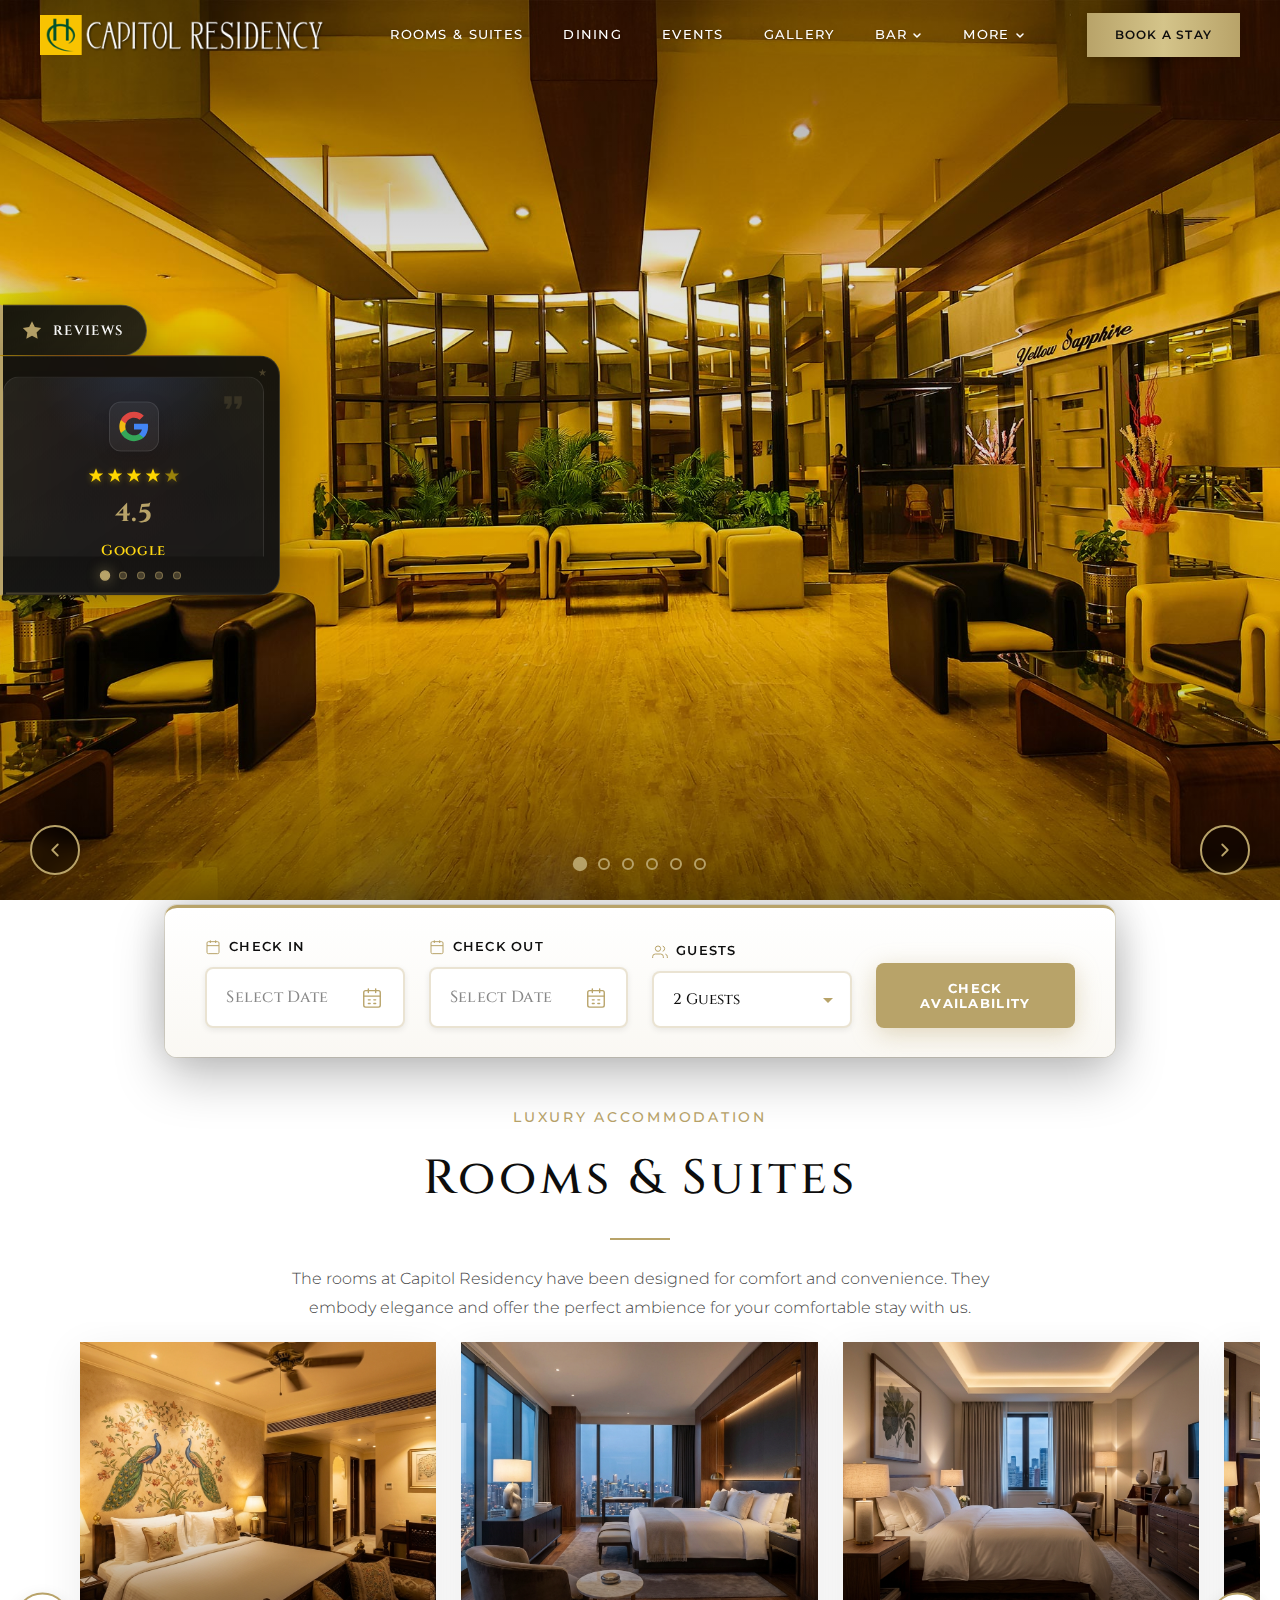
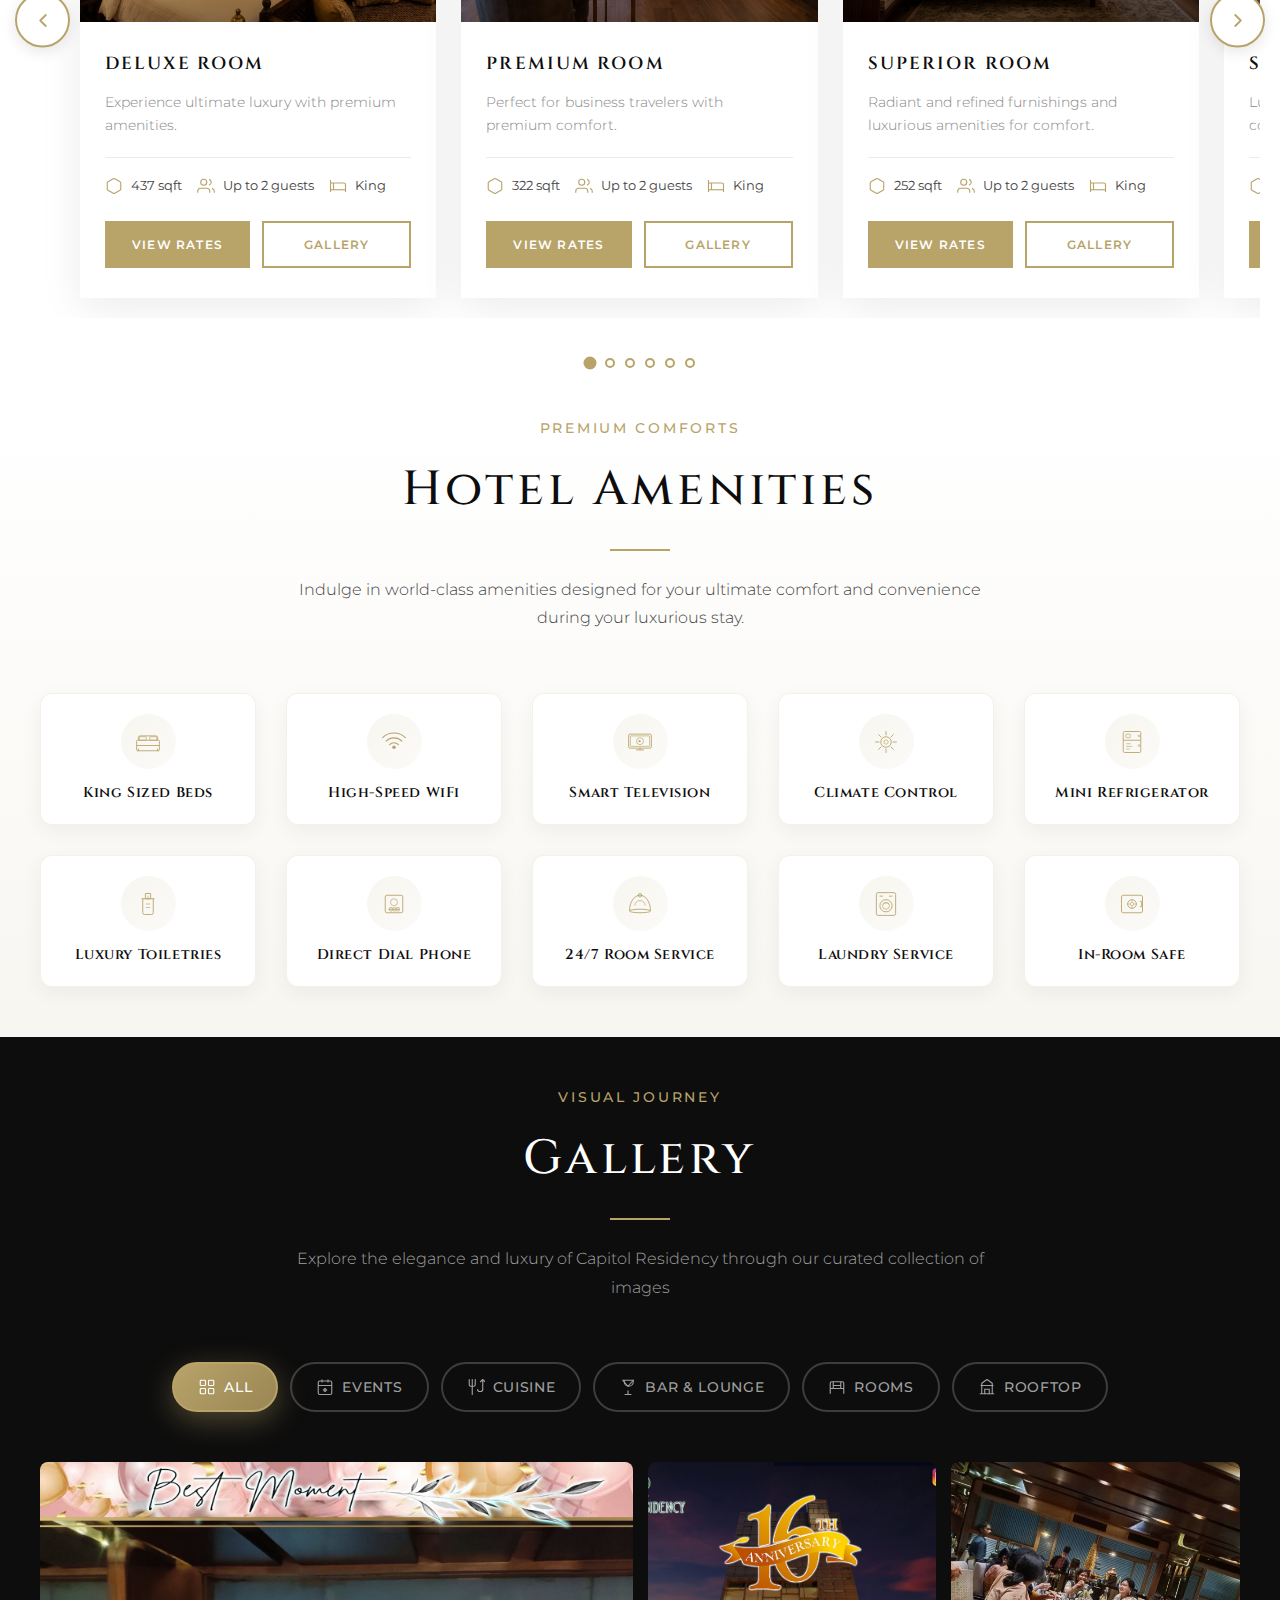
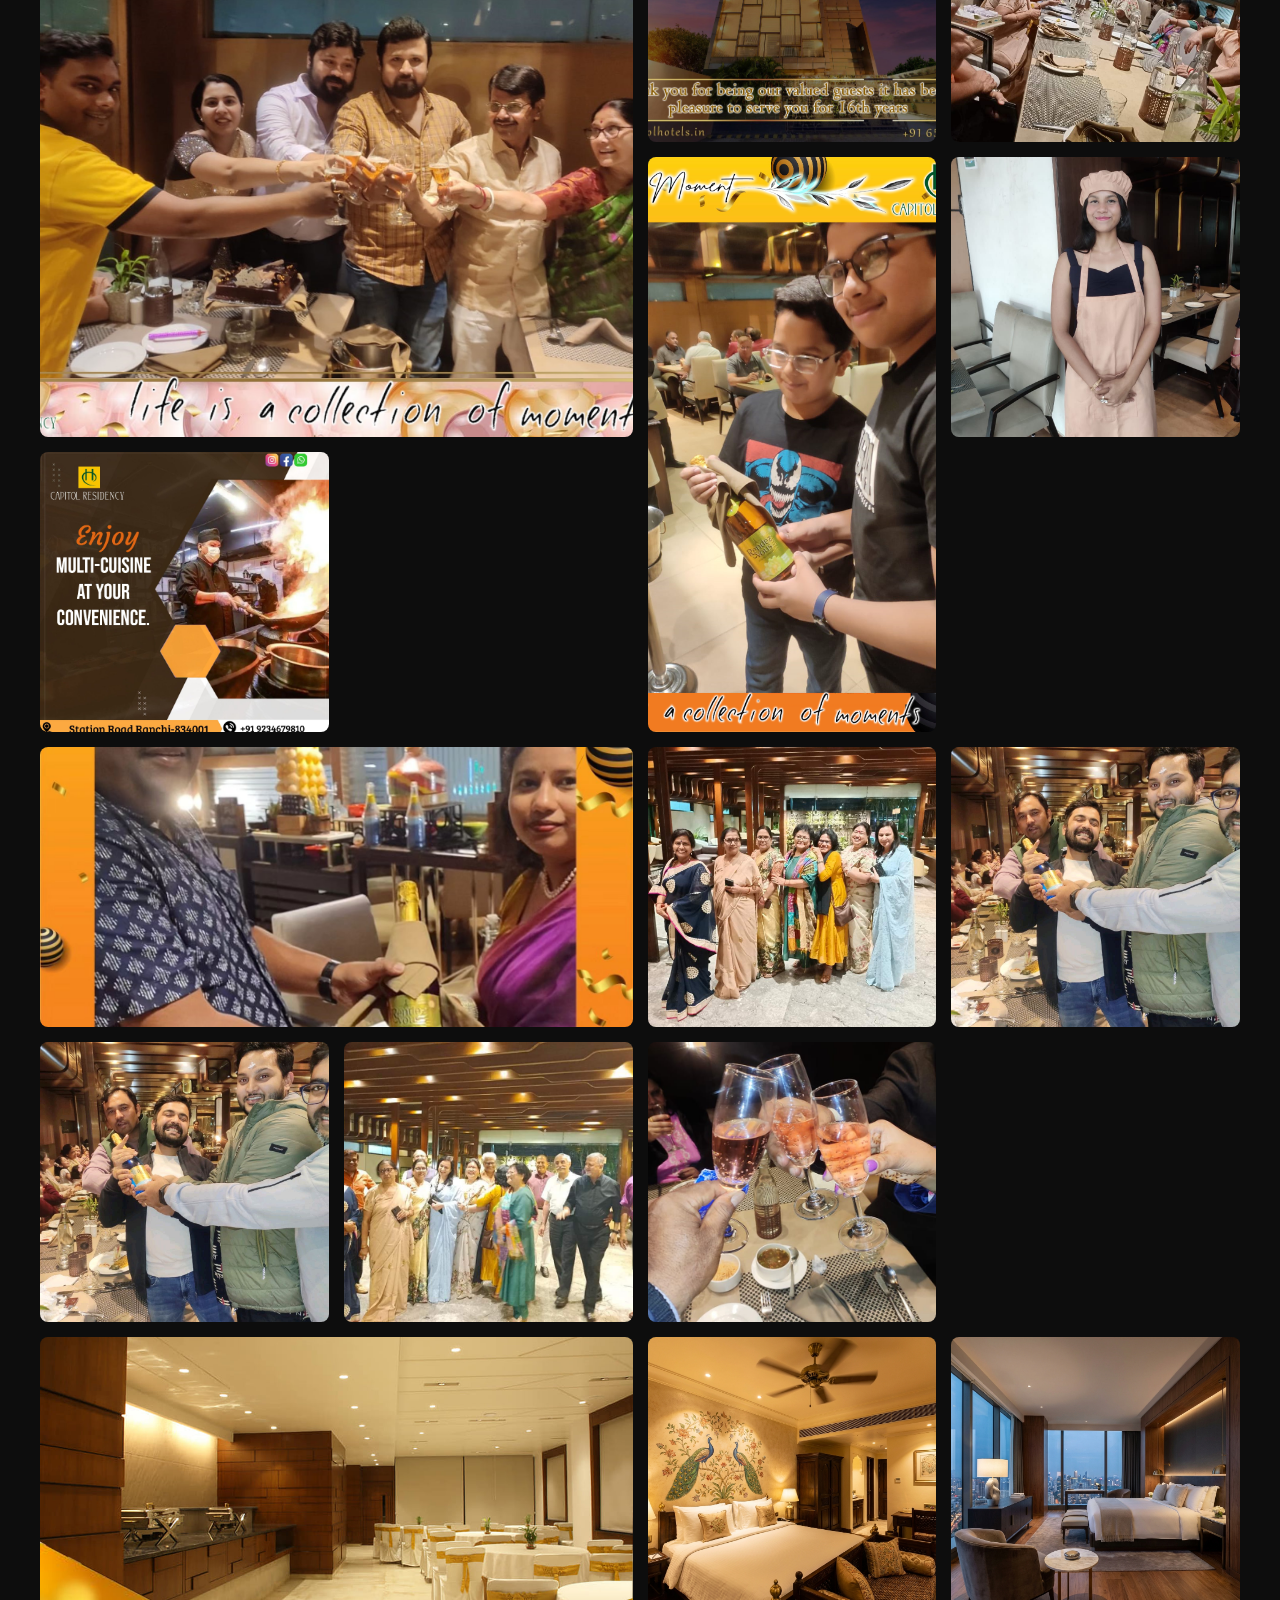
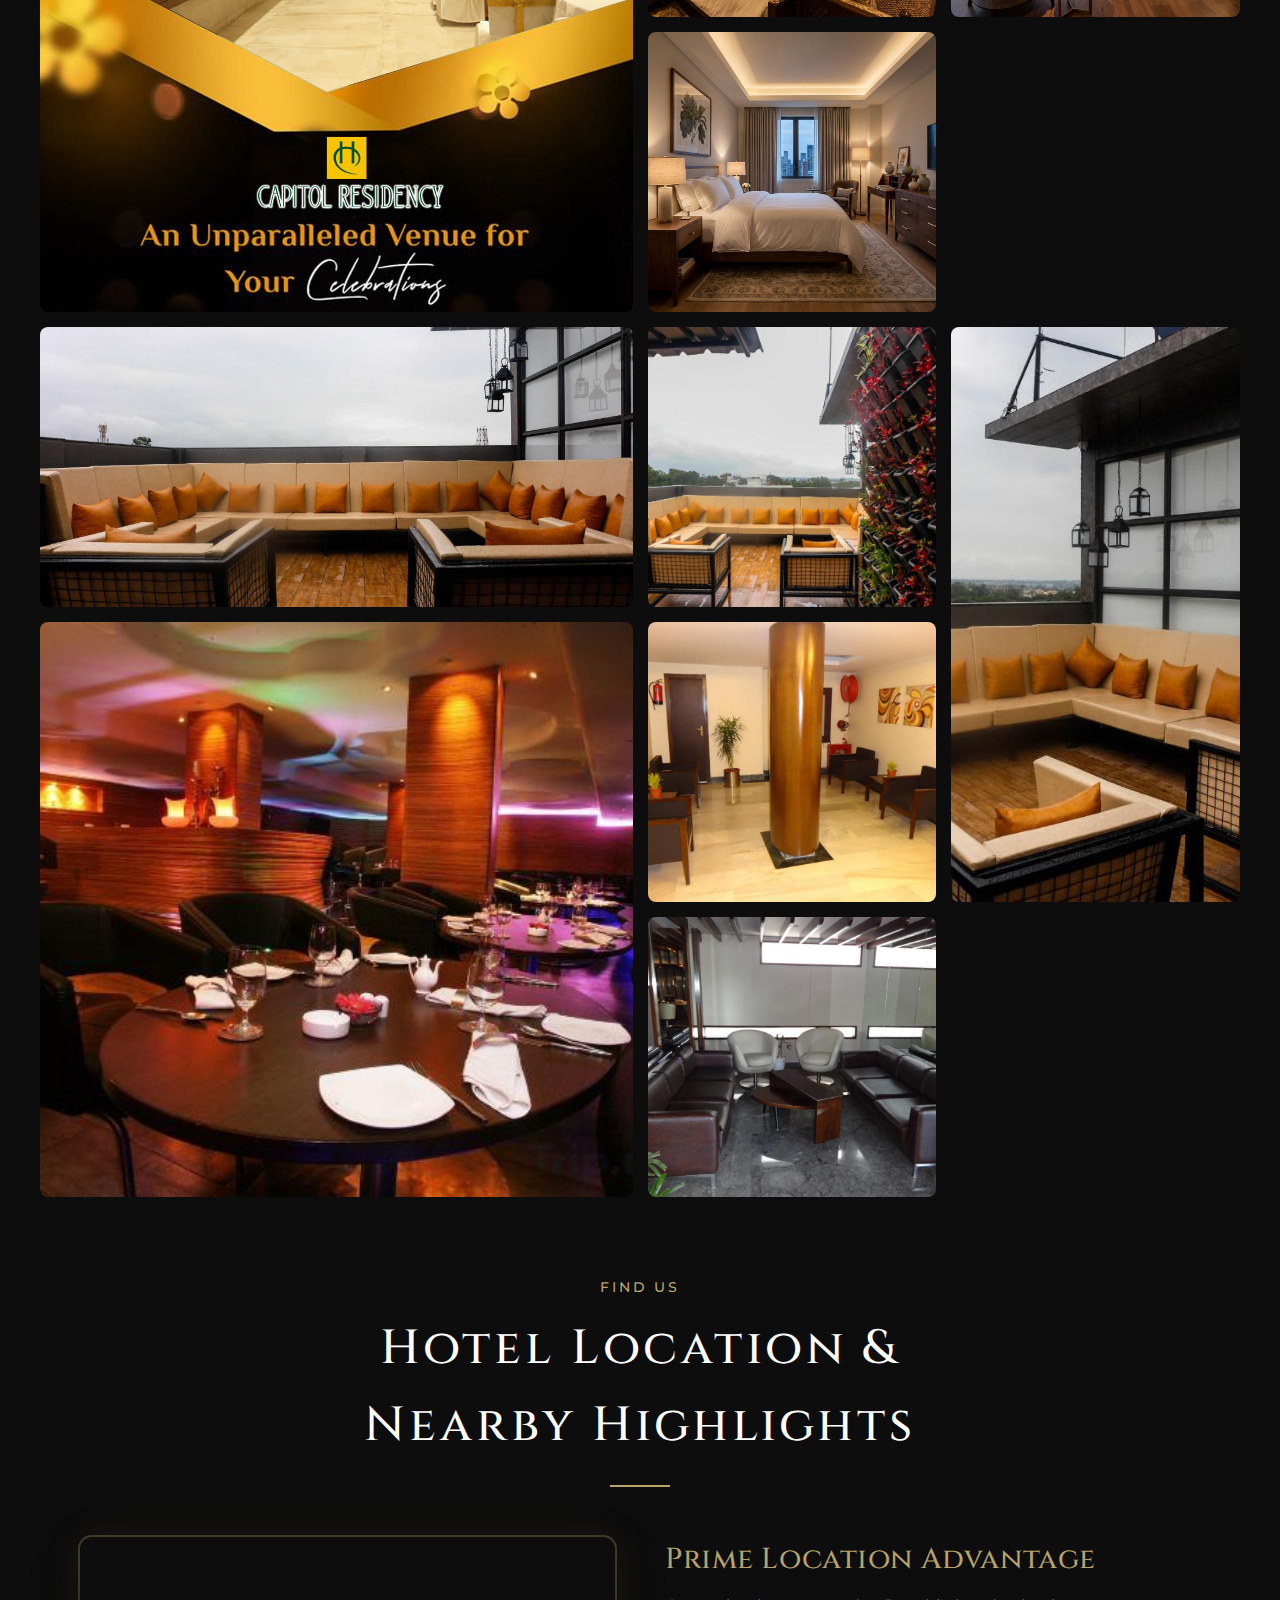
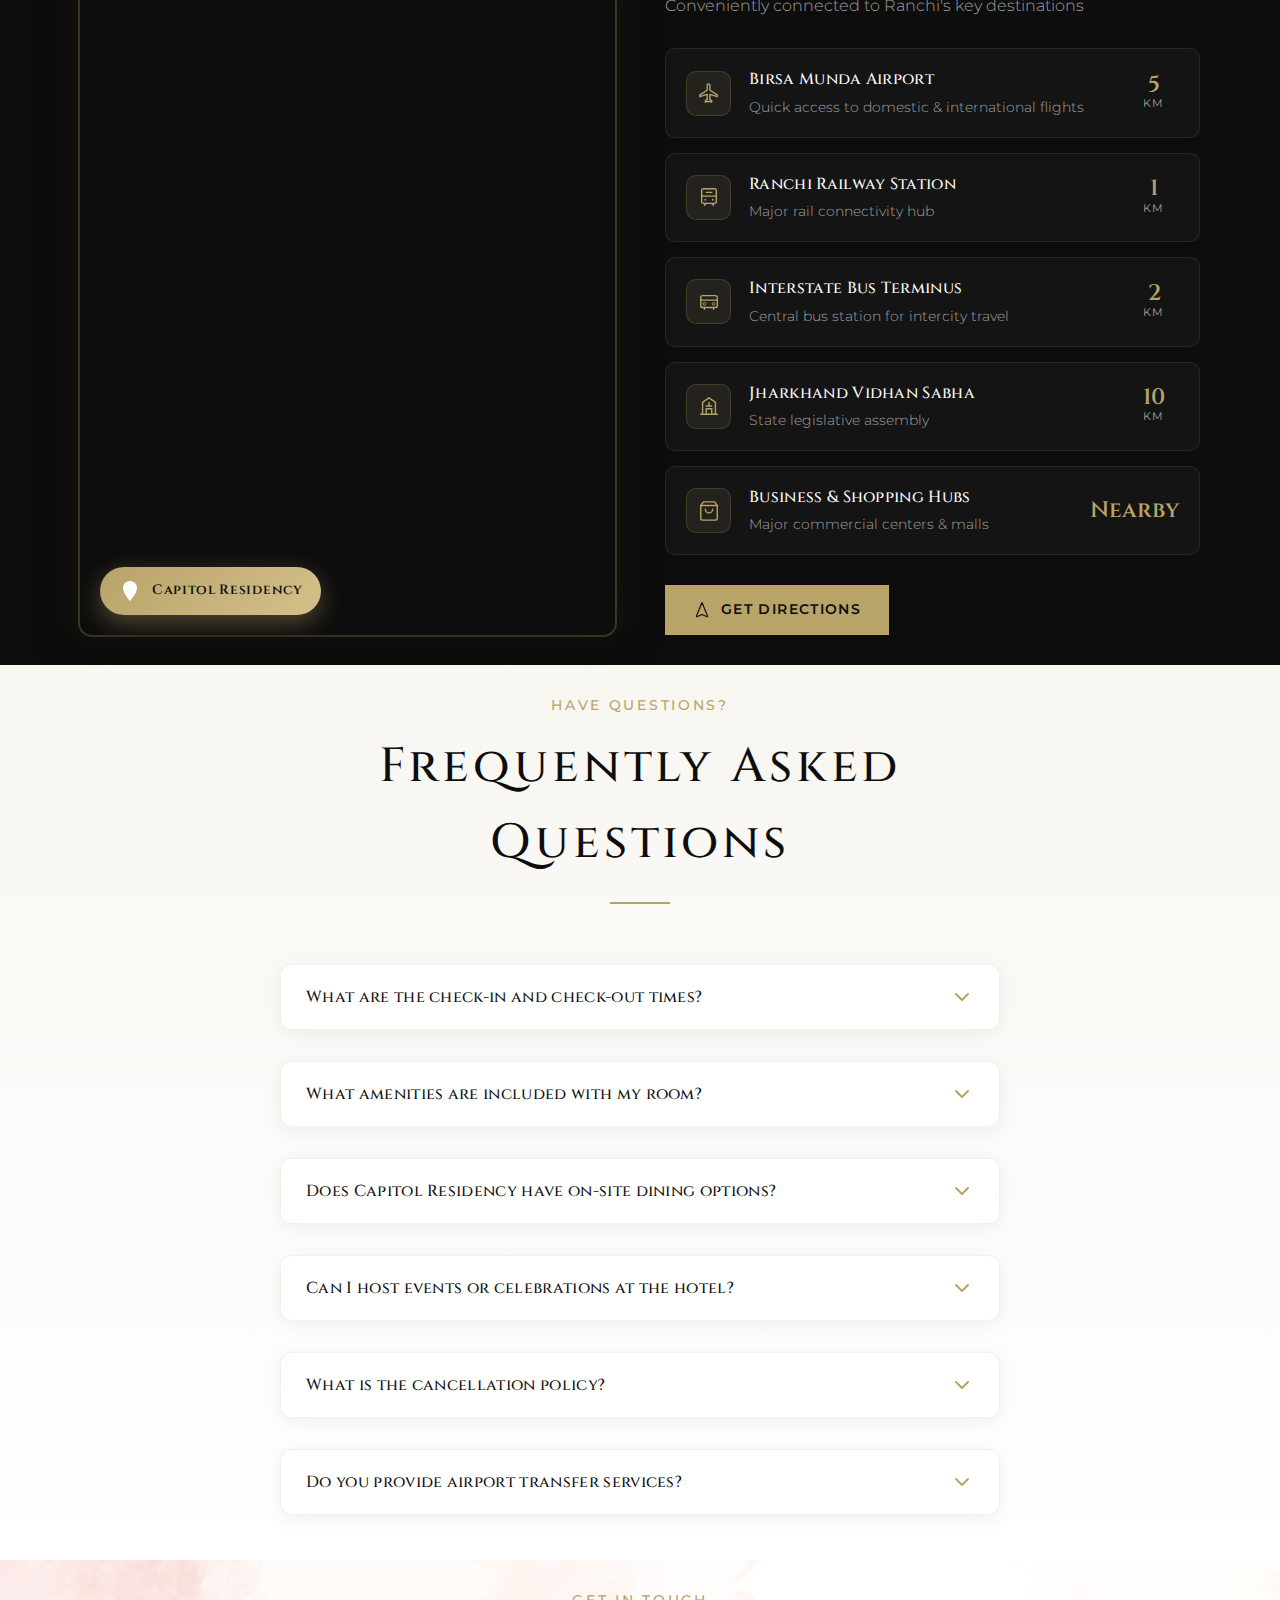
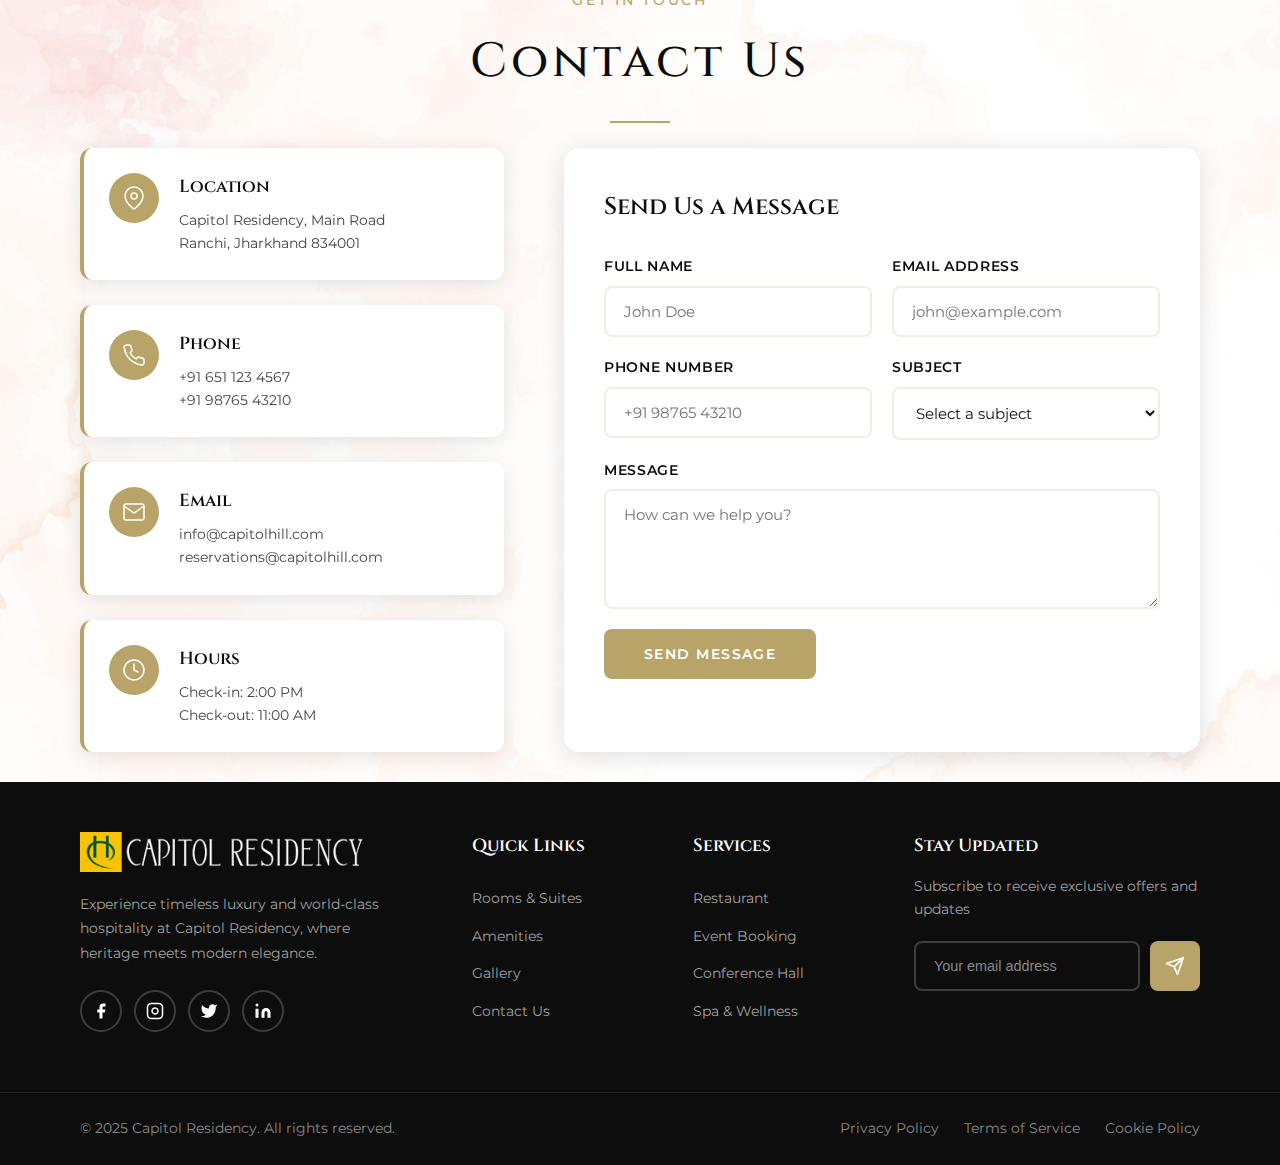
<file: index.html>
<!DOCTYPE html>
<html lang="en">
<head>
    <meta charset="UTF-8">
    <meta name="viewport" content="width=device-width, initial-scale=1.0">
    <meta name="description" content="Experience luxury at its finest. Book your stay at Capitol Residency - premium hospitality with world-class amenities, fine dining, and exceptional service in Ranchi.">
    <title>Capitol Residency | Luxury Hotel in Ranchi</title>
    <link rel="preconnect" href="https://fonts.googleapis.com">
    <link rel="preconnect" href="https://fonts.gstatic.com" crossorigin>
    <link href="https://fonts.googleapis.com/css2?family=Cinzel:wght@400;500;600;700&family=Montserrat:wght@300;400;500;600&display=swap" rel="stylesheet">
    <link rel="stylesheet" href="styles.css">
</head>
<body>
    <!-- Header -->
    <header class="header" id="header">
        <div class="header-container">
            <!-- Logo -->
            <a href="#" class="logo">
                <img src="images/cr-logo.png" alt="Capitol Residency Logo" class="logo-img">
            </a>

            <!-- Navigation -->
            <nav class="main-nav" id="main-nav">
                <ul class="nav-list">
                    <li class="nav-item">
                        <a href="#destinations" class="nav-link">ROOMS & SUITES</a>
                    </li>
                    <li class="nav-item">
                        <a href="#hotels" class="nav-link">DINING</a>
                    </li>
                    <li class="nav-item">
                        <a href="#experiences" class="nav-link">EVENTS</a>
                    </li>
                    <li class="nav-item">
                        <a href="#offers" class="nav-link">GALLERY</a>
                    </li>
                    <li class="nav-item has-dropdown">
                        <a href="#memberships" class="nav-link">
                            BAR
                            <svg class="dropdown-icon" viewBox="0 0 12 12" fill="none">
                                <path d="M3 5L6 8L9 5" stroke="currentColor" stroke-width="1.5" stroke-linecap="round" stroke-linejoin="round"/>
                            </svg>
                        </a>
                    </li>
                    <li class="nav-item has-dropdown">
                        <a href="#more" class="nav-link">
                            MORE
                            <svg class="dropdown-icon" viewBox="0 0 12 12" fill="none">
                                <path d="M3 5L6 8L9 5" stroke="currentColor" stroke-width="1.5" stroke-linecap="round" stroke-linejoin="round"/>
                            </svg>
                        </a>
                    </li>
                </ul>
            </nav>

            <!-- Right Section -->
            <div class="header-right">
                <!-- <a href="#login" class="login-link">LOGIN / JOIN</a> -->
                <a href="#book" class="cta-button">BOOK A STAY</a>
                
                <!-- Mobile Menu Toggle -->
                <button class="mobile-menu-toggle" id="mobile-menu-toggle" aria-label="Toggle Menu">
                    <span class="hamburger-line"></span>
                    <span class="hamburger-line"></span>
                    <span class="hamburger-line"></span>
                </button>
            </div>
        </div>
    </header>

    <!-- Hero Section with Carousel -->
    <section class="hero" id="hero">
        <!-- Half-Moon Reviews Carousel -->
        <div class="halfmoon-reviews" id="halfmoon-reviews">
            <!-- Half Moon Container -->
            <div class="halfmoon-container">
                <!-- Decorative Arc -->
                <div class="halfmoon-arc"></div>
                
                <!-- Toggle Button -->
                <button class="halfmoon-toggle" id="halfmoon-toggle" aria-label="Toggle reviews">
                    <svg viewBox="0 0 24 24" fill="none">
                        <path d="M12 2L15.09 8.26L22 9.27L17 14.14L18.18 21.02L12 17.77L5.82 21.02L7 14.14L2 9.27L8.91 8.26L12 2Z" fill="currentColor"/>
                    </svg>
                    <span class="toggle-label">Reviews</span>
                </button>
                
                <!-- Reviews Carousel -->
                <div class="halfmoon-carousel" id="halfmoon-carousel">
                    <!-- Carousel Track -->
                    <div class="carousel-track" id="reviews-track">
                        <!-- Google Review -->
                        <div class="review-slide active" data-platform="google">
                            <div class="review-card">
                                <div class="review-glow"></div>
                                <div class="review-quote-icon">
                                    <svg viewBox="0 0 24 24" fill="currentColor">
                                        <path d="M6 17h3l2-4V7H5v6h3zm8 0h3l2-4V7h-6v6h3z"/>
                                    </svg>
                                </div>
                                <div class="review-platform-badge">
                                    <svg viewBox="0 0 24 24" fill="none">
                                        <path d="M22.56 12.25c0-.78-.07-1.53-.2-2.25H12v4.26h5.92c-.26 1.37-1.04 2.53-2.21 3.31v2.77h3.57c2.08-1.92 3.28-4.74 3.28-8.09z" fill="#4285F4"/>
                                        <path d="M12 23c2.97 0 5.46-.98 7.28-2.66l-3.57-2.77c-.98.66-2.23 1.06-3.71 1.06-2.86 0-5.29-1.93-6.16-4.53H2.18v2.84C3.99 20.53 7.7 23 12 23z" fill="#34A853"/>
                                        <path d="M5.84 14.09c-.22-.66-.35-1.36-.35-2.09s.13-1.43.35-2.09V7.07H2.18C1.43 8.55 1 10.22 1 12s.43 3.45 1.18 4.93l2.85-2.22.81-.62z" fill="#FBBC05"/>
                                        <path d="M12 5.38c1.62 0 3.06.56 4.21 1.64l3.15-3.15C17.45 2.09 14.97 1 12 1 7.7 1 3.99 3.47 2.18 7.07l3.66 2.84c.87-2.6 3.3-4.53 6.16-4.53z" fill="#EA4335"/>
                                    </svg>
                                </div>
                                <div class="review-content">
                                    <div class="review-stars">
                                        <svg viewBox="0 0 20 20" fill="#FFD700"><path d="M10 1l2.39 6.36H19l-5.19 4.28 2.04 6.36L10 13.72l-5.85 4.28 2.04-6.36L1 7.36h6.61L10 1z"/></svg>
                                        <svg viewBox="0 0 20 20" fill="#FFD700"><path d="M10 1l2.39 6.36H19l-5.19 4.28 2.04 6.36L10 13.72l-5.85 4.28 2.04-6.36L1 7.36h6.61L10 1z"/></svg>
                                        <svg viewBox="0 0 20 20" fill="#FFD700"><path d="M10 1l2.39 6.36H19l-5.19 4.28 2.04 6.36L10 13.72l-5.85 4.28 2.04-6.36L1 7.36h6.61L10 1z"/></svg>
                                        <svg viewBox="0 0 20 20" fill="#FFD700"><path d="M10 1l2.39 6.36H19l-5.19 4.28 2.04 6.36L10 13.72l-5.85 4.28 2.04-6.36L1 7.36h6.61L10 1z"/></svg>
                                        <svg viewBox="0 0 20 20" fill="#FFD700"><path d="M10 1l2.39 6.36H19l-5.19 4.28 2.04 6.36L10 13.72l-5.85 4.28 2.04-6.36L1 7.36h6.61L10 1z" fill-opacity="0.5"/></svg>
                                    </div>
                                    <span class="review-rating">4.5</span>
                                    <span class="review-platform-name">Google</span>
                                    <span class="review-count">4.0K+ Reviews</span>
                                </div>
                            </div>
                        </div>

                        <!-- MakeMyTrip Review -->
                        <div class="review-slide" data-platform="makemytrip">
                            <div class="review-card">
                                <div class="review-glow mmt"></div>
                                <div class="review-quote-icon">
                                    <svg viewBox="0 0 24 24" fill="currentColor">
                                        <path d="M6 17h3l2-4V7H5v6h3zm8 0h3l2-4V7h-6v6h3z"/>
                                    </svg>
                                </div>
                                <div class="review-platform-badge mmt">
                                    <svg viewBox="0 0 40 40" fill="none">
                                        <rect width="40" height="40" rx="8" fill="#EB2026"/>
                                        <circle cx="20" cy="20" r="10" fill="#fff"/>
                                        <text x="20" y="24" text-anchor="middle" font-family="Arial" font-size="10" font-weight="bold" fill="#EB2026">M</text>
                                    </svg>
                                </div>
                                <div class="review-content">
                                    <div class="review-stars">
                                        <svg viewBox="0 0 20 20" fill="#FFD700"><path d="M10 1l2.39 6.36H19l-5.19 4.28 2.04 6.36L10 13.72l-5.85 4.28 2.04-6.36L1 7.36h6.61L10 1z"/></svg>
                                        <svg viewBox="0 0 20 20" fill="#FFD700"><path d="M10 1l2.39 6.36H19l-5.19 4.28 2.04 6.36L10 13.72l-5.85 4.28 2.04-6.36L1 7.36h6.61L10 1z"/></svg>
                                        <svg viewBox="0 0 20 20" fill="#FFD700"><path d="M10 1l2.39 6.36H19l-5.19 4.28 2.04 6.36L10 13.72l-5.85 4.28 2.04-6.36L1 7.36h6.61L10 1z"/></svg>
                                        <svg viewBox="0 0 20 20" fill="#FFD700"><path d="M10 1l2.39 6.36H19l-5.19 4.28 2.04 6.36L10 13.72l-5.85 4.28 2.04-6.36L1 7.36h6.61L10 1z"/></svg>
                                        <svg viewBox="0 0 20 20" fill="#FFD700"><path d="M10 1l2.39 6.36H19l-5.19 4.28 2.04 6.36L10 13.72l-5.85 4.28 2.04-6.36L1 7.36h6.61L10 1z" fill-opacity="0.3"/></svg>
                                    </div>
                                    <span class="review-rating">4.3</span>
                                    <span class="review-platform-name">MakeMyTrip</span>
                                    <span class="review-count">2.5K+ Reviews</span>
                                </div>
                            </div>
                        </div>

                        <!-- Booking.com Review -->
                        <div class="review-slide" data-platform="booking">
                            <div class="review-card">
                                <div class="review-glow booking"></div>
                                <div class="review-quote-icon">
                                    <svg viewBox="0 0 24 24" fill="currentColor">
                                        <path d="M6 17h3l2-4V7H5v6h3zm8 0h3l2-4V7h-6v6h3z"/>
                                    </svg>
                                </div>
                                <div class="review-platform-badge booking">
                                    <svg viewBox="0 0 40 40" fill="none">
                                        <rect width="40" height="40" rx="8" fill="#003580"/>
                                        <text x="20" y="26" text-anchor="middle" font-family="Arial" font-size="14" font-weight="bold" fill="#fff">B.</text>
                                    </svg>
                                </div>
                                <div class="review-content">
                                    <div class="review-stars">
                                        <svg viewBox="0 0 20 20" fill="#FFD700"><path d="M10 1l2.39 6.36H19l-5.19 4.28 2.04 6.36L10 13.72l-5.85 4.28 2.04-6.36L1 7.36h6.61L10 1z"/></svg>
                                        <svg viewBox="0 0 20 20" fill="#FFD700"><path d="M10 1l2.39 6.36H19l-5.19 4.28 2.04 6.36L10 13.72l-5.85 4.28 2.04-6.36L1 7.36h6.61L10 1z"/></svg>
                                        <svg viewBox="0 0 20 20" fill="#FFD700"><path d="M10 1l2.39 6.36H19l-5.19 4.28 2.04 6.36L10 13.72l-5.85 4.28 2.04-6.36L1 7.36h6.61L10 1z"/></svg>
                                        <svg viewBox="0 0 20 20" fill="#FFD700"><path d="M10 1l2.39 6.36H19l-5.19 4.28 2.04 6.36L10 13.72l-5.85 4.28 2.04-6.36L1 7.36h6.61L10 1z"/></svg>
                                        <svg viewBox="0 0 20 20" fill="#FFD700"><path d="M10 1l2.39 6.36H19l-5.19 4.28 2.04 6.36L10 13.72l-5.85 4.28 2.04-6.36L1 7.36h6.61L10 1z" fill-opacity="0.7"/></svg>
                                    </div>
                                    <span class="review-rating">8.7/10</span>
                                    <span class="review-platform-name">Booking.com</span>
                                    <span class="review-count">1.8K+ Reviews</span>
                                </div>
                            </div>
                        </div>

                        <!-- Agoda Review -->
                        <div class="review-slide" data-platform="agoda">
                            <div class="review-card">
                                <div class="review-glow agoda"></div>
                                <div class="review-quote-icon">
                                    <svg viewBox="0 0 24 24" fill="currentColor">
                                        <path d="M6 17h3l2-4V7H5v6h3zm8 0h3l2-4V7h-6v6h3z"/>
                                    </svg>
                                </div>
                                <div class="review-platform-badge agoda">
                                    <svg viewBox="0 0 40 40" fill="none">
                                        <rect width="40" height="40" rx="8" fill="#5391D0"/>
                                        <text x="20" y="26" text-anchor="middle" font-family="Arial" font-size="14" font-weight="bold" fill="#fff">A</text>
                                    </svg>
                                </div>
                                <div class="review-content">
                                    <div class="review-stars">
                                        <svg viewBox="0 0 20 20" fill="#FFD700"><path d="M10 1l2.39 6.36H19l-5.19 4.28 2.04 6.36L10 13.72l-5.85 4.28 2.04-6.36L1 7.36h6.61L10 1z"/></svg>
                                        <svg viewBox="0 0 20 20" fill="#FFD700"><path d="M10 1l2.39 6.36H19l-5.19 4.28 2.04 6.36L10 13.72l-5.85 4.28 2.04-6.36L1 7.36h6.61L10 1z"/></svg>
                                        <svg viewBox="0 0 20 20" fill="#FFD700"><path d="M10 1l2.39 6.36H19l-5.19 4.28 2.04 6.36L10 13.72l-5.85 4.28 2.04-6.36L1 7.36h6.61L10 1z"/></svg>
                                        <svg viewBox="0 0 20 20" fill="#FFD700"><path d="M10 1l2.39 6.36H19l-5.19 4.28 2.04 6.36L10 13.72l-5.85 4.28 2.04-6.36L1 7.36h6.61L10 1z"/></svg>
                                        <svg viewBox="0 0 20 20" fill="#FFD700"><path d="M10 1l2.39 6.36H19l-5.19 4.28 2.04 6.36L10 13.72l-5.85 4.28 2.04-6.36L1 7.36h6.61L10 1z" fill-opacity="0.4"/></svg>
                                    </div>
                                    <span class="review-rating">8.5/10</span>
                                    <span class="review-platform-name">Agoda</span>
                                    <span class="review-count">1.2K+ Reviews</span>
                                </div>
                            </div>
                        </div>

                        <!-- JustDial Review -->
                        <div class="review-slide" data-platform="justdial">
                            <div class="review-card">
                                <div class="review-glow justdial"></div>
                                <div class="review-quote-icon">
                                    <svg viewBox="0 0 24 24" fill="currentColor">
                                        <path d="M6 17h3l2-4V7H5v6h3zm8 0h3l2-4V7h-6v6h3z"/>
                                    </svg>
                                </div>
                                <div class="review-platform-badge justdial">
                                    <svg viewBox="0 0 40 40" fill="none">
                                        <rect width="40" height="40" rx="8" fill="#FFC107"/>
                                        <text x="20" y="26" text-anchor="middle" font-family="Arial" font-size="12" font-weight="bold" fill="#333">JD</text>
                                    </svg>
                                </div>
                                <div class="review-content">
                                    <div class="review-stars">
                                        <svg viewBox="0 0 20 20" fill="#FFD700"><path d="M10 1l2.39 6.36H19l-5.19 4.28 2.04 6.36L10 13.72l-5.85 4.28 2.04-6.36L1 7.36h6.61L10 1z"/></svg>
                                        <svg viewBox="0 0 20 20" fill="#FFD700"><path d="M10 1l2.39 6.36H19l-5.19 4.28 2.04 6.36L10 13.72l-5.85 4.28 2.04-6.36L1 7.36h6.61L10 1z"/></svg>
                                        <svg viewBox="0 0 20 20" fill="#FFD700"><path d="M10 1l2.39 6.36H19l-5.19 4.28 2.04 6.36L10 13.72l-5.85 4.28 2.04-6.36L1 7.36h6.61L10 1z"/></svg>
                                        <svg viewBox="0 0 20 20" fill="#FFD700"><path d="M10 1l2.39 6.36H19l-5.19 4.28 2.04 6.36L10 13.72l-5.85 4.28 2.04-6.36L1 7.36h6.61L10 1z"/></svg>
                                        <svg viewBox="0 0 20 20" fill="#FFD700"><path d="M10 1l2.39 6.36H19l-5.19 4.28 2.04 6.36L10 13.72l-5.85 4.28 2.04-6.36L1 7.36h6.61L10 1z" fill-opacity="0.6"/></svg>
                                    </div>
                                    <span class="review-rating">4.6</span>
                                    <span class="review-platform-name">JustDial</span>
                                    <span class="review-count">890+ Reviews</span>
                                </div>
                            </div>
                        </div>
                    </div>
                    
                    <!-- Carousel Navigation Dots -->
                    <div class="halfmoon-dots">
                        <span class="dot active" data-slide="0"></span>
                        <span class="dot" data-slide="1"></span>
                        <span class="dot" data-slide="2"></span>
                        <span class="dot" data-slide="3"></span>
                        <span class="dot" data-slide="4"></span>
                    </div>
                </div>
            </div>
        </div>

        <div class="carousel" id="carousel">
            <!-- Slide 1 -->
            <div class="carousel-slide active">
                <img src="images/hero.png" alt="Capitol Residency Luxury Hotel">
                <div class="slide-overlay"></div>
            </div>
            
            <!-- Slide 2 -->
            <div class="carousel-slide">
                <img src="images/hero1New.jpg" alt="Capitol Residency Premium Experience">
                <div class="slide-overlay"></div>
            </div>
            
            <!-- Slide 3 -->
            <div class="carousel-slide">
                <img src="images/hero2New.jpg" alt="Capitol Residency Elegant Interiors">
                <div class="slide-overlay"></div>
            </div>
            
            <!-- Slide 4 -->
            <div class="carousel-slide">
                <img src="images/hero3New.jpg" alt="Capitol Residency Hospitality">
                <div class="slide-overlay"></div>
            </div>
            
            <!-- Slide 5 -->
            <div class="carousel-slide">
                <img src="images/heroImgNew.png" alt="Capitol Residency Modern Luxury">
                <div class="slide-overlay"></div>
            </div>
            
            <!-- Slide 6 -->
            <div class="carousel-slide">
                <img src="images/hero1New.jpg" alt="Capitol Residency Ranchi">
                <div class="slide-overlay"></div>
            </div>
        </div>

        <!-- Hero Content Overlay -->
        <div class="hero-content">
            <!-- <h1 class="hero-title">Experience Timeless Luxury</h1>
            <p class="hero-subtitle">Where Heritage Meets Modern Elegance</p> -->
        </div>

        <!-- Previous Arrow - Bottom Left -->
        <button class="hero-arrow prev" id="prev-slide" aria-label="Previous Slide">
            <svg viewBox="0 0 24 24" fill="none">
                <path d="M15 18L9 12L15 6" stroke="currentColor" stroke-width="2" stroke-linecap="round" stroke-linejoin="round"/>
            </svg>
        </button>

        <!-- Next Arrow - Bottom Right -->
        <button class="hero-arrow next" id="next-slide" aria-label="Next Slide">
            <svg viewBox="0 0 24 24" fill="none">
                <path d="M9 6L15 12L9 18" stroke="currentColor" stroke-width="2" stroke-linecap="round" stroke-linejoin="round"/>
            </svg>
        </button>

        <!-- Slide Indicators - Bottom Center -->
        <div class="slide-indicators" id="slide-indicators">
            <button class="indicator active" data-slide="0" aria-label="Go to slide 1"></button>
            <button class="indicator" data-slide="1" aria-label="Go to slide 2"></button>
            <button class="indicator" data-slide="2" aria-label="Go to slide 3"></button>
            <button class="indicator" data-slide="3" aria-label="Go to slide 4"></button>
            <button class="indicator" data-slide="4" aria-label="Go to slide 5"></button>
            <button class="indicator" data-slide="5" aria-label="Go to slide 6"></button>
        </div>
    </section>

    <!-- Rooms & Suites Section -->
    <section class="rooms-section" id="rooms">
        <!-- Booking Form - Overlays between hero and rooms -->
        <div class="booking-form">
            <!-- Check In -->
            <div class="form-group">
                <label>
                    <svg viewBox="0 0 24 24" fill="none" class="form-icon">
                        <rect x="3" y="4" width="18" height="18" rx="2" stroke="currentColor" stroke-width="1.5"/>
                        <path d="M16 2v4M8 2v4M3 10h18" stroke="currentColor" stroke-width="1.5"/>
                    </svg>
                    <span>Check In</span>
                </label>
                <div class="custom-date-picker" data-input="checkin">
                    <div class="date-display">
                        <span class="date-text">Select Date</span>
                        <svg class="calendar-icon" viewBox="0 0 24 24" fill="none">
                            <rect x="3" y="4" width="18" height="18" rx="2" stroke="currentColor" stroke-width="1.5"/>
                            <path d="M16 2v4M8 2v4M3 10h18M8 14h2M14 14h2M8 18h2M14 18h2" stroke="currentColor" stroke-width="1.5" stroke-linecap="round"/>
                        </svg>
                    </div>
                    <input type="hidden" id="checkin" name="checkin">
                    <div class="calendar-popup" id="calendar-checkin"></div>
                </div>
            </div>

            <!-- Check Out -->
            <div class="form-group">
                <label>
                    <svg viewBox="0 0 24 24" fill="none" class="form-icon">
                        <rect x="3" y="4" width="18" height="18" rx="2" stroke="currentColor" stroke-width="1.5"/>
                        <path d="M16 2v4M8 2v4M3 10h18" stroke="currentColor" stroke-width="1.5"/>
                    </svg>
                    <span>Check Out</span>
                </label>
                <div class="custom-date-picker" data-input="checkout">
                    <div class="date-display">
                        <span class="date-text">Select Date</span>
                        <svg class="calendar-icon" viewBox="0 0 24 24" fill="none">
                            <rect x="3" y="4" width="18" height="18" rx="2" stroke="currentColor" stroke-width="1.5"/>
                            <path d="M16 2v4M8 2v4M3 10h18M8 14h2M14 14h2M8 18h2M14 18h2" stroke="currentColor" stroke-width="1.5" stroke-linecap="round"/>
                        </svg>
                    </div>
                    <input type="hidden" id="checkout" name="checkout">
                    <div class="calendar-popup" id="calendar-checkout"></div>
                </div>
            </div>

            <!-- Guests -->
            <div class="form-group">
                <label for="guests">
                    <svg viewBox="0 0 24 24" fill="none" class="form-icon">
                        <path d="M17 21v-2a4 4 0 0 0-4-4H5a4 4 0 0 0-4 4v2" stroke="currentColor" stroke-width="1.5"/>
                        <circle cx="9" cy="7" r="4" stroke="currentColor" stroke-width="1.5"/>
                        <path d="M23 21v-2a4 4 0 0 0-3-3.87M16 3.13a4 4 0 0 1 0 7.75" stroke="currentColor" stroke-width="1.5"/>
                    </svg>
                    <span>Guests</span>
                </label>
                <select id="guests">
                    <option value="1">1 Guest</option>
                    <option value="2" selected>2 Guests</option>
                    <option value="3">3 Guests</option>
                    <option value="4">4 Guests</option>
                    <option value="5">5+ Guests</option>
                </select>
            </div>
            
            <button class="btn-check-availability">CHECK AVAILABILITY</button>
        </div>

        <!-- Section Header -->
        <div class="section-header">
            <p class="section-subtitle">Luxury Accommodation</p>
            <h2 class="section-title">Rooms & Suites</h2>
            <div class="title-underline"></div>
            <p class="section-description">
                The rooms at Capitol Residency have been designed for comfort and convenience. They embody elegance and offer the perfect ambience for your comfortable stay with us.
            </p>
        </div>

        <!-- Rooms Carousel -->
        <div class="rooms-carousel-wrapper">
            <button class="carousel-nav carousel-prev" id="rooms-prev" aria-label="Previous room">
                <svg viewBox="0 0 24 24" fill="none">
                    <path d="M15 18L9 12L15 6" stroke="currentColor" stroke-width="2" stroke-linecap="round" stroke-linejoin="round"/>
                </svg>
            </button>
            
            <div class="rooms-carousel" id="rooms-carousel">
                <div class="rooms-carousel-track" id="rooms-track">
                    <!-- Deluxe Room -->
                    <div class="room-carousel-card">
                        <div class="room-carousel-image">
                            <img src="images/room_deluxe_1766573458003.png" alt="Deluxe Room">
                            <div class="room-image-overlay"></div>
                        </div>
                        <div class="room-carousel-content">
                            <h3 class="room-carousel-title">DELUXE ROOM</h3>
                            <p class="room-carousel-description">
                                Experience ultimate luxury with premium amenities.
                            </p>
                            <div class="room-carousel-specs">
                                <div class="spec-item">
                                    <svg viewBox="0 0 24 24" fill="none" class="spec-icon">
                                        <path d="M21 16V8a2 2 0 0 0-1-1.73l-7-4a2 2 0 0 0-2 0l-7 4A2 2 0 0 0 3 8v8a2 2 0 0 0 1 1.73l7 4a2 2 0 0 0 2 0l7-4A2 2 0 0 0 21 16z" stroke="currentColor" stroke-width="1.5"/>
                                    </svg>
                                    <span>437 sqft</span>
                                </div>
                                <div class="spec-item">
                                    <svg viewBox="0 0 24 24" fill="none" class="spec-icon">
                                        <path d="M17 21v-2a4 4 0 0 0-4-4H5a4 4 0 0 0-4 4v2" stroke="currentColor" stroke-width="1.5"/>
                                        <circle cx="9" cy="7" r="4" stroke="currentColor" stroke-width="1.5"/>
                                        <path d="M23 21v-2a4 4 0 0 0-3-3.87" stroke="currentColor" stroke-width="1.5"/>
                                        <path d="M16 3.13a4 4 0 0 1 0 7.75" stroke="currentColor" stroke-width="1.5"/>
                                    </svg>
                                    <span>Up to 2 guests</span>
                                </div>
                                <div class="spec-item">
                                    <svg viewBox="0 0 24 24" fill="none" class="spec-icon">
                                        <path d="M2 4v16" stroke="currentColor" stroke-width="1.5"/>
                                        <path d="M2 8h18a2 2 0 0 1 2 2v10" stroke="currentColor" stroke-width="1.5"/>
                                        <path d="M2 17h20" stroke="currentColor" stroke-width="1.5"/>
                                        <path d="M6 8v9" stroke="currentColor" stroke-width="1.5"/>
                                    </svg>
                                    <span>King</span>
                                </div>
                            </div>
                            <div class="room-carousel-actions">
                                <button class="btn-carousel-primary">VIEW RATES</button>
                                <button class="btn-carousel-secondary">GALLERY</button>
                            </div>
                        </div>
                    </div>

                    <!-- Premium Room -->
                    <div class="room-carousel-card">
                        <div class="room-carousel-image">
                            <img src="images/room_premium_1766573478708.png" alt="Premium Room">
                            <div class="room-image-overlay"></div>
                        </div>
                        <div class="room-carousel-content">
                            <h3 class="room-carousel-title">PREMIUM ROOM</h3>
                            <p class="room-carousel-description">
                                Perfect for business travelers with premium comfort.
                            </p>
                            <div class="room-carousel-specs">
                                <div class="spec-item">
                                    <svg viewBox="0 0 24 24" fill="none" class="spec-icon">
                                        <path d="M21 16V8a2 2 0 0 0-1-1.73l-7-4a2 2 0 0 0-2 0l-7 4A2 2 0 0 0 3 8v8a2 2 0 0 0 1 1.73l7 4a2 2 0 0 0 2 0l7-4A2 2 0 0 0 21 16z" stroke="currentColor" stroke-width="1.5"/>
                                    </svg>
                                    <span>322 sqft</span>
                                </div>
                                <div class="spec-item">
                                    <svg viewBox="0 0 24 24" fill="none" class="spec-icon">
                                        <path d="M17 21v-2a4 4 0 0 0-4-4H5a4 4 0 0 0-4 4v2" stroke="currentColor" stroke-width="1.5"/>
                                        <circle cx="9" cy="7" r="4" stroke="currentColor" stroke-width="1.5"/>
                                        <path d="M23 21v-2a4 4 0 0 0-3-3.87" stroke="currentColor" stroke-width="1.5"/>
                                        <path d="M16 3.13a4 4 0 0 1 0 7.75" stroke="currentColor" stroke-width="1.5"/>
                                    </svg>
                                    <span>Up to 2 guests</span>
                                </div>
                                <div class="spec-item">
                                    <svg viewBox="0 0 24 24" fill="none" class="spec-icon">
                                        <path d="M2 4v16" stroke="currentColor" stroke-width="1.5"/>
                                        <path d="M2 8h18a2 2 0 0 1 2 2v10" stroke="currentColor" stroke-width="1.5"/>
                                        <path d="M2 17h20" stroke="currentColor" stroke-width="1.5"/>
                                        <path d="M6 8v9" stroke="currentColor" stroke-width="1.5"/>
                                    </svg>
                                    <span>King</span>
                                </div>
                            </div>
                            <div class="room-carousel-actions">
                                <button class="btn-carousel-primary">VIEW RATES</button>
                                <button class="btn-carousel-secondary">GALLERY</button>
                            </div>
                        </div>
                    </div>

                    <!-- Superior Room -->
                    <div class="room-carousel-card">
                        <div class="room-carousel-image">
                            <img src="images/room_superior_1766573495955.png" alt="Superior Room">
                            <div class="room-image-overlay"></div>
                        </div>
                        <div class="room-carousel-content">
                            <h3 class="room-carousel-title">SUPERIOR ROOM</h3>
                            <p class="room-carousel-description">
                                Radiant and refined furnishings and luxurious amenities for comfort.
                            </p>
                            <div class="room-carousel-specs">
                                <div class="spec-item">
                                    <svg viewBox="0 0 24 24" fill="none" class="spec-icon">
                                        <path d="M21 16V8a2 2 0 0 0-1-1.73l-7-4a2 2 0 0 0-2 0l-7 4A2 2 0 0 0 3 8v8a2 2 0 0 0 1 1.73l7 4a2 2 0 0 0 2 0l7-4A2 2 0 0 0 21 16z" stroke="currentColor" stroke-width="1.5"/>
                                    </svg>
                                    <span>252 sqft</span>
                                </div>
                                <div class="spec-item">
                                    <svg viewBox="0 0 24 24" fill="none" class="spec-icon">
                                        <path d="M17 21v-2a4 4 0 0 0-4-4H5a4 4 0 0 0-4 4v2" stroke="currentColor" stroke-width="1.5"/>
                                        <circle cx="9" cy="7" r="4" stroke="currentColor" stroke-width="1.5"/>
                                        <path d="M23 21v-2a4 4 0 0 0-3-3.87" stroke="currentColor" stroke-width="1.5"/>
                                        <path d="M16 3.13a4 4 0 0 1 0 7.75" stroke="currentColor" stroke-width="1.5"/>
                                    </svg>
                                    <span>Up to 2 guests</span>
                                </div>
                                <div class="spec-item">
                                    <svg viewBox="0 0 24 24" fill="none" class="spec-icon">
                                        <path d="M2 4v16" stroke="currentColor" stroke-width="1.5"/>
                                        <path d="M2 8h18a2 2 0 0 1 2 2v10" stroke="currentColor" stroke-width="1.5"/>
                                        <path d="M2 17h20" stroke="currentColor" stroke-width="1.5"/>
                                        <path d="M6 8v9" stroke="currentColor" stroke-width="1.5"/>
                                    </svg>
                                    <span>King</span>
                                </div>
                            </div>
                            <div class="room-carousel-actions">
                                <button class="btn-carousel-primary">VIEW RATES</button>
                                <button class="btn-carousel-secondary">GALLERY</button>
                            </div>
                        </div>
                    </div>

                    <!-- Superior Room Twin -->
                    <div class="room-carousel-card">
                        <div class="room-carousel-image">
                            <img src="images/room_superior_twin_1766573514523.png" alt="Superior Room Twin Bed">
                            <div class="room-image-overlay"></div>
                        </div>
                        <div class="room-carousel-content">
                            <h3 class="room-carousel-title">SUPERIOR ROOM TWIN BED</h3>
                            <p class="room-carousel-description">
                                Luxurious amenities with flexible twin bed configuration.
                            </p>
                            <div class="room-carousel-specs">
                                <div class="spec-item">
                                    <svg viewBox="0 0 24 24" fill="none" class="spec-icon">
                                        <path d="M21 16V8a2 2 0 0 0-1-1.73l-7-4a2 2 0 0 0-2 0l-7 4A2 2 0 0 0 3 8v8a2 2 0 0 0 1 1.73l7 4a2 2 0 0 0 2 0l7-4A2 2 0 0 0 21 16z" stroke="currentColor" stroke-width="1.5"/>
                                    </svg>
                                    <span>290 sqft</span>
                                </div>
                                <div class="spec-item">
                                    <svg viewBox="0 0 24 24" fill="none" class="spec-icon">
                                        <path d="M17 21v-2a4 4 0 0 0-4-4H5a4 4 0 0 0-4 4v2" stroke="currentColor" stroke-width="1.5"/>
                                        <circle cx="9" cy="7" r="4" stroke="currentColor" stroke-width="1.5"/>
                                        <path d="M23 21v-2a4 4 0 0 0-3-3.87" stroke="currentColor" stroke-width="1.5"/>
                                        <path d="M16 3.13a4 4 0 0 1 0 7.75" stroke="currentColor" stroke-width="1.5"/>
                                    </svg>
                                    <span>Up to 2 guests</span>
                                </div>
                                <div class="spec-item">
                                    <svg viewBox="0 0 24 24" fill="none" class="spec-icon">
                                        <path d="M2 4v16" stroke="currentColor" stroke-width="1.5"/>
                                        <path d="M2 8h18a2 2 0 0 1 2 2v10" stroke="currentColor" stroke-width="1.5"/>
                                        <path d="M2 17h20" stroke="currentColor" stroke-width="1.5"/>
                                        <path d="M6 8v9" stroke="currentColor" stroke-width="1.5"/>
                                    </svg>
                                    <span>Twin</span>
                                </div>
                            </div>
                            <div class="room-carousel-actions">
                                <button class="btn-carousel-primary">VIEW RATES</button>
                                <button class="btn-carousel-secondary">GALLERY</button>
                            </div>
                        </div>
                    </div>

                    <!-- Standard Room King -->
                    <div class="room-carousel-card">
                        <div class="room-carousel-image">
                            <img src="images/room_standard_king_1766573535101.png" alt="Standard Room King Bed">
                            <div class="room-image-overlay"></div>
                        </div>
                        <div class="room-carousel-content">
                            <h3 class="room-carousel-title">STANDARD ROOM KING BED</h3>
                            <p class="room-carousel-description">
                                Perfect for budget-conscious travelers seeking quality accommodation.
                            </p>
                            <div class="room-carousel-specs">
                                <div class="spec-item">
                                    <svg viewBox="0 0 24 24" fill="none" class="spec-icon">
                                        <path d="M21 16V8a2 2 0 0 0-1-1.73l-7-4a2 2 0 0 0-2 0l-7 4A2 2 0 0 0 3 8v8a2 2 0 0 0 1 1.73l7 4a2 2 0 0 0 2 0l7-4A2 2 0 0 0 21 16z" stroke="currentColor" stroke-width="1.5"/>
                                    </svg>
                                    <span>228 sqft</span>
                                </div>
                                <div class="spec-item">
                                    <svg viewBox="0 0 24 24" fill="none" class="spec-icon">
                                        <path d="M17 21v-2a4 4 0 0 0-4-4H5a4 4 0 0 0-4 4v2" stroke="currentColor" stroke-width="1.5"/>
                                        <circle cx="9" cy="7" r="4" stroke="currentColor" stroke-width="1.5"/>
                                        <path d="M23 21v-2a4 4 0 0 0-3-3.87" stroke="currentColor" stroke-width="1.5"/>
                                        <path d="M16 3.13a4 4 0 0 1 0 7.75" stroke="currentColor" stroke-width="1.5"/>
                                    </svg>
                                    <span>Up to 2 guests</span>
                                </div>
                                <div class="spec-item">
                                    <svg viewBox="0 0 24 24" fill="none" class="spec-icon">
                                        <path d="M2 4v16" stroke="currentColor" stroke-width="1.5"/>
                                        <path d="M2 8h18a2 2 0 0 1 2 2v10" stroke="currentColor" stroke-width="1.5"/>
                                        <path d="M2 17h20" stroke="currentColor" stroke-width="1.5"/>
                                        <path d="M6 8v9" stroke="currentColor" stroke-width="1.5"/>
                                    </svg>
                                    <span>King</span>
                                </div>
                            </div>
                            <div class="room-carousel-actions">
                                <button class="btn-carousel-primary">VIEW RATES</button>
                                <button class="btn-carousel-secondary">GALLERY</button>
                            </div>
                        </div>
                    </div>

                    <!-- Standard Room Twin -->
                    <div class="room-carousel-card">
                        <div class="room-carousel-image">
                            <img src="images/room_superior_twin_1766573514523.png" alt="Standard Room Twin Bed">
                            <div class="room-image-overlay"></div>
                        </div>
                        <div class="room-carousel-content">
                            <h3 class="room-carousel-title">STANDARD ROOM TWIN BED</h3>
                            <p class="room-carousel-description">
                                Comfortable and flexible twin bed configuration for your convenience.
                            </p>
                            <div class="room-carousel-specs">
                                <div class="spec-item">
                                    <svg viewBox="0 0 24 24" fill="none" class="spec-icon">
                                        <path d="M21 16V8a2 2 0 0 0-1-1.73l-7-4a2 2 0 0 0-2 0l-7 4A2 2 0 0 0 3 8v8a2 2 0 0 0 1 1.73l7 4a2 2 0 0 0 2 0l7-4A2 2 0 0 0 21 16z" stroke="currentColor" stroke-width="1.5"/>
                                    </svg>
                                    <span>228 sqft</span>
                                </div>
                                <div class="spec-item">
                                    <svg viewBox="0 0 24 24" fill="none" class="spec-icon">
                                        <path d="M17 21v-2a4 4 0 0 0-4-4H5a4 4 0 0 0-4 4v2" stroke="currentColor" stroke-width="1.5"/>
                                        <circle cx="9" cy="7" r="4" stroke="currentColor" stroke-width="1.5"/>
                                        <path d="M23 21v-2a4 4 0 0 0-3-3.87" stroke="currentColor" stroke-width="1.5"/>
                                        <path d="M16 3.13a4 4 0 0 1 0 7.75" stroke="currentColor" stroke-width="1.5"/>
                                    </svg>
                                    <span>Up to 2 guests</span>
                                </div>
                                <div class="spec-item">
                                    <svg viewBox="0 0 24 24" fill="none" class="spec-icon">
                                        <path d="M2 4v16" stroke="currentColor" stroke-width="1.5"/>
                                        <path d="M2 8h18a2 2 0 0 1 2 2v10" stroke="currentColor" stroke-width="1.5"/>
                                        <path d="M2 17h20" stroke="currentColor" stroke-width="1.5"/>
                                        <path d="M6 8v9" stroke="currentColor" stroke-width="1.5"/>
                                    </svg>
                                    <span>Twin</span>
                                </div>
                            </div>
                            <div class="room-carousel-actions">
                                <button class="btn-carousel-primary">VIEW RATES</button>
                                <button class="btn-carousel-secondary">GALLERY</button>
                            </div>
                        </div>
                    </div>
                     <!-- Deluxe Room -->
                    <div class="room-carousel-card">
                        <div class="room-carousel-image">
                            <img src="images/room_deluxe_1766573458003.png" alt="Deluxe Room">
                            <div class="room-image-overlay"></div>
                        </div>
                        <div class="room-carousel-content">
                            <h3 class="room-carousel-title">DELUXE ROOM</h3>
                            <p class="room-carousel-description">
                                Experience ultimate luxury with premium amenities.
                            </p>
                            <div class="room-carousel-specs">
                                <div class="spec-item">
                                    <svg viewBox="0 0 24 24" fill="none" class="spec-icon">
                                        <path d="M21 16V8a2 2 0 0 0-1-1.73l-7-4a2 2 0 0 0-2 0l-7 4A2 2 0 0 0 3 8v8a2 2 0 0 0 1 1.73l7 4a2 2 0 0 0 2 0l7-4A2 2 0 0 0 21 16z" stroke="currentColor" stroke-width="1.5"/>
                                    </svg>
                                    <span>437 sqft</span>
                                </div>
                                <div class="spec-item">
                                    <svg viewBox="0 0 24 24" fill="none" class="spec-icon">
                                        <path d="M17 21v-2a4 4 0 0 0-4-4H5a4 4 0 0 0-4 4v2" stroke="currentColor" stroke-width="1.5"/>
                                        <circle cx="9" cy="7" r="4" stroke="currentColor" stroke-width="1.5"/>
                                        <path d="M23 21v-2a4 4 0 0 0-3-3.87" stroke="currentColor" stroke-width="1.5"/>
                                        <path d="M16 3.13a4 4 0 0 1 0 7.75" stroke="currentColor" stroke-width="1.5"/>
                                    </svg>
                                    <span>Up to 2 guests</span>
                                </div>
                                <div class="spec-item">
                                    <svg viewBox="0 0 24 24" fill="none" class="spec-icon">
                                        <path d="M2 4v16" stroke="currentColor" stroke-width="1.5"/>
                                        <path d="M2 8h18a2 2 0 0 1 2 2v10" stroke="currentColor" stroke-width="1.5"/>
                                        <path d="M2 17h20" stroke="currentColor" stroke-width="1.5"/>
                                        <path d="M6 8v9" stroke="currentColor" stroke-width="1.5"/>
                                    </svg>
                                    <span>King</span>
                                </div>
                            </div>
                            <div class="room-carousel-actions">
                                <button class="btn-carousel-primary">VIEW RATES</button>
                                <button class="btn-carousel-secondary">GALLERY</button>
                            </div>
                        </div>
                    </div>

                    <!-- Premium Room -->
                    <div class="room-carousel-card">
                        <div class="room-carousel-image">
                            <img src="images/room_premium_1766573478708.png" alt="Premium Room">
                            <div class="room-image-overlay"></div>
                        </div>
                        <div class="room-carousel-content">
                            <h3 class="room-carousel-title">PREMIUM ROOM</h3>
                            <p class="room-carousel-description">
                                Perfect for business travelers with premium comfort.
                            </p>
                            <div class="room-carousel-specs">
                                <div class="spec-item">
                                    <svg viewBox="0 0 24 24" fill="none" class="spec-icon">
                                        <path d="M21 16V8a2 2 0 0 0-1-1.73l-7-4a2 2 0 0 0-2 0l-7 4A2 2 0 0 0 3 8v8a2 2 0 0 0 1 1.73l7 4a2 2 0 0 0 2 0l7-4A2 2 0 0 0 21 16z" stroke="currentColor" stroke-width="1.5"/>
                                    </svg>
                                    <span>322 sqft</span>
                                </div>
                                <div class="spec-item">
                                    <svg viewBox="0 0 24 24" fill="none" class="spec-icon">
                                        <path d="M17 21v-2a4 4 0 0 0-4-4H5a4 4 0 0 0-4 4v2" stroke="currentColor" stroke-width="1.5"/>
                                        <circle cx="9" cy="7" r="4" stroke="currentColor" stroke-width="1.5"/>
                                        <path d="M23 21v-2a4 4 0 0 0-3-3.87" stroke="currentColor" stroke-width="1.5"/>
                                        <path d="M16 3.13a4 4 0 0 1 0 7.75" stroke="currentColor" stroke-width="1.5"/>
                                    </svg>
                                    <span>Up to 2 guests</span>
                                </div>
                                <div class="spec-item">
                                    <svg viewBox="0 0 24 24" fill="none" class="spec-icon">
                                        <path d="M2 4v16" stroke="currentColor" stroke-width="1.5"/>
                                        <path d="M2 8h18a2 2 0 0 1 2 2v10" stroke="currentColor" stroke-width="1.5"/>
                                        <path d="M2 17h20" stroke="currentColor" stroke-width="1.5"/>
                                        <path d="M6 8v9" stroke="currentColor" stroke-width="1.5"/>
                                    </svg>
                                    <span>King</span>
                                </div>
                            </div>
                            <div class="room-carousel-actions">
                                <button class="btn-carousel-primary">VIEW RATES</button>
                                <button class="btn-carousel-secondary">GALLERY</button>
                            </div>
                        </div>
                    </div>

                    <!-- Superior Room -->
                    <div class="room-carousel-card">
                        <div class="room-carousel-image">
                            <img src="images/room_superior_1766573495955.png" alt="Superior Room">
                            <div class="room-image-overlay"></div>
                        </div>
                        <div class="room-carousel-content">
                            <h3 class="room-carousel-title">SUPERIOR ROOM</h3>
                            <p class="room-carousel-description">
                                Radiant and refined furnishings and luxurious amenities for comfort.
                            </p>
                            <div class="room-carousel-specs">
                                <div class="spec-item">
                                    <svg viewBox="0 0 24 24" fill="none" class="spec-icon">
                                        <path d="M21 16V8a2 2 0 0 0-1-1.73l-7-4a2 2 0 0 0-2 0l-7 4A2 2 0 0 0 3 8v8a2 2 0 0 0 1 1.73l7 4a2 2 0 0 0 2 0l7-4A2 2 0 0 0 21 16z" stroke="currentColor" stroke-width="1.5"/>
                                    </svg>
                                    <span>252 sqft</span>
                                </div>
                                <div class="spec-item">
                                    <svg viewBox="0 0 24 24" fill="none" class="spec-icon">
                                        <path d="M17 21v-2a4 4 0 0 0-4-4H5a4 4 0 0 0-4 4v2" stroke="currentColor" stroke-width="1.5"/>
                                        <circle cx="9" cy="7" r="4" stroke="currentColor" stroke-width="1.5"/>
                                        <path d="M23 21v-2a4 4 0 0 0-3-3.87" stroke="currentColor" stroke-width="1.5"/>
                                        <path d="M16 3.13a4 4 0 0 1 0 7.75" stroke="currentColor" stroke-width="1.5"/>
                                    </svg>
                                    <span>Up to 2 guests</span>
                                </div>
                                <div class="spec-item">
                                    <svg viewBox="0 0 24 24" fill="none" class="spec-icon">
                                        <path d="M2 4v16" stroke="currentColor" stroke-width="1.5"/>
                                        <path d="M2 8h18a2 2 0 0 1 2 2v10" stroke="currentColor" stroke-width="1.5"/>
                                        <path d="M2 17h20" stroke="currentColor" stroke-width="1.5"/>
                                        <path d="M6 8v9" stroke="currentColor" stroke-width="1.5"/>
                                    </svg>
                                    <span>King</span>
                                </div>
                            </div>
                            <div class="room-carousel-actions">
                                <button class="btn-carousel-primary">VIEW RATES</button>
                                <button class="btn-carousel-secondary">GALLERY</button>
                            </div>
                        </div>
                    </div>

                    <!-- Superior Room Twin -->
                    <div class="room-carousel-card">
                        <div class="room-carousel-image">
                            <img src="images/room_superior_twin_1766573514523.png" alt="Superior Room Twin Bed">
                            <div class="room-image-overlay"></div>
                        </div>
                        <div class="room-carousel-content">
                            <h3 class="room-carousel-title">SUPERIOR ROOM TWIN BED</h3>
                            <p class="room-carousel-description">
                                Luxurious amenities with flexible twin bed configuration.
                            </p>
                            <div class="room-carousel-specs">
                                <div class="spec-item">
                                    <svg viewBox="0 0 24 24" fill="none" class="spec-icon">
                                        <path d="M21 16V8a2 2 0 0 0-1-1.73l-7-4a2 2 0 0 0-2 0l-7 4A2 2 0 0 0 3 8v8a2 2 0 0 0 1 1.73l7 4a2 2 0 0 0 2 0l7-4A2 2 0 0 0 21 16z" stroke="currentColor" stroke-width="1.5"/>
                                    </svg>
                                    <span>290 sqft</span>
                                </div>
                                <div class="spec-item">
                                    <svg viewBox="0 0 24 24" fill="none" class="spec-icon">
                                        <path d="M17 21v-2a4 4 0 0 0-4-4H5a4 4 0 0 0-4 4v2" stroke="currentColor" stroke-width="1.5"/>
                                        <circle cx="9" cy="7" r="4" stroke="currentColor" stroke-width="1.5"/>
                                        <path d="M23 21v-2a4 4 0 0 0-3-3.87" stroke="currentColor" stroke-width="1.5"/>
                                        <path d="M16 3.13a4 4 0 0 1 0 7.75" stroke="currentColor" stroke-width="1.5"/>
                                    </svg>
                                    <span>Up to 2 guests</span>
                                </div>
                                <div class="spec-item">
                                    <svg viewBox="0 0 24 24" fill="none" class="spec-icon">
                                        <path d="M2 4v16" stroke="currentColor" stroke-width="1.5"/>
                                        <path d="M2 8h18a2 2 0 0 1 2 2v10" stroke="currentColor" stroke-width="1.5"/>
                                        <path d="M2 17h20" stroke="currentColor" stroke-width="1.5"/>
                                        <path d="M6 8v9" stroke="currentColor" stroke-width="1.5"/>
                                    </svg>
                                    <span>Twin</span>
                                </div>
                            </div>
                            <div class="room-carousel-actions">
                                <button class="btn-carousel-primary">VIEW RATES</button>
                                <button class="btn-carousel-secondary">GALLERY</button>
                            </div>
                        </div>
                    </div>

                    <!-- Standard Room King -->
                    <div class="room-carousel-card">
                        <div class="room-carousel-image">
                            <img src="images/room_standard_king_1766573535101.png" alt="Standard Room King Bed">
                            <div class="room-image-overlay"></div>
                        </div>
                        <div class="room-carousel-content">
                            <h3 class="room-carousel-title">STANDARD ROOM KING BED</h3>
                            <p class="room-carousel-description">
                                Perfect for budget-conscious travelers seeking quality accommodation.
                            </p>
                            <div class="room-carousel-specs">
                                <div class="spec-item">
                                    <svg viewBox="0 0 24 24" fill="none" class="spec-icon">
                                        <path d="M21 16V8a2 2 0 0 0-1-1.73l-7-4a2 2 0 0 0-2 0l-7 4A2 2 0 0 0 3 8v8a2 2 0 0 0 1 1.73l7 4a2 2 0 0 0 2 0l7-4A2 2 0 0 0 21 16z" stroke="currentColor" stroke-width="1.5"/>
                                    </svg>
                                    <span>228 sqft</span>
                                </div>
                                <div class="spec-item">
                                    <svg viewBox="0 0 24 24" fill="none" class="spec-icon">
                                        <path d="M17 21v-2a4 4 0 0 0-4-4H5a4 4 0 0 0-4 4v2" stroke="currentColor" stroke-width="1.5"/>
                                        <circle cx="9" cy="7" r="4" stroke="currentColor" stroke-width="1.5"/>
                                        <path d="M23 21v-2a4 4 0 0 0-3-3.87" stroke="currentColor" stroke-width="1.5"/>
                                        <path d="M16 3.13a4 4 0 0 1 0 7.75" stroke="currentColor" stroke-width="1.5"/>
                                    </svg>
                                    <span>Up to 2 guests</span>
                                </div>
                                <div class="spec-item">
                                    <svg viewBox="0 0 24 24" fill="none" class="spec-icon">
                                        <path d="M2 4v16" stroke="currentColor" stroke-width="1.5"/>
                                        <path d="M2 8h18a2 2 0 0 1 2 2v10" stroke="currentColor" stroke-width="1.5"/>
                                        <path d="M2 17h20" stroke="currentColor" stroke-width="1.5"/>
                                        <path d="M6 8v9" stroke="currentColor" stroke-width="1.5"/>
                                    </svg>
                                    <span>King</span>
                                </div>
                            </div>
                            <div class="room-carousel-actions">
                                <button class="btn-carousel-primary">VIEW RATES</button>
                                <button class="btn-carousel-secondary">GALLERY</button>
                            </div>
                        </div>
                    </div>

                    <!-- Standard Room Twin -->
                    <div class="room-carousel-card">
                        <div class="room-carousel-image">
                            <img src="images/room_superior_twin_1766573514523.png" alt="Standard Room Twin Bed">
                            <div class="room-image-overlay"></div>
                        </div>
                        <div class="room-carousel-content">
                            <h3 class="room-carousel-title">STANDARD ROOM TWIN BED</h3>
                            <p class="room-carousel-description">
                                Comfortable and flexible twin bed configuration for your convenience.
                            </p>
                            <div class="room-carousel-specs">
                                <div class="spec-item">
                                    <svg viewBox="0 0 24 24" fill="none" class="spec-icon">
                                        <path d="M21 16V8a2 2 0 0 0-1-1.73l-7-4a2 2 0 0 0-2 0l-7 4A2 2 0 0 0 3 8v8a2 2 0 0 0 1 1.73l7 4a2 2 0 0 0 2 0l7-4A2 2 0 0 0 21 16z" stroke="currentColor" stroke-width="1.5"/>
                                    </svg>
                                    <span>228 sqft</span>
                                </div>
                                <div class="spec-item">
                                    <svg viewBox="0 0 24 24" fill="none" class="spec-icon">
                                        <path d="M17 21v-2a4 4 0 0 0-4-4H5a4 4 0 0 0-4 4v2" stroke="currentColor" stroke-width="1.5"/>
                                        <circle cx="9" cy="7" r="4" stroke="currentColor" stroke-width="1.5"/>
                                        <path d="M23 21v-2a4 4 0 0 0-3-3.87" stroke="currentColor" stroke-width="1.5"/>
                                        <path d="M16 3.13a4 4 0 0 1 0 7.75" stroke="currentColor" stroke-width="1.5"/>
                                    </svg>
                                    <span>Up to 2 guests</span>
                                </div>
                                <div class="spec-item">
                                    <svg viewBox="0 0 24 24" fill="none" class="spec-icon">
                                        <path d="M2 4v16" stroke="currentColor" stroke-width="1.5"/>
                                        <path d="M2 8h18a2 2 0 0 1 2 2v10" stroke="currentColor" stroke-width="1.5"/>
                                        <path d="M2 17h20" stroke="currentColor" stroke-width="1.5"/>
                                        <path d="M6 8v9" stroke="currentColor" stroke-width="1.5"/>
                                    </svg>
                                    <span>Twin</span>
                                </div>
                            </div>
                            <div class="room-carousel-actions">
                                <button class="btn-carousel-primary">VIEW RATES</button>
                                <button class="btn-carousel-secondary">GALLERY</button>
                            </div>
                        </div>
                    </div>
                </div>
            </div>

            <button class="carousel-nav carousel-next" id="rooms-next" aria-label="Next room">
                <svg viewBox="0 0 24 24" fill="none">
                    <path d="M9 6L15 12L9 18" stroke="currentColor" stroke-width="2" stroke-linecap="round" stroke-linejoin="round"/>
                </svg>
            </button>
        </div>

        <!-- Carousel Indicators -->
        <div class="carousel-indicators" id="rooms-indicators">
            <span class="indicator active" data-slide="0"></span>
            <span class="indicator" data-slide="1"></span>
            <span class="indicator" data-slide="2"></span>
            <span class="indicator" data-slide="3"></span>
            <span class="indicator" data-slide="4"></span>
            <span class="indicator" data-slide="5"></span>
        </div>
    </section>

    <!-- Amenities Section -->
    <section class="amenities-section" id="amenities">
        <div class="section-header">
            <p class="section-subtitle">Premium Comforts</p>
            <h2 class="section-title">Hotel Amenities</h2>
            <div class="title-underline"></div>
            <p class="section-description">
                Indulge in world-class amenities designed for your ultimate comfort and convenience during your luxurious stay.
            </p>
        </div>

        <div class="amenities-grid">
            <!-- King Sized Beds -->
            <div class="amenity-card">
                <div class="amenity-icon">
                    <svg viewBox="0 0 64 64" fill="none">
                        <rect x="6" y="28" width="52" height="24" rx="2" stroke="currentColor" stroke-width="2"/>
                        <path d="M10 28V22a4 4 0 0 1 4-4h36a4 4 0 0 1 4 4v6" stroke="currentColor" stroke-width="2"/>
                        <path d="M6 40h52" stroke="currentColor" stroke-width="2"/>
                        <rect x="12" y="20" width="16" height="8" rx="1" stroke="currentColor" stroke-width="1.5"/>
                        <rect x="36" y="20" width="16" height="8" rx="1" stroke="currentColor" stroke-width="1.5"/>
                        <path d="M10 52V48M54 52V48" stroke="currentColor" stroke-width="2" stroke-linecap="round"/>
                    </svg>
                </div>
                <h3 class="amenity-title">King Sized Beds</h3>
            </div>

            <!-- WiFi -->
            <div class="amenity-card">
                <div class="amenity-icon">
                    <svg viewBox="0 0 64 64" fill="none">
                        <path d="M32 48a4 4 0 1 0 0-8 4 4 0 0 0 0 8z" fill="currentColor"/>
                        <path d="M22 38c5.5-5.5 14.5-5.5 20 0" stroke="currentColor" stroke-width="2.5" stroke-linecap="round"/>
                        <path d="M14 30c10-10 26-10 36 0" stroke="currentColor" stroke-width="2.5" stroke-linecap="round"/>
                        <path d="M6 22c14-14 38-14 52 0" stroke="currentColor" stroke-width="2.5" stroke-linecap="round"/>
                    </svg>
                </div>
                <h3 class="amenity-title">High-Speed WiFi</h3>
            </div>

            <!-- Television -->
            <div class="amenity-card">
                <div class="amenity-icon">
                    <svg viewBox="0 0 64 64" fill="none">
                        <rect x="6" y="14" width="52" height="32" rx="3" stroke="currentColor" stroke-width="2"/>
                        <rect x="10" y="18" width="44" height="24" rx="1" stroke="currentColor" stroke-width="1.5"/>
                        <path d="M24 50h16M32 46v4" stroke="currentColor" stroke-width="2" stroke-linecap="round"/>
                        <circle cx="32" cy="30" r="8" stroke="currentColor" stroke-width="1.5"/>
                        <path d="M29 27l6 3-6 3z" fill="currentColor"/>
                    </svg>
                </div>
                <h3 class="amenity-title">Smart Television</h3>
            </div>

            <!-- Climate Control -->
            <div class="amenity-card">
                <div class="amenity-icon">
                    <svg viewBox="0 0 64 64" fill="none">
                        <circle cx="32" cy="32" r="12" stroke="currentColor" stroke-width="2"/>
                        <path d="M32 8v8M32 48v8M56 32h-8M16 32H8" stroke="currentColor" stroke-width="2" stroke-linecap="round"/>
                        <path d="M48.9 15.1l-5.6 5.6M20.7 43.3l-5.6 5.6M48.9 48.9l-5.6-5.6M20.7 20.7l-5.6-5.6" stroke="currentColor" stroke-width="2" stroke-linecap="round"/>
                        <circle cx="32" cy="32" r="5" stroke="currentColor" stroke-width="1.5"/>
                    </svg>
                </div>
                <h3 class="amenity-title">Climate Control</h3>
            </div>

            <!-- Mini Bar -->
            <div class="amenity-card">
                <div class="amenity-icon">
                    <svg viewBox="0 0 64 64" fill="none">
                        <rect x="12" y="8" width="40" height="48" rx="3" stroke="currentColor" stroke-width="2"/>
                        <path d="M12 28h40" stroke="currentColor" stroke-width="2"/>
                        <rect x="18" y="14" width="10" height="8" rx="1" stroke="currentColor" stroke-width="1.5"/>
                        <circle cx="48" cy="18" r="2" stroke="currentColor" stroke-width="1.5"/>
                        <circle cx="48" cy="40" r="2" stroke="currentColor" stroke-width="1.5"/>
                        <path d="M20 36h8M20 42h12M20 48h6" stroke="currentColor" stroke-width="1.5" stroke-linecap="round"/>
                    </svg>
                </div>
                <h3 class="amenity-title">Mini Refrigerator</h3>
            </div>

            <!-- Toiletries -->
            <div class="amenity-card">
                <div class="amenity-icon">
                    <svg viewBox="0 0 64 64" fill="none">
                        <path d="M20 20v32a4 4 0 0 0 4 4h16a4 4 0 0 0 4-4V20" stroke="currentColor" stroke-width="2"/>
                        <path d="M18 20h28" stroke="currentColor" stroke-width="2" stroke-linecap="round"/>
                        <path d="M26 8h12v12H26z" stroke="currentColor" stroke-width="2"/>
                        <path d="M32 20v-6M28 32h8M28 40h8" stroke="currentColor" stroke-width="1.5" stroke-linecap="round"/>
                    </svg>
                </div>
                <h3 class="amenity-title">Luxury Toiletries</h3>
            </div>

            <!-- Telephone -->
            <div class="amenity-card">
                <div class="amenity-icon">
                    <svg viewBox="0 0 64 64" fill="none">
                        <path d="M16 12h32a4 4 0 0 1 4 4v32a4 4 0 0 1-4 4H16a4 4 0 0 1-4-4V16a4 4 0 0 1 4-4z" stroke="currentColor" stroke-width="2"/>
                        <circle cx="32" cy="28" r="8" stroke="currentColor" stroke-width="1.5"/>
                        <path d="M20 44h24" stroke="currentColor" stroke-width="2" stroke-linecap="round"/>
                        <rect x="22" y="40" width="6" height="8" rx="1" stroke="currentColor" stroke-width="1.5"/>
                        <rect x="30" y="40" width="6" height="8" rx="1" stroke="currentColor" stroke-width="1.5"/>
                        <rect x="38" y="40" width="6" height="8" rx="1" stroke="currentColor" stroke-width="1.5"/>
                    </svg>
                </div>
                <h3 class="amenity-title">Direct Dial Phone</h3>
            </div>

            <!-- Room Service -->
            <div class="amenity-card">
                <div class="amenity-icon">
                    <svg viewBox="0 0 64 64" fill="none">
                        <ellipse cx="32" cy="48" rx="24" ry="4" stroke="currentColor" stroke-width="2"/>
                        <path d="M8 48c0-20 10.7-36 24-36s24 16 24 36" stroke="currentColor" stroke-width="2"/>
                        <circle cx="32" cy="12" r="4" stroke="currentColor" stroke-width="2"/>
                        <path d="M20 36c0-6.6 5.4-12 12-12s12 5.4 12 12" stroke="currentColor" stroke-width="1.5"/>
                    </svg>
                </div>
                <h3 class="amenity-title">24/7 Room Service</h3>
            </div>

            <!-- Laundry -->
            <div class="amenity-card">
                <div class="amenity-icon">
                    <svg viewBox="0 0 64 64" fill="none">
                        <rect x="10" y="6" width="44" height="52" rx="4" stroke="currentColor" stroke-width="2"/>
                        <circle cx="32" cy="36" r="14" stroke="currentColor" stroke-width="2"/>
                        <circle cx="32" cy="36" r="8" stroke="currentColor" stroke-width="1.5"/>
                        <path d="M18 14h6M40 14h6" stroke="currentColor" stroke-width="2" stroke-linecap="round"/>
                        <path d="M26 32c3.3-3.3 8.7-3.3 12 0" stroke="currentColor" stroke-width="1.5" stroke-linecap="round"/>
                    </svg>
                </div>
                <h3 class="amenity-title">Laundry Service</h3>
            </div>

            <!-- Safe -->
            <div class="amenity-card">
                <div class="amenity-icon">
                    <svg viewBox="0 0 64 64" fill="none">
                        <rect x="8" y="12" width="48" height="40" rx="4" stroke="currentColor" stroke-width="2"/>
                        <circle cx="32" cy="32" r="10" stroke="currentColor" stroke-width="2"/>
                        <circle cx="32" cy="32" r="4" stroke="currentColor" stroke-width="1.5"/>
                        <path d="M32 22v4M32 38v4M22 32h4M38 32h4" stroke="currentColor" stroke-width="1.5" stroke-linecap="round"/>
                        <path d="M50 26h4v12h-4" stroke="currentColor" stroke-width="2"/>
                    </svg>
                </div>
                <h3 class="amenity-title">In-Room Safe</h3>
            </div>
        </div>
    </section>

    <!-- Gallery Section -->
    <section class="gallery-section" id="gallery">
        <div class="section-header">
            <p class="section-subtitle">Visual Journey</p>
            <h2 class="section-title">Gallery</h2>
            <div class="title-underline"></div>
            <p class="section-description">
                Explore the elegance and luxury of Capitol Residency through our curated collection of images
            </p>
        </div>

        <!-- Gallery Filter Tabs -->
        <div class="gallery-tabs">
            <button class="gallery-tab active" data-filter="all">
                <span class="tab-icon">
                    <svg viewBox="0 0 24 24" fill="none"><rect x="3" y="3" width="7" height="7" rx="1" stroke="currentColor" stroke-width="1.5"/><rect x="14" y="3" width="7" height="7" rx="1" stroke="currentColor" stroke-width="1.5"/><rect x="3" y="14" width="7" height="7" rx="1" stroke="currentColor" stroke-width="1.5"/><rect x="14" y="14" width="7" height="7" rx="1" stroke="currentColor" stroke-width="1.5"/></svg>
                </span>
                All
            </button>
            <button class="gallery-tab" data-filter="events">
                <span class="tab-icon">
                    <svg viewBox="0 0 24 24" fill="none"><path d="M8 2v4M16 2v4M3 10h18M5 4h14a2 2 0 0 1 2 2v14a2 2 0 0 1-2 2H5a2 2 0 0 1-2-2V6a2 2 0 0 1 2-2z" stroke="currentColor" stroke-width="1.5"/><path d="M12 14l-2 2 2 2M12 14l2 2-2 2" stroke="currentColor" stroke-width="1.5" stroke-linecap="round"/></svg>
                </span>
                Events
            </button>
            <button class="gallery-tab" data-filter="cuisine">
                <span class="tab-icon">
                    <svg viewBox="0 0 24 24" fill="none"><path d="M3 2v7c0 1.1.9 2 2 2h4a2 2 0 0 0 2-2V2M7 2v20M21 15V2m0 0-3 3m3-3 3 3" stroke="currentColor" stroke-width="1.5" stroke-linecap="round" stroke-linejoin="round"/><path d="M21 15a3 3 0 0 1-3 3h-1a3 3 0 0 1-3-3" stroke="currentColor" stroke-width="1.5"/></svg>
                </span>
                Cuisine
            </button>
            <button class="gallery-tab" data-filter="bar">
                <span class="tab-icon">
                    <svg viewBox="0 0 24 24" fill="none"><path d="M8 22h8M12 17v5M5 3l7 8 7-8" stroke="currentColor" stroke-width="1.5" stroke-linecap="round" stroke-linejoin="round"/><path d="M5 3h14v2a6 6 0 0 1-6 6 6 6 0 0 1-6-6V3z" stroke="currentColor" stroke-width="1.5"/></svg>
                </span>
                Bar & Lounge
            </button>
            <button class="gallery-tab" data-filter="rooms">
                <span class="tab-icon">
                    <svg viewBox="0 0 24 24" fill="none"><path d="M3 21V7a2 2 0 0 1 2-2h14a2 2 0 0 1 2 2v14" stroke="currentColor" stroke-width="1.5"/><path d="M3 14h18M7 14V5M17 14V5M7 10h10" stroke="currentColor" stroke-width="1.5"/></svg>
                </span>
                Rooms
            </button>
            <button class="gallery-tab" data-filter="rooftop">
                <span class="tab-icon">
                    <svg viewBox="0 0 24 24" fill="none"><path d="M3 21h18M5 21V7l7-5 7 5v14" stroke="currentColor" stroke-width="1.5" stroke-linecap="round" stroke-linejoin="round"/><path d="M9 21v-6h6v6M4 10h16" stroke="currentColor" stroke-width="1.5" stroke-linecap="round"/></svg>
                </span>
                Rooftop
            </button>
        </div>

        <div class="gallery-grid" id="gallery-grid">
            <!-- Bar & Lounge -->
            <div class="gallery-item gallery-large" data-category="bar">
                <img src="images/bar-launge.jpg" alt="Luxury Bar & Lounge">
                <div class="gallery-overlay">
                    <span class="gallery-label">Bar & Lounge</span>
                </div>
            </div>

            <!-- Events - Anniversary -->
            <div class="gallery-item" data-category="events">
                <img src="images/aniversary.jpg" alt="Anniversary Celebration">
                <div class="gallery-overlay">
                    <span class="gallery-label">Anniversary Celebrations</span>
                </div>
            </div>

            <!-- Cuisine - Buffets -->
            <div class="gallery-item" data-category="cuisine">
                <img src="images/buffets.jpg" alt="Grand Buffet">
                <div class="gallery-overlay">
                    <span class="gallery-label">Grand Buffet</span>
                </div>
            </div>

            <!-- Bar & Lounge 2 -->
            <div class="gallery-item gallery-tall" data-category="bar">
                <img src="images/bar-launge2.jpg" alt="Premium Bar">
                <div class="gallery-overlay">
                    <span class="gallery-label">Premium Bar</span>
                </div>
            </div>

            <!-- Events 2 -->
            <div class="gallery-item" data-category="events">
                <img src="images/events2.jpg" alt="Special Events">
                <div class="gallery-overlay">
                    <span class="gallery-label">Special Events</span>
                </div>
            </div>

            <!-- Cuisine 1 -->
            <div class="gallery-item" data-category="cuisine">
                <img src="images/cuisine1.jpg" alt="Gourmet Cuisine">
                <div class="gallery-overlay">
                    <span class="gallery-label">Gourmet Cuisine</span>
                </div>
            </div>

            <!-- Bar & Lounge 3 -->
            <div class="gallery-item gallery-wide" data-category="bar">
                <img src="images/bar-launge3.jpg" alt="Elegant Lounge">
                <div class="gallery-overlay">
                    <span class="gallery-label">Elegant Lounge</span>
                </div>
            </div>

            <!-- Events 3 -->
            <div class="gallery-item" data-category="events">
                <img src="images/events3.jpg" alt="Corporate Events">
                <div class="gallery-overlay">
                    <span class="gallery-label">Corporate Events</span>
                </div>
            </div>

            <!-- Buffets 2 -->
            <div class="gallery-item" data-category="cuisine">
                <img src="images/buffets2.jpg" alt="Dining Experience">
                <div class="gallery-overlay">
                    <span class="gallery-label">Dining Experience</span>
                </div>
            </div>

            <!-- Bar & Lounge 4 -->
            <div class="gallery-item" data-category="bar">
                <img src="images/bar-launge4.jpg" alt="Cocktail Bar">
                <div class="gallery-overlay">
                    <span class="gallery-label">Cocktail Bar</span>
                </div>
            </div>

            <!-- Events 4 -->
            <div class="gallery-item" data-category="events">
                <img src="images/events4.jpg" alt="Celebrations">
                <div class="gallery-overlay">
                    <span class="gallery-label">Grand Celebrations</span>
                </div>
            </div>

            <!-- Bar & Lounge 5 -->
            <div class="gallery-item" data-category="bar">
                <img src="images/bar-launge5.jpg" alt="Lounge Area">
                <div class="gallery-overlay">
                    <span class="gallery-label">Lounge Area</span>
                </div>
            </div>

            <!-- Rooms - Lobby -->
            <div class="gallery-item gallery-large" data-category="rooms">
                <img src="images/lobby.jpg" alt="Grand Lobby">
                <div class="gallery-overlay">
                    <span class="gallery-label">Grand Lobby</span>
                </div>
            </div>

            <!-- Rooms - Deluxe -->
            <div class="gallery-item" data-category="rooms">
                <img src="images/room_deluxe_1766573458003.png" alt="Deluxe Room">
                <div class="gallery-overlay">
                    <span class="gallery-label">Deluxe Room</span>
                </div>
            </div>

            <!-- Rooms - Premium -->
            <div class="gallery-item" data-category="rooms">
                <img src="images/room_premium_1766573478708.png" alt="Premium Room">
                <div class="gallery-overlay">
                    <span class="gallery-label">Premium Room</span>
                </div>
            </div>

            <!-- Rooms - Superior -->
            <div class="gallery-item" data-category="rooms">
                <img src="images/room_superior_1766573495955.png" alt="Superior Room">
                <div class="gallery-overlay">
                    <span class="gallery-label">Superior Room</span>
                </div>
            </div>

            <!-- Rooftop Views -->
            <div class="gallery-item gallery-wide" data-category="rooftop">
                <img src="images/rooftop.jpg" alt="Rooftop Terrace">
                <div class="gallery-overlay">
                    <span class="gallery-label">Rooftop Terrace</span>
                </div>
            </div>

            <!-- Rooftop 2 -->
            <div class="gallery-item" data-category="rooftop">
                <img src="images/rooftop2.jpg" alt="Scenic Views">
                <div class="gallery-overlay">
                    <span class="gallery-label">Scenic Views</span>
                </div>
            </div>

            <!-- Rooftop 3 -->
            <div class="gallery-item gallery-tall" data-category="rooftop">
                <img src="images/rooftop3.jpg" alt="Rooftop Ambiance">
                <div class="gallery-overlay">
                    <span class="gallery-label">Rooftop Ambiance</span>
                </div>
            </div>

            <!-- Dining Gallery -->
            <div class="gallery-item gallery-large" data-category="cuisine">
                <img src="images/diningGallery.jpeg" alt="Fine Dining">
                <div class="gallery-overlay">
                    <span class="gallery-label">Fine Dining</span>
                </div>
            </div>

            <!-- Dining Experience -->
            <div class="gallery-item" data-category="cuisine">
                <img src="images/diningGallery2.jpg" alt="Restaurant Interior">
                <div class="gallery-overlay">
                    <span class="gallery-label">Restaurant Interior</span>
                </div>
            </div>

            <!-- Premium Dining -->
            <div class="gallery-item" data-category="cuisine">
                <img src="images/diningGallery4.jpg" alt="Premium Dining">
                <div class="gallery-overlay">
                    <span class="gallery-label">Premium Dining</span>
                </div>
            </div>
        </div>
    </section>

    <!-- Location Section -->
    <section class="location-section" id="location">
        <div class="section-header">
            <p class="section-subtitle">Find Us</p>
            <h2 class="section-title">Hotel Location & Nearby Highlights</h2>
            <div class="title-underline"></div>
        </div>

        <div class="location-container">
            <!-- Map Side -->
            <div class="location-map">
                <div class="map-wrapper">
                    <iframe 
                        src="https://www.google.com/maps?q=23.3498229,85.3304672&z=16&output=embed" 
                        width="100%" 
                        height="100%" 
                        style="border:0;" 
                        allowfullscreen 
                        loading="lazy" 
                        referrerpolicy="no-referrer-when-downgrade">
                    </iframe>

                    <div class="map-pin">
                        <svg viewBox="0 0 24 24" fill="none">
                            <path d="M12 2C8.13 2 5 5.13 5 9c0 5.25 7 13 7 13s7-7.75 7-13c0-3.87-3.13-7-7-7z" fill="currentColor"/>
                            <circle cx="12" cy="9" r="2.5" fill="#fff"/>
                        </svg>
                        <span>Capitol Residency</span>
                    </div>
                </div>
            </div>

            <!-- Hotspots Side -->
            <div class="location-hotspots">
                <div class="hotspots-header">
                    <h3 class="hotspots-title">Prime Location Advantage</h3>
                    <p class="hotspots-subtitle">Conveniently connected to Ranchi's key destinations</p>
                </div>

                <div class="hotspots-list">
                    <!-- Airport -->
                    <div class="hotspot-item">
                        <div class="hotspot-icon">
                            <svg viewBox="0 0 24 24" fill="none">
                                <path d="M21 16v-2l-8-5V3.5c0-.83-.67-1.5-1.5-1.5S10 2.67 10 3.5V9l-8 5v2l8-2.5V19l-2 1.5V22l3.5-1 3.5 1v-1.5L13 19v-5.5l8 2.5z" stroke="currentColor" stroke-width="1.5" stroke-linejoin="round"/>
                            </svg>
                        </div>
                        <div class="hotspot-content">
                            <h4>Birsa Munda Airport</h4>
                            <p>Quick access to domestic & international flights</p>
                        </div>
                        <div class="hotspot-distance">
                            <span class="distance-value">5</span>
                            <span class="distance-unit">km</span>
                        </div>
                    </div>

                    <!-- Railway Station -->
                    <div class="hotspot-item">
                        <div class="hotspot-icon">
                            <svg viewBox="0 0 24 24" fill="none">
                                <rect x="4" y="3" width="16" height="16" rx="2" stroke="currentColor" stroke-width="1.5"/>
                                <path d="M4 11h16M9 19l-2 2M15 19l2 2M9 7h6" stroke="currentColor" stroke-width="1.5" stroke-linecap="round"/>
                                <circle cx="8" cy="15" r="1" fill="currentColor"/>
                                <circle cx="16" cy="15" r="1" fill="currentColor"/>
                            </svg>
                        </div>
                        <div class="hotspot-content">
                            <h4>Ranchi Railway Station</h4>
                            <p>Major rail connectivity hub</p>
                        </div>
                        <div class="hotspot-distance">
                            <span class="distance-value">1</span>
                            <span class="distance-unit">km</span>
                        </div>
                    </div>

                    <!-- Bus Terminus -->
                    <div class="hotspot-item">
                        <div class="hotspot-icon">
                            <svg viewBox="0 0 24 24" fill="none">
                                <rect x="3" y="5" width="18" height="13" rx="2" stroke="currentColor" stroke-width="1.5"/>
                                <path d="M3 10h18M7 18v2M17 18v2" stroke="currentColor" stroke-width="1.5" stroke-linecap="round"/>
                                <circle cx="7" cy="14" r="1.5" stroke="currentColor" stroke-width="1"/>
                                <circle cx="17" cy="14" r="1.5" stroke="currentColor" stroke-width="1"/>
                            </svg>
                        </div>
                        <div class="hotspot-content">
                            <h4>Interstate Bus Terminus</h4>
                            <p>Central bus station for intercity travel</p>
                        </div>
                        <div class="hotspot-distance">
                            <span class="distance-value">2</span>
                            <span class="distance-unit">km</span>
                        </div>
                    </div>

                    <!-- Vidhan Sabha -->
                    <div class="hotspot-item">
                        <div class="hotspot-icon">
                            <svg viewBox="0 0 24 24" fill="none">
                                <path d="M3 21h18M5 21V8l7-5 7 5v13" stroke="currentColor" stroke-width="1.5" stroke-linecap="round" stroke-linejoin="round"/>
                                <path d="M9 21v-6h6v6M9 12h6M12 8v4" stroke="currentColor" stroke-width="1.5" stroke-linecap="round"/>
                            </svg>
                        </div>
                        <div class="hotspot-content">
                            <h4>Jharkhand Vidhan Sabha</h4>
                            <p>State legislative assembly</p>
                        </div>
                        <div class="hotspot-distance">
                            <span class="distance-value">10</span>
                            <span class="distance-unit">km</span>
                        </div>
                    </div>

                    <!-- Business & Shopping -->
                    <div class="hotspot-item">
                        <div class="hotspot-icon">
                            <svg viewBox="0 0 24 24" fill="none">
                                <path d="M6 2L3 6v14a2 2 0 0 0 2 2h14a2 2 0 0 0 2-2V6l-3-4z" stroke="currentColor" stroke-width="1.5" stroke-linejoin="round"/>
                                <path d="M3 6h18M16 10a4 4 0 1 1-8 0" stroke="currentColor" stroke-width="1.5" stroke-linecap="round"/>
                            </svg>
                        </div>
                        <div class="hotspot-content">
                            <h4>Business & Shopping Hubs</h4>
                            <p>Major commercial centers & malls</p>
                        </div>
                        <div class="hotspot-distance">
                            <span class="distance-value">Nearby</span>
                        </div>
                    </div>
                </div>

                <div class="hotspots-cta">
                    <a href="https://maps.google.com/?q=Capitol+Residency+Ranchi" target="_blank" class="btn-directions">
                        <svg viewBox="0 0 24 24" fill="none">
                            <path d="M12 2L4.5 20.29l.71.71L12 18l6.79 3 .71-.71L12 2z" stroke="currentColor" stroke-width="1.5" stroke-linejoin="round"/>
                        </svg>
                        Get Directions
                    </a>
                </div>
            </div>
        </div>
    </section>

    <!-- FAQ Section -->
    <section class="faq-section" id="faq">
        <div class="section-header">
            <p class="section-subtitle">Have Questions?</p>
            <h2 class="section-title">Frequently Asked Questions</h2>
            <div class="title-underline"></div>
        </div>

        <div class="faq-container">
            <div class="faq-item">
                <button class="faq-question">
                    <span>What are the check-in and check-out times?</span>
                    <svg class="faq-icon" viewBox="0 0 24 24" fill="none">
                        <path d="M6 9l6 6 6-6" stroke="currentColor" stroke-width="2" stroke-linecap="round" stroke-linejoin="round"/>
                    </svg>
                </button>
                <div class="faq-answer">
                    <p>Check-in time is from 2:00 PM onwards, and check-out time is until 12:00 PM (noon). Early check-in and late check-out are available upon request and subject to availability. Please contact our front desk for arrangements.</p>
                </div>
            </div>

            <div class="faq-item">
                <button class="faq-question">
                    <span>What amenities are included with my room?</span>
                    <svg class="faq-icon" viewBox="0 0 24 24" fill="none">
                        <path d="M6 9l6 6 6-6" stroke="currentColor" stroke-width="2" stroke-linecap="round" stroke-linejoin="round"/>
                    </svg>
                </button>
                <div class="faq-answer">
                    <p>All rooms include complimentary high-speed Wi-Fi, flat-screen TV with premium channels, air conditioning, mini bar, in-room safe, luxury toiletries, 24/7 room service, and daily housekeeping. Select room categories also include access to the executive lounge and spa facilities.</p>
                </div>
            </div>

            <div class="faq-item">
                <button class="faq-question">
                    <span>Does Capitol Residency have on-site dining options?</span>
                    <svg class="faq-icon" viewBox="0 0 24 24" fill="none">
                        <path d="M6 9l6 6 6-6" stroke="currentColor" stroke-width="2" stroke-linecap="round" stroke-linejoin="round"/>
                    </svg>
                </button>
                <div class="faq-answer">
                    <p>Yes, we offer multiple dining experiences. Our fine dining restaurant serves Indian and international cuisines, the Bar & Lounge offers premium beverages and light bites, and we have grand buffet options for breakfast, lunch, and dinner. Room service is available 24 hours.</p>
                </div>
            </div>

            <div class="faq-item">
                <button class="faq-question">
                    <span>Can I host events or celebrations at the hotel?</span>
                    <svg class="faq-icon" viewBox="0 0 24 24" fill="none">
                        <path d="M6 9l6 6 6-6" stroke="currentColor" stroke-width="2" stroke-linecap="round" stroke-linejoin="round"/>
                    </svg>
                </button>
                <div class="faq-answer">
                    <p>Absolutely! Capitol Residency offers elegant banquet halls and conference rooms perfect for weddings, anniversaries, corporate events, and private celebrations. Our dedicated events team will assist you with customized packages, catering, and décor to make your event memorable.</p>
                </div>
            </div>

            <div class="faq-item">
                <button class="faq-question">
                    <span>What is the cancellation policy?</span>
                    <svg class="faq-icon" viewBox="0 0 24 24" fill="none">
                        <path d="M6 9l6 6 6-6" stroke="currentColor" stroke-width="2" stroke-linecap="round" stroke-linejoin="round"/>
                    </svg>
                </button>
                <div class="faq-answer">
                    <p>Free cancellation is available up to 48 hours before check-in. Cancellations made within 48 hours may be subject to a one-night charge. For group bookings and special rates, specific cancellation terms may apply. Please refer to your booking confirmation for details.</p>
                </div>
            </div>

            <div class="faq-item">
                <button class="faq-question">
                    <span>Do you provide airport transfer services?</span>
                    <svg class="faq-icon" viewBox="0 0 24 24" fill="none">
                        <path d="M6 9l6 6 6-6" stroke="currentColor" stroke-width="2" stroke-linecap="round" stroke-linejoin="round"/>
                    </svg>
                </button>
                <div class="faq-answer">
                    <p>Yes, we offer convenient airport pickup and drop-off services. Our fleet includes luxury sedans and SUVs for a comfortable journey. Please provide your flight details at least 24 hours in advance, and our concierge will arrange your transfer.</p>
                </div>
            </div>
        </div>
    </section>

    <!-- Contact Section -->
    <section class="contact-section" id="contact">
        <div class="section-header">
            <p class="section-subtitle">Get In Touch</p>
            <h2 class="section-title">Contact Us</h2>
            <div class="title-underline"></div>
        </div>

        <div class="contact-container">
            <!-- Contact Info -->
            <div class="contact-info">
                <div class="info-card">
                    <div class="info-icon">
                        <svg viewBox="0 0 24 24" fill="none">
                            <path d="M21 10c0 7-9 13-9 13s-9-6-9-13a9 9 0 0 1 18 0z" stroke="currentColor" stroke-width="1.5"/>
                            <circle cx="12" cy="10" r="3" stroke="currentColor" stroke-width="1.5"/>
                        </svg>
                    </div>
                    <div class="info-content">
                        <h4>Location</h4>
                        <p>Capitol Residency, Main Road</p>
                        <p>Ranchi, Jharkhand 834001</p>
                    </div>
                </div>

                <div class="info-card">
                    <div class="info-icon">
                        <svg viewBox="0 0 24 24" fill="none">
                            <path d="M22 16.92v3a2 2 0 0 1-2.18 2 19.79 19.79 0 0 1-8.63-3.07 19.5 19.5 0 0 1-6-6 19.79 19.79 0 0 1-3.07-8.67A2 2 0 0 1 4.11 2h3a2 2 0 0 1 2 1.72c.127.96.361 1.903.7 2.81a2 2 0 0 1-.45 2.11L8.09 9.91a16 16 0 0 0 6 6l1.27-1.27a2 2 0 0 1 2.11-.45c.907.339 1.85.573 2.81.7A2 2 0 0 1 22 16.92z" stroke="currentColor" stroke-width="1.5"/>
                        </svg>
                    </div>
                    <div class="info-content">
                        <h4>Phone</h4>
                        <p>+91 651 123 4567</p>
                        <p>+91 98765 43210</p>
                    </div>
                </div>

                <div class="info-card">
                    <div class="info-icon">
                        <svg viewBox="0 0 24 24" fill="none">
                            <path d="M4 4h16c1.1 0 2 .9 2 2v12c0 1.1-.9 2-2 2H4c-1.1 0-2-.9-2-2V6c0-1.1.9-2 2-2z" stroke="currentColor" stroke-width="1.5"/>
                            <path d="M22 6l-10 7L2 6" stroke="currentColor" stroke-width="1.5"/>
                        </svg>
                    </div>
                    <div class="info-content">
                        <h4>Email</h4>
                        <p>info@capitolhill.com</p>
                        <p>reservations@capitolhill.com</p>
                    </div>
                </div>

                <div class="info-card">
                    <div class="info-icon">
                        <svg viewBox="0 0 24 24" fill="none">
                            <circle cx="12" cy="12" r="10" stroke="currentColor" stroke-width="1.5"/>
                            <path d="M12 6v6l4 2" stroke="currentColor" stroke-width="1.5" stroke-linecap="round"/>
                        </svg>
                    </div>
                    <div class="info-content">
                        <h4>Hours</h4>
                        <p>Check-in: 2:00 PM</p>
                        <p>Check-out: 11:00 AM</p>
                    </div>
                </div>
            </div>

            <!-- Contact Form -->
            <div class="contact-form-wrapper">
                <h3 class="form-title">Send Us a Message</h3>
                <form class="contact-form" id="contact-form">
                    <div class="form-row">
                        <div class="form-field">
                            <label for="name">Full Name</label>
                            <input type="text" id="name" placeholder="John Doe" required>
                        </div>
                        <div class="form-field">
                            <label for="email">Email Address</label>
                            <input type="email" id="email" placeholder="john@example.com" required>
                        </div>
                    </div>
                    <div class="form-row">
                        <div class="form-field">
                            <label for="phone">Phone Number</label>
                            <input type="tel" id="phone" placeholder="+91 98765 43210">
                        </div>
                        <div class="form-field">
                            <label for="subject">Subject</label>
                            <select id="subject">
                                <option value="">Select a subject</option>
                                <option value="reservation">Room Reservation</option>
                                <option value="event">Event Booking</option>
                                <option value="inquiry">General Inquiry</option>
                                <option value="feedback">Feedback</option>
                            </select>
                        </div>
                    </div>
                    <div class="form-field full-width">
                        <label for="message">Message</label>
                        <textarea id="message" rows="4" placeholder="How can we help you?"></textarea>
                    </div>
                    <button type="submit" class="btn-submit">Send Message</button>
                </form>
            </div>
        </div>
    </section>

    <!-- Footer -->
    <footer class="footer" id="footer">
        <div class="footer-top">
            <div class="footer-container">
                <!-- Brand -->
                <div class="footer-brand">
                    <a href="#" class="footer-logo">
                        <img src="images/cr-logo.png" alt="Capitol Residency Logo" class="footer-logo-img">
                    </a>
                    <p class="footer-desc">Experience timeless luxury and world-class hospitality at Capitol Residency, where heritage meets modern elegance.</p>
                    
                    <!-- Social Links -->
                    <div class="social-links">
                        <a href="#" class="social-link" aria-label="Facebook">
                            <svg viewBox="0 0 24 24" fill="currentColor"><path d="M18 2h-3a5 5 0 0 0-5 5v3H7v4h3v8h4v-8h3l1-4h-4V7a1 1 0 0 1 1-1h3z"/></svg>
                        </a>
                        <a href="#" class="social-link" aria-label="Instagram">
                            <svg viewBox="0 0 24 24" fill="none" stroke="currentColor" stroke-width="2"><rect x="2" y="2" width="20" height="20" rx="5"/><path d="M16 11.37A4 4 0 1 1 12.63 8 4 4 0 0 1 16 11.37z"/><line x1="17.5" y1="6.5" x2="17.51" y2="6.5"/></svg>
                        </a>
                        <a href="#" class="social-link" aria-label="Twitter">
                            <svg viewBox="0 0 24 24" fill="currentColor"><path d="M23 3a10.9 10.9 0 0 1-3.14 1.53 4.48 4.48 0 0 0-7.86 3v1A10.66 10.66 0 0 1 3 4s-4 9 5 13a11.64 11.64 0 0 1-7 2c9 5 20 0 20-11.5a4.5 4.5 0 0 0-.08-.83A7.72 7.72 0 0 0 23 3z"/></svg>
                        </a>
                        <a href="#" class="social-link" aria-label="LinkedIn">
                            <svg viewBox="0 0 24 24" fill="currentColor"><path d="M16 8a6 6 0 0 1 6 6v7h-4v-7a2 2 0 0 0-2-2 2 2 0 0 0-2 2v7h-4v-7a6 6 0 0 1 6-6z"/><rect x="2" y="9" width="4" height="12"/><circle cx="4" cy="4" r="2"/></svg>
                        </a>
                    </div>
                </div>

                <!-- Quick Links -->
                <div class="footer-links">
                    <h4>Quick Links</h4>
                    <ul>
                        <li><a href="#rooms">Rooms & Suites</a></li>
                        <li><a href="#amenities">Amenities</a></li>
                        <li><a href="#gallery">Gallery</a></li>
                        <li><a href="#contact">Contact Us</a></li>
                    </ul>
                </div>

                <!-- Services -->
                <div class="footer-links">
                    <h4>Services</h4>
                    <ul>
                        <li><a href="#">Restaurant</a></li>
                        <li><a href="#">Event Booking</a></li>
                        <li><a href="#">Conference Hall</a></li>
                        <li><a href="#">Spa & Wellness</a></li>
                    </ul>
                </div>

                <!-- Newsletter -->
                <div class="footer-newsletter">
                    <h4>Stay Updated</h4>
                    <p>Subscribe to receive exclusive offers and updates</p>
                    <form class="newsletter-form">
                        <input type="email" placeholder="Your email address">
                        <button type="submit">
                            <svg viewBox="0 0 24 24" fill="none">
                                <path d="M22 2L11 13M22 2l-7 20-4-9-9-4 20-7z" stroke="currentColor" stroke-width="2" stroke-linecap="round" stroke-linejoin="round"/>
                            </svg>
                        </button>
                    </form>
                </div>
            </div>
        </div>

        <!-- Footer Bottom -->
        <div class="footer-bottom">
            <div class="footer-container">
                <p>&copy; 2025 Capitol Residency. All rights reserved.</p>
                <div class="footer-legal">
                    <a href="#">Privacy Policy</a>
                    <a href="#">Terms of Service</a>
                    <a href="#">Cookie Policy</a>
                </div>
            </div>
        </div>
    </footer>

    <script src="scripts.js"></script>
</body>
</html>
</file>
<file: styles.css>
/* ============================================
   LUXURY HOTEL - PREMIUM CSS STYLES
   ============================================ */

/* CSS Custom Properties (Design Tokens) */
:root {
    /* Colors - Luxury Palette */
    --color-gold: #b8a369;
    --color-gold-light: #d4c48a;
    --color-gold-dark: #9a8654;
    --color-black: #0d0d0d;
    --color-black-rich: #1a1a1a;
    --color-white: #ffffff;
    --color-white-muted: #f5f5f5;
    --color-gray: #888888;
    --color-gray-light: #a0a0a0;
    --color-gray-dark: #444444;
    
    /* Transparency */
    --header-bg: rgba(13, 13, 13, 0.95);
    --overlay-dark: rgba(0, 0, 0, 0.35);
    --overlay-gradient: linear-gradient(
        to bottom,
        rgba(0, 0, 0, 0.4) 0%,
        rgba(0, 0, 0, 0.1) 30%,
        rgba(0, 0, 0, 0.1) 70%,
        rgba(0, 0, 0, 0.5) 100%
    );

    /* Typography */
    --font-display: 'Cinzel', serif;
    --font-body: 'Montserrat', sans-serif;
    
    /* Spacing */
    --header-height: 70px;
    --container-padding: 40px;
    
    /* Transitions */
    --transition-fast: 0.2s ease;
    --transition-smooth: 0.4s ease;
    --transition-slow: 0.8s ease;
    --transition-carousel: 1s ease-in-out;
}

/* ============================================
   RESET & BASE STYLES
   ============================================ */
*, *::before, *::after {
    margin: 0;
    padding: 0;
    box-sizing: border-box;
}

html {
    font-size: 16px;
    scroll-behavior: smooth;
}

body {
    font-family: var(--font-body);
    background-color: var(--color-black);
    color: var(--color-white);
    line-height: 1.6;
    overflow-x: hidden;
}

a {
    text-decoration: none;
    color: inherit;
    transition: color var(--transition-fast);
}

button {
    border: none;
    background: none;
    cursor: pointer;
    font-family: inherit;
    color: inherit;
}

ul {
    list-style: none;
}

img {
    max-width: 100%;
    height: auto;
    display: block;
}

/* ============================================
   HEADER STYLES
   ============================================ */
.header {
    position: fixed;
    top: 0;
    left: 0;
    right: 0;
    z-index: 1000;
    background: transparent;
    backdrop-filter: none;
    -webkit-backdrop-filter: none;
    border-bottom: none;
    transition: all 0.4s cubic-bezier(0.4, 0, 0.2, 1);
}

.header-container {
    display: flex;
    align-items: center;
    justify-content: space-between;
    max-width: 1600px;
    margin: 0 auto;
    padding: 0 var(--container-padding);
    height: var(--header-height);
}

/* Logo Styles */
.logo {
    display: flex;
    align-items: center;
    text-decoration: none;
}

.logo-img {
    height: 40px;
    width: auto;
    transition: transform var(--transition-fast), filter var(--transition-fast), opacity 0.4s ease;
}

.logo:hover .logo-img {
    transform: scale(1.05);
    filter: brightness(1.1);
}

/* Navigation Styles */
.main-nav {
    flex: 1;
    display: flex;
    justify-content: center;
}

.nav-list {
    display: flex;
    align-items: center;
    gap: 8px;
}

.nav-item {
    position: relative;
}

.nav-link {
    display: flex;
    align-items: center;
    gap: 4px;
    padding: 8px 16px;
    font-size: 0.8rem;
    font-weight: 500;
    letter-spacing: 0.1em;
    color: var(--color-white);
    text-shadow: 0 1px 3px rgba(0, 0, 0, 0.3);
    transition: all 0.4s cubic-bezier(0.4, 0, 0.2, 1);
}

.nav-link:hover {
    color: var(--color-gold-light);
}

.dropdown-icon {
    width: 12px;
    height: 12px;
    transition: transform var(--transition-fast);
}

.nav-item:hover .dropdown-icon {
    transform: rotate(180deg);
}

/* Header Right Section */
.header-right {
    display: flex;
    align-items: center;
    gap: 20px;
}

.login-link {
    font-size: 0.8rem;
    font-weight: 500;
    letter-spacing: 0.1em;
    color: var(--color-gray-light);
    padding: 8px 12px;
    transition: color var(--transition-fast);
}

.login-link:hover {
    color: var(--color-white);
}

.cta-button {
    background: var(--color-gold);
    color: var(--color-black);
    padding: 12px 28px;
    font-size: 0.75rem;
    font-weight: 600;
    letter-spacing: 0.1em;
    border-radius: 0;
    box-shadow: 0 2px 10px rgba(0, 0, 0, 0.2);
    transition: all 0.4s cubic-bezier(0.4, 0, 0.2, 1);
}

.cta-button:hover {
    background: var(--color-gold-light);
    transform: translateY(-1px);
    box-shadow: 0 4px 20px rgba(184, 163, 105, 0.4);
}

/* Mobile Menu Toggle */
.mobile-menu-toggle {
    display: none;
    flex-direction: column;
    justify-content: center;
    gap: 5px;
    width: 30px;
    height: 30px;
    padding: 5px;
}

.hamburger-line {
    width: 100%;
    height: 2px;
    background: var(--color-white);
    transition: all var(--transition-fast);
}

/* Hide mobile footer on desktop */
.mobile-nav-footer {
    display: none;
}

/* ============================================
   HERO SECTION & CAROUSEL
   ============================================ */
.hero {
    position: relative;
    width: 100%;
    height: 100vh;
    min-height: 600px;
    overflow: hidden;
}

.carousel {
    position: relative;
    width: 100%;
    height: 100%;
}

.carousel-slide {
    position: absolute;
    top: 0;
    left: 0;
    width: 100%;
    height: 100%;
    opacity: 0;
    visibility: hidden;
    transition: opacity var(--transition-carousel), visibility var(--transition-carousel);
}

.carousel-slide.active {
    opacity: 1;
    visibility: visible;
}

.carousel-slide img {
    width: 100%;
    height: 100%;
    object-fit: cover;
    object-position: center;
}

/* ============================================
   HERO VIDEO BACKGROUND
   ============================================ */
.hero-video-container {
    position: absolute;
    top: 0;
    left: 0;
    width: 100%;
    height: 100%;
    overflow: hidden;
}

.hero-video {
    position: absolute;
    top: 50%;
    left: 50%;
    transform: translate(-50%, -50%);
    min-width: 100%;
    min-height: 100%;
    width: auto;
    height: auto;
    object-fit: cover;
    z-index: 1;
}

/* Desktop video visible by default, hidden on mobile */
.hero-video-desktop {
    display: block;
}

/* Mobile video hidden by default, shown on mobile */
.hero-video-mobile {
    display: none;
}

/* Elegant luxury overlay for text legibility */
/* .hero-video-overlay {
    position: absolute;
    top: 0;
    left: 0;
    width: 100%;
    height: 100%;
    background: linear-gradient(
        180deg,
        rgba(0, 0, 0, 0.3) 0%,
        rgba(0, 0, 0, 0.1) 40%,
        rgba(0, 0, 0, 0.1) 60%,
        rgba(0, 0, 0, 0.4) 100%
    );
    z-index: 2;
    pointer-events: none;
} */

/* Responsive: Switch to mobile video on smaller screens */
@media (max-width: 768px) {
    .hero-video-desktop {
        display: none;
    }
    
    .hero-video-mobile {
        display: block;
    }
}

.slide-overlay {
    position: absolute;
    top: 0;
    left: 0;
    width: 100%;
    height: 100%;
    background: var(--overlay-gradient);
    pointer-events: none;
}

/* Hero Content */
.hero-content {
    position: absolute;
    top: 50%;
    left: 50%;
    transform: translate(-50%, -50%);
    text-align: center;
    z-index: 10;
    padding: 0 20px;
}

.hero-title {
    font-family: var(--font-display);
    font-size: clamp(2.5rem, 6vw, 4.5rem);
    font-weight: 500;
    letter-spacing: 0.1em;
    color: var(--color-white);
    text-shadow: 2px 4px 20px rgba(0, 0, 0, 0.5);
    margin-bottom: 20px;
    opacity: 0;
    animation: fadeInUp 1s ease 0.3s forwards;
}

.hero-subtitle {
    font-family: var(--font-body);
    font-size: clamp(1rem, 2vw, 1.25rem);
    font-weight: 300;
    letter-spacing: 0.2em;
    color: var(--color-gold-light);
    text-transform: uppercase;
    opacity: 0;
    animation: fadeInUp 1s ease 0.6s forwards;
}

@keyframes fadeInUp {
    from {
        opacity: 0;
        transform: translateY(30px);
    }
    to {
        opacity: 1;
        transform: translateY(0);
    }
}

/* ============================================
   BOTTOM BAR
   ============================================ */
.bottom-bar {
    position: absolute;
    bottom: 0;
    left: 0;
    right: 0;
    display: flex;
    align-items: center;
    justify-content: space-between;
    padding: 20px var(--container-padding);
    background: linear-gradient(to top, rgba(0, 0, 0, 0.8) 0%, transparent 100%);
    z-index: 20;
}

/* Search Button */
.search-button {
    width: 50px;
    height: 50px;
    border: 2px solid var(--color-gold);
    border-radius: 50%;
    display: flex;
    align-items: center;
    justify-content: center;
    transition: all var(--transition-fast);
}

.search-button svg {
    width: 22px;
    height: 22px;
    color: var(--color-gold);
}

.search-button:hover {
    background: var(--color-gold);
    transform: scale(1.05);
}

.search-button:hover svg {
    color: var(--color-black);
}

/* Slide Indicators - Bottom Center */
.slide-indicators {
    position: absolute;
    bottom: 30px;
    left: 50%;
    transform: translateX(-50%);
    display: flex;
    align-items: center;
    gap: 12px;
    z-index: 20;
}

.indicator {
    width: 12px;
    height: 12px;
    border: 2px solid var(--color-gold);
    border-radius: 50%;
    background: transparent;
    transition: all var(--transition-fast);
    cursor: pointer;
}

.indicator:hover {
    background: rgba(184, 163, 105, 0.5);
}

.indicator.active {
    background: var(--color-gold);
    transform: scale(1.2);
}

/* Hero Arrows - Bottom Left & Right */
.hero-arrow {
    position: absolute;
    bottom: 25px;
    width: 50px;
    height: 50px;
    border: 2px solid var(--color-gold);
    border-radius: 50%;
    background: rgba(0, 0, 0, 0.4);
    backdrop-filter: blur(8px);
    display: flex;
    align-items: center;
    justify-content: center;
    cursor: pointer;
    transition: all 0.3s ease;
    z-index: 25;
}

.hero-arrow.prev {
    left: 30px;
}

.hero-arrow.next {
    right: 30px;
}

.hero-arrow svg {
    width: 22px;
    height: 22px;
    color: var(--color-gold);
    transition: color 0.3s ease;
}

.hero-arrow:hover {
    background: var(--color-gold);
    transform: scale(1.1);
    box-shadow: 0 0 20px rgba(184, 163, 105, 0.5);
}

.hero-arrow:hover svg {
    color: var(--color-black);
}

/* ============================================
   RESPONSIVE DESIGN
   ============================================ */
@media (max-width: 1200px) {
    .nav-link {
        padding: 8px 12px;
        font-size: 0.75rem;
    }
}

@media (max-width: 992px) {
    .main-nav {
        position: fixed;
        top: 0;
        left: 0;
        width: 100%;
        height: 100vh;
        background: linear-gradient(135deg, rgba(13, 13, 13, 0.98) 0%, rgba(26, 26, 26, 0.98) 100%);
        backdrop-filter: blur(25px);
        -webkit-backdrop-filter: blur(25px);
        display: flex;
        flex-direction: column;
        justify-content: center;
        align-items: center;
        opacity: 0;
        visibility: hidden;
        transform: translateX(-100%);
        transition: all 0.5s cubic-bezier(0.4, 0, 0.2, 1);
        z-index: 998;
    }
    
    .main-nav.mobile-open {
        opacity: 1;
        visibility: visible;
        transform: translateX(0);
    }
    
    .nav-list {
        flex-direction: column;
        gap: 0;
        text-align: center;
        width: 100%;
        max-width: 400px;
        padding: 0 30px;
    }
    
    .nav-item {
        width: 100%;
        border-bottom: 1px solid rgba(184, 163, 105, 0.15);
        opacity: 0;
        transform: translateX(-30px);
        transition: all 0.4s cubic-bezier(0.4, 0, 0.2, 1);
    }
    
    .main-nav.mobile-open .nav-item {
        opacity: 1;
        transform: translateX(0);
    }
    
    /* Staggered animation for nav items */
    .main-nav.mobile-open .nav-item:nth-child(1) { transition-delay: 0.1s; }
    .main-nav.mobile-open .nav-item:nth-child(2) { transition-delay: 0.15s; }
    .main-nav.mobile-open .nav-item:nth-child(3) { transition-delay: 0.2s; }
    .main-nav.mobile-open .nav-item:nth-child(4) { transition-delay: 0.25s; }
    .main-nav.mobile-open .nav-item:nth-child(5) { transition-delay: 0.3s; }
    .main-nav.mobile-open .nav-item:nth-child(6) { transition-delay: 0.35s; }
    .main-nav.mobile-open .nav-item:nth-child(7) { transition-delay: 0.4s; }
    
    .nav-item:last-child {
        border-bottom: none;
    }
    
    .nav-link {
        display: flex;
        justify-content: center;
        align-items: center;
        padding: 20px 15px;
        font-size: 1.1rem;
        font-family: var(--font-display);
        letter-spacing: 0.15em;
        color: var(--color-white);
        position: relative;
        transition: all 0.3s ease;
    }
    
    .nav-link::before {
        content: '';
        position: absolute;
        left: 0;
        top: 50%;
        transform: translateY(-50%) scaleX(0);
        width: 3px;
        height: 60%;
        background: var(--color-gold);
        transition: transform 0.3s ease;
        transform-origin: left;
    }
    
    .nav-link:hover {
        color: var(--color-gold);
        background: rgba(184, 163, 105, 0.08);
    }
    
    .nav-link:hover::before {
        transform: translateY(-50%) scaleX(1);
    }
    
    /* Mobile Menu Toggle - Always visible on mobile */
    .mobile-menu-toggle {
        display: flex;
        flex-direction: column;
        justify-content: center;
        gap: 6px;
        width: 32px;
        height: 32px;
        padding: 4px;
        z-index: 1001;
        position: relative;
    }
    
    .hamburger-line {
        width: 100%;
        height: 2px;
        background: var(--color-gold);
        border-radius: 2px;
        transition: all 0.4s cubic-bezier(0.4, 0, 0.2, 1);
        transform-origin: center;
    }
    
    /* Hamburger to X animation */
    .mobile-menu-toggle.active .hamburger-line:nth-child(1) {
        transform: translateY(8px) rotate(45deg);
    }
    
    .mobile-menu-toggle.active .hamburger-line:nth-child(2) {
        opacity: 0;
        transform: scaleX(0);
    }
    
    .mobile-menu-toggle.active .hamburger-line:nth-child(3) {
        transform: translateY(-8px) rotate(-45deg);
    }
    
    /* Mobile Reviews toggle styling */
    .nav-item-reviews {
        display: block;
        margin-top: 20px;
        padding-top: 20px;
        border-top: 1px solid rgba(184, 163, 105, 0.2);
        border-bottom: none !important;
    }
    
    .reviews-toggle {
        width: 100%;
        justify-content: center;
        padding: 18px 20px;
        font-size: 1rem;
        background: linear-gradient(145deg, rgba(184, 163, 105, 0.15) 0%, rgba(184, 163, 105, 0.05) 100%);
        border: 1px solid rgba(184, 163, 105, 0.3);
        border-radius: 12px;
    }
    
    .reviews-toggle:hover {
        background: linear-gradient(145deg, rgba(184, 163, 105, 0.25) 0%, rgba(184, 163, 105, 0.1) 100%);
        border-color: var(--color-gold);
    }
    
    /* Decorative elements for mobile menu */
    .main-nav::before {
        content: '';
        position: absolute;
        top: 10%;
        right: 10%;
        width: 200px;
        height: 200px;
        background: radial-gradient(circle, rgba(184, 163, 105, 0.08) 0%, transparent 70%);
        pointer-events: none;
    }
    
    .main-nav::after {
        content: '';
        position: absolute;
        bottom: 15%;
        left: 5%;
        width: 150px;
        height: 150px;
        background: radial-gradient(circle, rgba(184, 163, 105, 0.06) 0%, transparent 70%);
        pointer-events: none;
    }
    
    .header-container {
        padding: 0 20px;
        gap: 10px;
    }
    
    .bottom-bar {
        padding: 15px 20px;
    }
    
    /* Hide header reviews panel on mobile */
    .header-reviews-panel {
        display: none;
    }
    
    /* Mobile Navigation Footer */
    .mobile-nav-footer {
        display: flex;
        flex-direction: column;
        align-items: center;
        gap: 25px;
        margin-top: 40px;
        padding-top: 30px;
        border-top: 1px solid rgba(184, 163, 105, 0.15);
        width: 100%;
        max-width: 300px;
        opacity: 0;
        transform: translateY(20px);
        transition: all 0.5s cubic-bezier(0.4, 0, 0.2, 1);
        transition-delay: 0.45s;
    }
    
    .main-nav.mobile-open .mobile-nav-footer {
        opacity: 1;
        transform: translateY(0);
    }
    
    .mobile-book-btn {
        display: inline-block;
        padding: 16px 40px;
        background: linear-gradient(135deg, var(--color-gold) 0%, var(--color-gold-dark) 100%);
        color: var(--color-black);
        font-family: var(--font-display);
        font-size: 0.9rem;
        font-weight: 600;
        letter-spacing: 0.15em;
        text-transform: uppercase;
        border-radius: 4px;
        transition: all 0.3s ease;
        box-shadow: 0 4px 20px rgba(184, 163, 105, 0.3);
    }
    
    .mobile-book-btn:hover {
        transform: translateY(-2px);
        box-shadow: 0 8px 30px rgba(184, 163, 105, 0.5);
    }
    
    .mobile-contact {
        text-align: center;
    }
    
    .mobile-contact-link {
        display: flex;
        align-items: center;
        gap: 10px;
        color: var(--color-gray-light);
        font-size: 0.9rem;
        letter-spacing: 0.05em;
        transition: color 0.3s ease;
    }
    
    .mobile-contact-link:hover {
        color: var(--color-gold);
    }
    
    .mobile-contact-link svg {
        width: 18px;
        height: 18px;
    }
    
    .mobile-social {
        display: flex;
        gap: 20px;
    }
    
    .mobile-social .social-icon {
        width: 40px;
        height: 40px;
        display: flex;
        align-items: center;
        justify-content: center;
        border: 1px solid rgba(184, 163, 105, 0.3);
        border-radius: 50%;
        color: var(--color-gold);
        transition: all 0.3s ease;
    }
    
    .mobile-social .social-icon svg {
        width: 18px;
        height: 18px;
    }
    
    .mobile-social .social-icon:hover {
        background: var(--color-gold);
        color: var(--color-black);
        border-color: var(--color-gold);
        transform: translateY(-3px);
        box-shadow: 0 5px 20px rgba(184, 163, 105, 0.4);
    }
}

@media (max-width: 768px) {
    :root {
        --header-height: 60px;
    }
    
    .logo-emblem {
        width: 40px;
        height: 40px;
    }
    
    .brand-name {
        font-size: 1.1rem;
    }
    
    .brand-tagline {
        font-size: 0.65rem;
    }
    
    .login-link {
        display: none;
    }
    
    .cta-button {
        padding: 10px 18px;
        font-size: 0.7rem;
    }
    
    .hero-arrow {
        width: 44px;
        height: 44px;
    }
    
    .hero-arrow.prev {
        left: 20px;
    }
    
    .hero-arrow.next {
        right: 20px;
    }
    
    .indicator {
        width: 10px;
        height: 10px;
    }
    
    .hero-content {
        padding: 0 30px;
    }
}

@media (max-width: 480px) {
    .brand-tagline {
        display: none;
    }
    
    .hero-arrow {
        width: 38px;
        height: 38px;
        bottom: 22px;
    }
    
    .hero-arrow.prev {
        left: 15px;
    }
    
    .hero-arrow.next {
        right: 15px;
    }
    
    .hero-arrow svg {
        width: 18px;
        height: 18px;
    }
    
    .slide-indicators {
        gap: 8px;
        bottom: 25px;
    }
    
    .indicator {
        width: 8px;
        height: 8px;
    }
}

/* ============================================
   ADDITIONAL LUXURY EFFECTS
   ============================================ */

/* Subtle shimmer effect on gold elements */
@keyframes shimmer {
    0% {
        background-position: -200% center;
    }
    100% {
        background-position: 200% center;
    }
}

.cta-button {
    background: linear-gradient(
        90deg,
        var(--color-gold) 0%,
        var(--color-gold-light) 25%,
        var(--color-gold) 50%,
        var(--color-gold-dark) 75%,
        var(--color-gold) 100%
    );
    background-size: 200% auto;
}

.cta-button:hover {
    animation: shimmer 2s linear infinite;
}

/* Header scroll effect - Desktop: White luxury on scroll */
.header.scrolled {
    background: #000000;
    backdrop-filter: blur(20px);
    -webkit-backdrop-filter: blur(20px);
    border-bottom: 1px solid rgba(184, 163, 105, 0.15);
    box-shadow: 0 4px 30px rgba(0, 0, 0, 0.08),
                0 1px 3px rgba(0, 0, 0, 0.05);
}

/* Desktop header scrolled text colors */
.header.scrolled .nav-link {
    color: #b8a369;
    text-shadow: none;
}

.header.scrolled .nav-link:hover {
    color: var(--color-gold);
}

.header.scrolled .dropdown-icon {
    color: #666;
}

.header.scrolled .nav-link:hover .dropdown-icon {
    color: var(--color-gold);
}

/* Reviews star icon on scrolled header */
.header.scrolled .reviews-star-icon {
    color: var(--color-gold);
}

/* CTA button on scrolled header - maintain gold but adjust for white bg */
.header.scrolled .cta-button {
    background: linear-gradient(135deg, #b8a369 0%, #b8a369 100%);
    color: var(--color-black);
    box-shadow: 0 4px 15px rgba(193, 127, 89, 0.3);
}

.header.scrolled .cta-button:hover {
    background: linear-gradient(135deg, #b8a369 0%, #b8a369 100%);
    box-shadow: 0 6px 20px rgba(193, 127, 89, 0.4);
}

/* ============================================
   MOBILE TRANSPARENT HEADER - LUXURY SCROLL EFFECT
   ============================================ */
@media (max-width: 768px) {
    /* Mobile: Transparent header by default */
    .header {
        background: transparent;
        backdrop-filter: none;
        -webkit-backdrop-filter: none;
        border-bottom: none;
    }
    
    /* Hamburger lines - white on transparent header */
    .hamburger-line {
        background: var(--color-white);
        box-shadow: 0 1px 3px rgba(0, 0, 0, 0.3);
        transition: all 0.4s cubic-bezier(0.4, 0, 0.2, 1);
    }
    
    /* Login link - white on transparent header */
    .mobile-login-link {
        color: var(--color-white);
        text-shadow: 0 1px 3px rgba(0, 0, 0, 0.3);
        transition: all 0.4s cubic-bezier(0.4, 0, 0.2, 1);
    }
    
    /* Logo brightness for visibility on transparent bg */
    .header:not(.scrolled) .logo-img {
        filter: brightness(1.1) drop-shadow(0 2px 4px rgba(0, 0, 0, 0.3));
    }
    
    /* Mobile: White luxury header on scroll */
    .header.scrolled {
        background: #b8a369;
        backdrop-filter: blur(20px);
        -webkit-backdrop-filter: blur(20px);
        border-bottom: 1px solid rgba(184, 163, 105, 0.15);
        box-shadow: 0 4px 30px rgba(0, 0, 0, 0.08),
                    0 1px 3px rgba(0, 0, 0, 0.05);
    }
    
    /* Hamburger lines - gold/dark on white header */
    .header.scrolled .hamburger-line {
        background: var(--color-black);
        box-shadow: none;
    }
    
    /* Login link - elegant dark color on white header */
    .header.scrolled .mobile-login-link {
        color: #333;
        text-shadow: none;
    }
    
    .header.scrolled .mobile-login-link:hover {
        color: var(--color-gold);
    }
    
    /* Logo adjustments for white background */
    .header.scrolled .logo-img {
        filter: none;
    }
}

/* Smooth image zoom effect on slides */
.carousel-slide.active img {
    animation: slowZoom 8s ease-out forwards;
}

@keyframes slowZoom {
    from {
        transform: scale(1);
    }
    to {
        transform: scale(1.08);
    }
}

/* Focus states for accessibility */
.nav-link:focus,
.cta-button:focus,
.search-button:focus,
.nav-arrow:focus,
.indicator:focus {
    outline: 2px solid var(--color-gold);
    outline-offset: 3px;
}

/* ============================================
   HALF-MOON REVIEWS CAROUSEL
   ============================================ */
.halfmoon-reviews {
    position: absolute;
    left: 0;
    top: 50%;
    transform: translateY(-50%);
    z-index: 100;
}

.halfmoon-container {
    position: relative;
    display: flex;
    flex-direction: column;
    align-items: flex-start;
}

/* Decorative Half-Moon Arc */
.halfmoon-arc {
    position: absolute;
    left: -120px;
    top: 50%;
    transform: translateY(-50%);
    width: 240px;
    height: 400px;
    background: linear-gradient(135deg, 
        rgba(184, 163, 105, 0.15) 0%, 
        rgba(184, 163, 105, 0.08) 50%,
        transparent 100%);
    border-radius: 0 400px 400px 0;
    pointer-events: none;
    z-index: -1;
}

.halfmoon-arc::before {
    content: '';
    position: absolute;
    left: 0;
    top: 50%;
    transform: translateY(-50%);
    width: 200px;
    height: 350px;
    border-radius: 0 350px 350px 0;
    border: 2px solid rgba(184, 163, 105, 0.25);
    border-left: none;
}

.halfmoon-arc::after {
    content: '';
    position: absolute;
    left: 0;
    top: 50%;
    transform: translateY(-50%);
    width: 160px;
    height: 280px;
    border-radius: 0 280px 280px 0;
    border: 1px solid rgba(184, 163, 105, 0.15);
    border-left: none;
}

/* Toggle Button */
.halfmoon-toggle {
    display: flex;
    align-items: center;
    gap: 10px;
    padding: 14px 22px 14px 18px;
    background: linear-gradient(135deg, rgba(13, 13, 13, 0.95) 0%, rgba(26, 26, 26, 0.9) 100%);
    backdrop-filter: blur(20px);
    -webkit-backdrop-filter: blur(20px);
    border: 1px solid rgba(184, 163, 105, 0.4);
    border-left: 3px solid var(--color-gold);
    border-radius: 0 30px 30px 0;
    cursor: pointer;
    transition: all 0.4s cubic-bezier(0.4, 0, 0.2, 1);
    box-shadow: 0 4px 30px rgba(0, 0, 0, 0.3);
}

.halfmoon-toggle svg {
    width: 22px;
    height: 22px;
    color: var(--color-gold);
    animation: starPulse 2s ease-in-out infinite;
}

@keyframes starPulse {
    0%, 100% {
        transform: scale(1);
        filter: drop-shadow(0 0 5px rgba(184, 163, 105, 0.5));
    }
    50% {
        transform: scale(1.1);
        filter: drop-shadow(0 0 15px rgba(184, 163, 105, 0.8));
    }
}

.toggle-label {
    font-family: var(--font-display);
    font-size: 0.85rem;
    font-weight: 600;
    color: var(--color-white);
    letter-spacing: 0.1em;
    text-transform: uppercase;
}

.halfmoon-toggle:hover {
    background: linear-gradient(135deg, rgba(26, 26, 26, 0.98) 0%, rgba(40, 40, 40, 0.95) 100%);
    border-color: var(--color-gold);
    transform: translateX(5px);
    box-shadow: 0 8px 40px rgba(0, 0, 0, 0.4), 0 0 30px rgba(184, 163, 105, 0.2);
}

/* Carousel Container */
.halfmoon-carousel {
    position: relative;
    width: 280px;
    padding: 20px 15px 15px 0;
    background: linear-gradient(180deg, rgba(13, 13, 13, 0.95) 0%, rgba(20, 20, 20, 0.98) 100%);
    backdrop-filter: blur(25px);
    -webkit-backdrop-filter: blur(25px);
    border: 1px solid rgba(184, 163, 105, 0.25);
    border-left: 3px solid var(--color-gold);
    border-radius: 0 20px 20px 0;
    margin-top: -1px;
    overflow: hidden;
    transition: all 0.5s cubic-bezier(0.4, 0, 0.2, 1);
    box-shadow: 0 10px 50px rgba(0, 0, 0, 0.4);
}

.halfmoon-reviews.collapsed .halfmoon-carousel {
    max-height: 0;
    opacity: 0;
    padding: 0;
    pointer-events: none;
}

/* Carousel Track */
.carousel-track {
    position: relative;
    height: 180px;
    overflow: hidden;
}

/* Review Slide */
.review-slide {
    position: absolute;
    top: 0;
    left: 0;
    right: 0;
    opacity: 0;
    transform: translateX(30px) scale(0.95);
    transition: all 0.6s cubic-bezier(0.4, 0, 0.2, 1);
    pointer-events: none;
}

.review-slide.active {
    opacity: 1;
    transform: translateX(0) scale(1);
    pointer-events: auto;
}

.review-slide.exiting {
    opacity: 0;
    transform: translateX(-30px) scale(0.95);
}

/* Review Card */
.review-card {
    position: relative;
    padding: 24px 20px;
    background: linear-gradient(145deg, rgba(255, 255, 255, 0.06) 0%, rgba(255, 255, 255, 0.02) 100%);
    border: 1px solid rgba(255, 255, 255, 0.08);
    border-radius: 16px;
    text-align: center;
    overflow: hidden;
}

/* Review Glow Effects */
.review-glow {
    position: absolute;
    top: -50%;
    left: 50%;
    transform: translateX(-50%);
    width: 200px;
    height: 200px;
    background: radial-gradient(circle, rgba(66, 133, 244, 0.15) 0%, transparent 70%);
    pointer-events: none;
    animation: glowFloat 3s ease-in-out infinite;
}

.review-glow.mmt {
    background: radial-gradient(circle, rgba(235, 32, 38, 0.15) 0%, transparent 70%);
}

.review-glow.booking {
    background: radial-gradient(circle, rgba(0, 53, 128, 0.2) 0%, transparent 70%);
}

.review-glow.agoda {
    background: radial-gradient(circle, rgba(83, 145, 208, 0.15) 0%, transparent 70%);
}

.review-glow.justdial {
    background: radial-gradient(circle, rgba(255, 193, 7, 0.2) 0%, transparent 70%);
}

@keyframes glowFloat {
    0%, 100% {
        transform: translateX(-50%) translateY(0);
        opacity: 0.8;
    }
    50% {
        transform: translateX(-50%) translateY(-10px);
        opacity: 1;
    }
}

/* Quote Icon */
.review-quote-icon {
    position: absolute;
    top: 10px;
    right: 15px;
    width: 30px;
    height: 30px;
    opacity: 0.15;
}

.review-quote-icon svg {
    width: 100%;
    height: 100%;
    color: var(--color-gold);
}

/* Platform Badge */
.review-platform-badge {
    width: 50px;
    height: 50px;
    margin: 0 auto 16px;
    border-radius: 12px;
    display: flex;
    align-items: center;
    justify-content: center;
    background: rgba(255, 255, 255, 0.05);
    border: 1px solid rgba(255, 255, 255, 0.1);
    box-shadow: 0 4px 15px rgba(0, 0, 0, 0.2);
    transition: transform 0.3s ease;
}

.review-platform-badge svg {
    width: 32px;
    height: 32px;
}

.review-card:hover .review-platform-badge {
    transform: scale(1.1);
}

/* Review Content */
.review-content {
    position: relative;
    z-index: 1;
}

/* Review Stars */
.review-stars {
    display: flex;
    justify-content: center;
    gap: 3px;
    margin-bottom: 10px;
}

.review-stars svg {
    width: 16px;
    height: 16px;
    filter: drop-shadow(0 1px 3px rgba(255, 215, 0, 0.4));
}

/* Review Rating */
.review-rating {
    display: block;
    font-family: var(--font-display);
    font-size: 1.6rem;
    font-weight: 700;
    color: var(--color-gold);
    letter-spacing: 0.02em;
    margin-bottom: 4px;
}

/* Platform Name */
.review-platform-name {
    display: block;
    font-family: var(--font-display);
    font-size: 0.9rem;
    font-weight: 600;
    color: #ffd812;
    letter-spacing: 0.05em;
    margin-bottom: 4px;
}

/* Review Count */
.review-count {
    display: block;
    font-family: var(--font-body);
    font-size: 0.75rem;
    color: var(--color-gray-light);
    letter-spacing: 0.03em;
}

/* Navigation Dots */
.halfmoon-dots {
    display: flex;
    justify-content: center;
    gap: 10px;
    margin-top: 15px;
    padding-left: 15px;
}

.halfmoon-dots .dot {
    width: 8px;
    height: 8px;
    border-radius: 50%;
    background: rgba(184, 163, 105, 0.3);
    border: 1px solid rgba(184, 163, 105, 0.5);
    cursor: pointer;
    transition: all 0.3s ease;
}

.halfmoon-dots .dot:hover {
    background: rgba(184, 163, 105, 0.5);
    transform: scale(1.2);
}

.halfmoon-dots .dot.active {
    background: var(--color-gold);
    border-color: var(--color-gold);
    transform: scale(1.3);
    box-shadow: 0 0 10px rgba(184, 163, 105, 0.6);
}

/* Decorative Elements - Star Accents */
.halfmoon-carousel::before {
    content: '★';
    position: absolute;
    top: 8px;
    right: 12px;
    font-size: 10px;
    color: rgba(184, 163, 105, 0.3);
}

.halfmoon-carousel::after {
    content: '';
    position: absolute;
    bottom: 0;
    left: 3px;
    right: 0;
    height: 2px;
    background: linear-gradient(90deg, var(--color-gold) 0%, transparent 100%);
    opacity: 0.3;
}

/* Responsive Styles */
@media (max-width: 992px) {
    .halfmoon-reviews {
        top: auto;
        bottom: 120px;
        transform: translateY(0);
    }
    
    .halfmoon-arc {
        display: none;
    }
    
    .halfmoon-toggle {
        padding: 12px 18px 12px 14px;
    }
    
    .halfmoon-toggle svg {
        width: 18px;
        height: 18px;
    }
    
    .toggle-label {
        font-size: 0.75rem;
    }
    
    .halfmoon-carousel {
        width: 250px;
        padding: 16px 12px 12px 0;
    }
    
    .carousel-track {
        height: 160px;
    }
    
    .review-card {
        padding: 20px 16px;
    }
    
    .review-platform-badge {
        width: 44px;
        height: 44px;
        margin-bottom: 12px;
    }
    
    .review-platform-badge svg {
        width: 28px;
        height: 28px;
    }
    
    .review-rating {
        font-size: 1.4rem;
    }
    
    .review-stars svg {
        width: 14px;
        height: 14px;
    }
}

@media (max-width: 576px) {
    .halfmoon-reviews {
        bottom: 100px;
    }
    
    .halfmoon-toggle {
        padding: 10px 16px 10px 12px;
        gap: 8px;
    }
    
    .halfmoon-toggle svg {
        width: 16px;
        height: 16px;
    }
    
    .toggle-label {
        font-size: 0.7rem;
        letter-spacing: 0.08em;
    }
    
    .halfmoon-carousel {
        width: 220px;
        padding: 14px 10px 10px 0;
    }
    
    .carousel-track {
        height: 150px;
    }
    
    .review-card {
        padding: 16px 14px;
    }
    
    .review-platform-badge {
        width: 40px;
        height: 40px;
        margin-bottom: 10px;
    }
    
    .review-platform-badge svg {
        width: 24px;
        height: 24px;
    }
    
    .review-stars svg {
        width: 12px;
        height: 12px;
    }
    
    .review-rating {
        font-size: 1.2rem;
    }
    
    .review-platform-name {
        font-size: 0.8rem;
    }
    
    .review-count {
        font-size: 0.65rem;
    }
    
    .halfmoon-dots {
        gap: 8px;
        margin-top: 12px;
    }
    
    .halfmoon-dots .dot {
        width: 6px;
        height: 6px;
    }
}

/* ============================================
   BOOKING FORM (Overlay between hero & rooms)
   ============================================ */
.booking-form {
    display: grid;
    grid-template-columns: repeat(4, 1fr);
    gap: 1.5rem;
    background: linear-gradient(180deg, rgba(255, 255, 255, 0.98) 0%, rgba(250, 248, 243, 0.98) 100%);
    padding: 1.8rem 2.5rem;
    border-radius: 12px;
    box-shadow: 
        0 -10px 40px rgba(0, 0, 0, 0.15),
        0 20px 50px rgba(0, 0, 0, 0.25),
        0 0 0 1px rgba(184, 163, 105, 0.2);
    backdrop-filter: blur(10px);
    border: none;
    border-top: 3px solid var(--color-gold);
    align-items: flex-end;
    max-width: 950px;
    margin: -55px auto 50px auto;
    position: relative;
    z-index: 100;
}

.booking-form .form-group {
    display: flex;
    flex-direction: column;
    position: relative;
}

.booking-form .form-group label {
    display: flex;
    align-items: center;
    gap: 0.5rem;
    font-size: 0.8rem;
    font-weight: 600;
    color: var(--color-black);
    margin-bottom: 0.6rem;
    font-family: var(--font-body);
    letter-spacing: 0.1em;
    text-transform: uppercase;
}

.booking-form .form-icon {
    width: 16px;
    height: 16px;
    color: var(--color-gold);
}

/* Input and Select Base Styles */
.booking-form input,
.booking-form select {
    width: 100%;
    padding: 1rem 1.2rem;
    border: 2px solid rgba(184, 163, 105, 0.3);
    border-radius: 8px;
    font-size: 0.95rem;
    background: var(--color-white);
    color: var(--color-black);
    transition: all 0.3s ease;
    font-family: var(--font-display);
    font-weight: 500;
    cursor: pointer;
    box-shadow: 0 2px 6px rgba(0, 0, 0, 0.08);
}

.booking-form input:hover,
.booking-form select:hover {
    border-color: var(--color-gold);
    box-shadow: 0 4px 10px rgba(0, 0, 0, 0.12);
}

.booking-form input:focus,
.booking-form select:focus {
    outline: none;
    border-color: var(--color-gold);
    box-shadow: 0 0 0 3px rgba(184, 163, 105, 0.15), 0 4px 12px rgba(0, 0, 0, 0.15);
    background-color: #fffef9;
}

/* ========== CUSTOM DATE PICKER ========== */
.custom-date-picker {
    position: relative;
    width: 100%;
}

/* Date Display Button */
.date-display {
    width: 100%;
    padding: 1rem 1.2rem;
    border: 2px solid rgba(184, 163, 105, 0.3);
    border-radius: 8px;
    background: var(--color-white);
    color: var(--color-black);
    font-family: var(--font-display);
    font-size: 1rem;
    font-weight: 500;
    cursor: pointer;
    transition: all 0.3s ease;
    box-shadow: 0 2px 6px rgba(0, 0, 0, 0.08);
    display: flex;
    justify-content: space-between;
    align-items: center;
}

.date-display:hover {
    border-color: var(--color-gold);
    box-shadow: 0 4px 12px rgba(0, 0, 0, 0.12);
}

.custom-date-picker.active .date-display {
    border-color: var(--color-gold);
    box-shadow: 0 0 0 3px rgba(184, 163, 105, 0.15), 0 4px 12px rgba(0, 0, 0, 0.15);
    background-color: #fffef9;
}

.date-text {
    flex: 1;
    color: var(--color-gray);
    letter-spacing: 0.02em;
}

.date-text.has-date {
    color: var(--color-black);
    font-weight: 600;
}

.calendar-icon {
    width: 22px;
    height: 22px;
    color: var(--color-gold);
    transition: transform 0.3s ease, color 0.3s ease;
}

.date-display:hover .calendar-icon {
    transform: scale(1.1);
    color: var(--color-gold-dark);
}

/* Calendar Popup */
.calendar-popup {
    position: absolute;
    top: calc(100% + 10px);
    left: 0;
    z-index: 1000;
    background: linear-gradient(135deg, #ffffff 0%, #fffef9 100%);
    border: 2px solid var(--color-gold);
    border-radius: 16px;
    box-shadow: 0 20px 60px rgba(0, 0, 0, 0.25), 0 0 0 1px rgba(184, 163, 105, 0.1);
    padding: 1.5rem;
    min-width: 320px;
    opacity: 0;
    visibility: hidden;
    transform: translateY(-10px) scale(0.95);
    transition: all 0.3s cubic-bezier(0.4, 0, 0.2, 1);
    backdrop-filter: blur(10px);
}

.calendar-popup.show {
    opacity: 1;
    visibility: visible;
    transform: translateY(0) scale(1);
}

/* Calendar Header */
.calendar-header {
    display: flex;
    justify-content: space-between;
    align-items: center;
    margin-bottom: 1.2rem;
    padding-bottom: 1rem;
    border-bottom: 2px solid rgba(184, 163, 105, 0.3);
}

.calendar-title {
    font-family: var(--font-display);
    font-size: 1.2rem;
    font-weight: 600;
    color: var(--color-black);
    letter-spacing: 0.05em;
}

.calendar-nav-group {
    display: flex;
    gap: 8px;
}

.calendar-nav {
    background: linear-gradient(135deg, var(--color-gold) 0%, var(--color-gold-dark) 100%);
    border: none;
    width: 34px;
    height: 34px;
    border-radius: 50%;
    color: var(--color-white);
    cursor: pointer;
    display: flex;
    align-items: center;
    justify-content: center;
    transition: all 0.3s ease;
    box-shadow: 0 3px 8px rgba(184, 163, 105, 0.4);
}

.calendar-nav:hover {
    background: linear-gradient(135deg, var(--color-black) 0%, #2a2a2a 100%);
    transform: scale(1.1);
    box-shadow: 0 5px 15px rgba(0, 0, 0, 0.3);
}

.calendar-nav svg {
    width: 16px;
    height: 16px;
}

/* Calendar Weekdays */
.calendar-weekdays {
    display: grid;
    grid-template-columns: repeat(7, 1fr);
    gap: 4px;
    margin-bottom: 8px;
}

.calendar-weekdays span {
    text-align: center;
    font-family: var(--font-body);
    font-size: 0.75rem;
    font-weight: 700;
    color: var(--color-gold);
    text-transform: uppercase;
    letter-spacing: 0.05em;
    padding: 8px 0;
}

/* Calendar Days Grid */
.calendar-days {
    display: grid;
    grid-template-columns: repeat(7, 1fr);
    gap: 4px;
}

.calendar-day {
    aspect-ratio: 1;
    display: flex;
    align-items: center;
    justify-content: center;
    font-family: var(--font-display);
    font-size: 0.95rem;
    font-weight: 500;
    color: var(--color-black);
    border-radius: 8px;
    cursor: pointer;
    transition: all 0.25s ease;
    background-color: #f8f6f1;
    border: 2px solid transparent;
}

.calendar-day:not(.disabled):not(.other-month):hover {
    background: linear-gradient(135deg, var(--color-gold) 0%, var(--color-gold-dark) 100%);
    color: var(--color-white);
    transform: scale(1.1);
    border-color: var(--color-black);
    box-shadow: 0 4px 12px rgba(184, 163, 105, 0.4);
    z-index: 1;
}

.calendar-day.today {
    background-color: rgba(184, 163, 105, 0.2);
    border-color: var(--color-gold);
    font-weight: 700;
}

.calendar-day.selected {
    background: linear-gradient(135deg, var(--color-black) 0%, #2a2a2a 100%);
    color: var(--color-gold);
    border-color: var(--color-gold);
    font-weight: 700;
    box-shadow: 0 4px 12px rgba(0, 0, 0, 0.3);
}

.calendar-day.selected:hover {
    background: linear-gradient(135deg, #1a1a1a 0%, var(--color-black) 100%);
    transform: scale(1.05);
}

.calendar-day.disabled {
    color: #ccc;
    cursor: not-allowed;
    background-color: #f0efe9;
    opacity: 0.5;
}

.calendar-day.other-month {
    color: #bbb;
    cursor: default;
    background-color: transparent;
}

/* Selection Animation */
@keyframes date-select-pulse {
    0% { transform: scale(1); }
    50% { transform: scale(1.15); }
    100% { transform: scale(1); }
}

.calendar-day.just-selected {
    animation: date-select-pulse 0.3s ease-out;
}

/* Calendar Responsive */
@media (max-width: 576px) {
    .calendar-popup {
        min-width: 280px;
        padding: 1rem;
        left: 50%;
        transform: translateX(-50%) translateY(-10px) scale(0.95);
    }
    
    .calendar-popup.show {
        transform: translateX(-50%) translateY(0) scale(1);
    }
    
    .calendar-day {
        font-size: 0.85rem;
    }
    
    .calendar-title {
        font-size: 1rem;
    }
}

/* Select dropdown styling */
.booking-form select {
    appearance: none;
    background-image: url("data:image/svg+xml,%3Csvg xmlns='http://www.w3.org/2000/svg' width='12' height='12' viewBox='0 0 12 12'%3E%3Cpath fill='%23b8a369' d='M6 9L1 4h10z'/%3E%3C/svg%3E");
    background-repeat: no-repeat;
    background-position: right 1rem center;
    padding-right: 2.5rem;
}

.booking-form select option {
    padding: 0.5rem;
    background-color: var(--color-white);
    color: var(--color-black);
}

/* Button Styling */
.btn-check-availability {
    padding: 1.1rem 2rem;
    background: var(--color-gold);
    color: var(--color-white);
    border: none;
    border-radius: 8px;
    font-size: 0.8rem;
    font-weight: 700;
    letter-spacing: 0.1em;
    text-transform: uppercase;
    cursor: pointer;
    transition: all 0.4s cubic-bezier(0.4, 0, 0.2, 1);
    box-shadow: 0 6px 25px rgba(184, 163, 105, 0.4);
    position: relative;
    overflow: hidden;
    align-self: flex-end;
    height: fit-content;
}

.btn-check-availability::before {
    content: '';
    position: absolute;
    top: 50%;
    left: 50%;
    width: 0;
    height: 0;
    border-radius: 50%;
    background-color: rgba(255, 255, 255, 0.2);
    transform: translate(-50%, -50%);
    transition: width 0.5s, height 0.5s;
}

.btn-check-availability:hover::before {
    width: 300px;
    height: 300px;
}

.btn-check-availability:hover {
    background: var(--color-black);
    color: var(--color-gold);
    transform: translateY(-3px);
    box-shadow: 0 10px 30px rgba(0, 0, 0, 0.3), 0 0 20px rgba(184, 163, 105, 0.2);
}

.btn-check-availability:active {
    transform: translateY(-1px);
}

/* Booking Form Responsive */
@media (max-width: 992px) {
    .booking-form {
        grid-template-columns: repeat(2, 1fr);
        max-width: 700px;
        margin: -60px auto 50px auto;
        padding: 1.8rem 2rem;
    }
    
    .btn-check-availability {
        grid-column: span 2;
        justify-self: center;
        width: 100%;
        max-width: 300px;
    }
}

@media (max-width: 576px) {
    .booking-form {
        grid-template-columns: 1fr;
        max-width: 90%;
        margin: -50px auto 40px auto;
        padding: 1.5rem;
        gap: 1rem;
    }
    
    .btn-check-availability {
        grid-column: 1;
        max-width: none;
    }
}

/* ============================================
   ROOMS & SUITES SECTION
   ============================================ */
.rooms-section {
    background: var(--color-white);
    padding: 60px 0 50px;
    padding-top: 30;
}

/* Section Header */
.section-header {
    text-align: center;
    max-width: 800px;
    margin: 0 auto 0;
    padding: 0 var(--container-padding);
}

.section-subtitle {
    font-family: var(--font-body);
    font-size: 0.85rem;
    font-weight: 500;
    letter-spacing: 0.2em;
    text-transform: uppercase;
    color: var(--color-gold);
    margin-bottom: 12px;
}

.section-title {
    font-family: var(--font-display);
    font-size: clamp(2rem, 4vw, 3rem);
    font-weight: 500;
    letter-spacing: 0.08em;
    color: var(--color-black);
    margin-bottom: 20px;
}

.title-underline {
    width: 60px;
    height: 2px;
    background: var(--color-gold);
    margin: 0 auto 25px;
}

.section-description {
    font-family: var(--font-body);
    font-size: 1rem;
    font-weight: 300;
    line-height: 1.8;
    color: var(--color-gray-dark);
}

/* Rooms Carousel Wrapper */
.rooms-carousel-wrapper {
    position: relative;
    display: flex;
    align-items: center;
    width: 100%;
    padding: 0 20px;
}

/* Rooms Carousel Navigation Arrows */
.rooms-carousel-wrapper .carousel-nav {
    position: absolute;
    top: 50%;
    transform: translateY(-50%);
    width: 55px;
    height: 55px;
    border: 2px solid var(--color-gold);
    border-radius: 50%;
    display: flex;
    align-items: center;
    justify-content: center;
    background: var(--color-white);
    z-index: 10;
    transition: all var(--transition-fast);
    box-shadow: 0 4px 15px rgba(0, 0, 0, 0.1);
}

.rooms-carousel-wrapper .carousel-nav svg {
    width: 22px;
    height: 22px;
    color: var(--color-gold);
}

.rooms-carousel-wrapper .carousel-prev {
    left: 15px;
}

.rooms-carousel-wrapper .carousel-next {
    right: 15px;
}

.rooms-carousel-wrapper .carousel-nav:hover {
    background: var(--color-gold);
    transform: translateY(-50%) scale(1.05);
}

.rooms-carousel-wrapper .carousel-nav:hover svg {
    color: var(--color-white);
}

/* Rooms Carousel Container */
.rooms-carousel {
    width: 100%;
    overflow: hidden;
    padding: 20px 60px;
}

.rooms-carousel-track {
    display: flex;
    gap: 25px;
    transition: transform 0.5s ease;
}

/* Room Card */
.room-carousel-card {
    flex: 0 0 calc(33.333% - 17px);
    min-width: 320px;
    background: var(--color-white);
    border-radius: 0;
    overflow: hidden;
    box-shadow: 0 10px 40px rgba(0, 0, 0, 0.08);
    transition: all var(--transition-smooth);
}

.room-carousel-card:hover {
    transform: translateY(-8px);
    box-shadow: 0 20px 50px rgba(0, 0, 0, 0.15);
}

/* Room Image */
.room-carousel-image {
    position: relative;
    width: 100%;
    height: 280px;
    overflow: hidden;
}

.room-carousel-image img {
    width: 100%;
    height: 100%;
    object-fit: cover;
    transition: transform 0.6s ease;
}

.room-carousel-card:hover .room-carousel-image img {
    transform: scale(1.08);
}

.room-image-overlay {
    position: absolute;
    top: 0;
    left: 0;
    width: 100%;
    height: 100%;
    background: linear-gradient(
        to bottom,
        transparent 0%,
        transparent 60%,
        rgba(0, 0, 0, 0.4) 100%
    );
    pointer-events: none;
}

/* Room Content */
.room-carousel-content {
    padding: 28px 25px 30px;
    background: var(--color-white);
}

.room-carousel-title {
    font-family: var(--font-display);
    font-size: 1.1rem;
    font-weight: 600;
    letter-spacing: 0.12em;
    color: var(--color-black);
    margin-bottom: 12px;
}

.room-carousel-description {
    font-family: var(--font-body);
    font-size: 0.9rem;
    font-weight: 300;
    line-height: 1.6;
    color: var(--color-gray);
    margin-bottom: 20px;
    min-height: 45px;
}

/* Room Specs */
.room-carousel-specs {
    display: flex;
    flex-wrap: wrap;
    gap: 15px;
    margin-bottom: 25px;
    padding-top: 18px;
    border-top: 1px solid rgba(0, 0, 0, 0.08);
}

.spec-item {
    display: flex;
    align-items: center;
    gap: 8px;
    font-size: 0.8rem;
    color: var(--color-gray-dark);
}

.spec-icon {
    width: 18px;
    height: 18px;
    color: var(--color-gold);
}

/* Room Actions */
.room-carousel-actions {
    display: flex;
    gap: 12px;
}

.btn-carousel-primary {
    flex: 1;
    padding: 14px 20px;
    font-size: 0.75rem;
    font-weight: 600;
    letter-spacing: 0.1em;
    background: var(--color-gold);
    color: var(--color-white);
    border: none;
    transition: all var(--transition-fast);
}

.btn-carousel-primary:hover {
    background: var(--color-gold-dark);
    transform: translateY(-2px);
}

.btn-carousel-secondary {
    flex: 1;
    padding: 14px 20px;
    font-size: 0.75rem;
    font-weight: 600;
    letter-spacing: 0.1em;
    background: transparent;
    color: var(--color-gold);
    border: 2px solid var(--color-gold);
    transition: all var(--transition-fast);
}

.btn-carousel-secondary:hover {
    background: var(--color-gold);
    color: var(--color-white);
    transform: translateY(-2px);
}

/* Carousel Indicators for Rooms */
.carousel-indicators {
    display: flex;
    justify-content: center;
    align-items: center;
    gap: 10px;
    margin-top: 40px;
    padding: 0 var(--container-padding);
}

.carousel-indicators .indicator {
    width: 10px;
    height: 10px;
    border: 2px solid var(--color-gold);
    border-radius: 50%;
    background: transparent;
    cursor: pointer;
    transition: all var(--transition-fast);
}

.carousel-indicators .indicator:hover {
    background: rgba(184, 163, 105, 0.4);
}

.carousel-indicators .indicator.active {
    background: var(--color-gold);
    transform: scale(1.3);
}

/* ============================================
   ROOMS SECTION RESPONSIVE
   ============================================ */
@media (max-width: 1200px) {
    .room-carousel-card {
        flex: 0 0 calc(50% - 13px);
    }
}

@media (max-width: 992px) {
    .rooms-section {
        padding: 80px 0 60px;
    }
    
    .section-header {
        margin-bottom: 40px;
    }
    
    .rooms-carousel-wrapper .carousel-nav {
        width: 48px;
        height: 48px;
    }
    
    .rooms-carousel-wrapper .carousel-nav svg {
        width: 20px;
        height: 20px;
    }
    
    .rooms-carousel {
        padding: 20px 50px;
    }
}

@media (max-width: 768px) {
    .rooms-section {
        padding: 40px 0 50px;
    }
    
    .rooms-carousel-wrapper {
        padding: 0;
    }
    
    .rooms-carousel {
        padding: 15px 0;
        overflow: hidden;
    }
    
    .rooms-carousel-track {
        gap: 0;
    }
    
    .room-carousel-card {
        flex: 0 0 100%;
        min-width: 100%;
        max-width: 100%;
        margin: 0 auto;
        border-radius: 12px;
        box-shadow: 0 8px 30px rgba(0, 0, 0, 0.12);
    }
    
    .rooms-carousel-wrapper .carousel-nav {
        width: 45px;
        height: 45px;
        z-index: 20;
        background: rgba(255, 255, 255, 0.95);
        box-shadow: 0 4px 20px rgba(0, 0, 0, 0.15);
    }
    
    .rooms-carousel-wrapper .carousel-prev {
        left: 10px;
    }
    
    .rooms-carousel-wrapper .carousel-next {
        right: 10px;
    }
    
    .room-carousel-image {
        height: 240px;
    }
    
    .room-carousel-image img {
        width: 100%;
        height: 100%;
        object-fit: cover;
    }
    
    .room-carousel-content {
        padding: 25px 20px 30px;
        text-align: center;
    }
    
    .room-carousel-title {
        font-size: 1.3rem;
        margin-bottom: 12px;
    }
    
    .room-carousel-description {
        font-size: 0.9rem;
        margin-bottom: 20px;
    }
    
    .room-carousel-specs {
        justify-content: center;
        flex-wrap: wrap;
        gap: 15px;
        margin-bottom: 25px;
    }
    
    .room-carousel-actions {
        flex-direction: column;
        gap: 12px;
    }
    
    .btn-carousel-primary,
    .btn-carousel-secondary {
        width: 100%;
        padding: 14px 20px;
    }
    
    /* Hide indicators on mobile for cleaner look */
    .carousel-indicators {
        display: none;
    }
}

@media (max-width: 480px) {
    .rooms-section {
        padding: 30px 0 40px;
    }
    
    .room-carousel-card {
        /* flex: 0 0 100%; */
        min-width: calc(100% - 0rem);
        max-width: calc(100% - 0rem);
        border-radius: 10px;
        margin: auto 12px;
    }
    
    .rooms-carousel {
        padding: 10px 0;
    }
    
    .rooms-carousel-wrapper .carousel-nav {
        width: 38px;
        height: 38px;
    }
    
    .rooms-carousel-wrapper .carousel-prev {
        left: 8px;
    }
    
    .rooms-carousel-wrapper .carousel-next {
        right: 8px;
    }
    
    .rooms-carousel-wrapper .carousel-nav svg {
        width: 16px;
        height: 16px;
    }
    
    .room-carousel-image {
        height: 200px;
    }
    
    .room-carousel-content {
        padding: 20px 15px 25px;
    }
    
    .room-carousel-title {
        font-size: 1.15rem;
    }
    
    .room-carousel-description {
        font-size: 0.85rem;
    }
    
    .spec-item {
        font-size: 0.75rem;
    }
    
    .btn-carousel-primary,
    .btn-carousel-secondary {
        padding: 12px 16px;
        font-size: 0.8rem;
    }
}

/* ============================================
   AMENITIES SECTION
   ============================================ */
.amenities-section {
    background: linear-gradient(180deg, var(--color-white) 0%, #f8f6f1 100%);
    position: relative;
    padding-bottom: 50px;
}

.amenities-section .section-header {
    margin-bottom: 60px;
}

.amenities-grid {
    display: grid;
    grid-template-columns: repeat(5, 1fr);
    gap: 30px;
    max-width: 1400px;
    margin: 0 auto;
    padding: 0 var(--container-padding);
}

/* Amenity Card */
.amenity-card {
    background: var(--color-white);
    border-radius: 12px;
    padding: 20px 15px;
    text-align: center;
    box-shadow: 0 6px 20px rgba(0, 0, 0, 0.05);
    border: 1px solid rgba(184, 163, 105, 0.15);
    transition: all 0.4s cubic-bezier(0.4, 0, 0.2, 1);
    position: relative;
    overflow: hidden;
}

.amenity-card::before {
    content: '';
    position: absolute;
    top: 0;
    left: 0;
    right: 0;
    height: 4px;
    background: linear-gradient(90deg, var(--color-gold), var(--color-gold-light), var(--color-gold));
    transform: scaleX(0);
    transition: transform 0.4s ease;
}

.amenity-card:hover {
    transform: translateY(-8px);
    box-shadow: 0 15px 40px rgba(0, 0, 0, 0.1);
    border-color: var(--color-gold);
}

.amenity-card:hover::before {
    transform: scaleX(1);
}

/* Amenity Icon */
.amenity-icon {
    width: 55px;
    height: 55px;
    margin: 0 auto 12px;
    display: flex;
    align-items: center;
    justify-content: center;
    background: linear-gradient(135deg, rgba(184, 163, 105, 0.1) 0%, rgba(184, 163, 105, 0.05) 100%);
    border-radius: 50%;
    transition: all 0.4s ease;
    position: relative;
}

.amenity-icon::after {
    content: '';
    position: absolute;
    inset: -4px;
    border-radius: 50%;
    border: 2px dashed rgba(184, 163, 105, 0.3);
    opacity: 0;
    transition: all 0.4s ease;
}

.amenity-icon svg {
    width: 28px;
    height: 28px;
    color: var(--color-gold);
    transition: all 0.4s ease;
}

.amenity-card:hover .amenity-icon {
    background: linear-gradient(135deg, var(--color-gold) 0%, var(--color-gold-dark) 100%);
    transform: scale(1.1) rotate(5deg);
    box-shadow: 0 8px 20px rgba(184, 163, 105, 0.4);
}

.amenity-card:hover .amenity-icon::after {
    opacity: 1;
    animation: spinBorder 8s linear infinite;
}

.amenity-card:hover .amenity-icon svg {
    color: var(--color-white);
    transform: scale(1.1);
}

@keyframes spinBorder {
    from {
        transform: rotate(0deg);
    }
    to {
        transform: rotate(360deg);
    }
}

/* Amenity Title */
.amenity-title {
    font-family: var(--font-display);
    font-size: 0.9rem;
    font-weight: 600;
    letter-spacing: 0.04em;
    color: var(--color-black);
    margin-bottom: 0;
    transition: color 0.3s ease;
}

.amenity-card:hover .amenity-title {
    color: var(--color-gold-dark);
}

/* Amenities Section Responsive */
@media (max-width: 1200px) {
    .amenities-grid {
        grid-template-columns: repeat(4, 1fr);
        gap: 25px;
    }
}

@media (max-width: 992px) {
    .amenities-section {
        padding: 80px 0;
    }
    
    .amenities-grid {
        grid-template-columns: repeat(3, 1fr);
        gap: 20px;
    }
    
    .amenity-card {
        padding: 30px 20px;
    }
    
    .amenity-icon {
        width: 70px;
        height: 70px;
    }
    
    .amenity-icon svg {
        width: 35px;
        height: 35px;
    }
}

@media (max-width: 768px) {
    .amenities-grid {
        grid-template-columns: repeat(2, 1fr);
        gap: 15px;
    }
    
    .amenity-card {
        padding: 25px 15px;
    }
    
    .amenity-icon {
        width: 60px;
        height: 60px;
        margin-bottom: 18px;
    }
    
    .amenity-icon svg {
        width: 30px;
        height: 30px;
    }
    
    .amenity-title {
        font-size: 1rem;
    }
    
    .amenity-desc {
        font-size: 0.8rem;
    }
}

@media (max-width: 480px) {
    .amenities-section {
        padding: 60px 0;
    }
    
    .amenities-grid {
        grid-template-columns: 1fr;
        max-width: 300px;
    }
    
    .amenity-card {
        padding: 30px 25px;
    }
}

/* ============================================
   FAQ SECTION
   ============================================ */
.faq-section {
    background: linear-gradient(180deg, #f8f6f1 0%, var(--color-white) 100%);
    padding: 20px 0;
    position: relative;
}

.faq-section .section-header {
    margin-bottom: 50px;
}

.faq-container {
    max-width: 800px;
    margin: 0 auto;
    padding: 0 var(--container-padding);
}

.faq-item {
    background: var(--color-white);
    border-radius: 8px;
    margin-bottom: 15px;
    box-shadow: 0 4px 20px rgba(0, 0, 0, 0.06);
    border: 1px solid rgba(184, 163, 105, 0.15);
    overflow: hidden;
    transition: all 0.3s ease;
}

.faq-item:hover {
    box-shadow: 0 8px 30px rgba(0, 0, 0, 0.1);
    border-color: rgba(184, 163, 105, 0.3);
}

.faq-item.active {
    border-color: var(--color-gold);
    box-shadow: 0 10px 40px rgba(184, 163, 105, 0.15);
}

.faq-question {
    width: 100%;
    padding: 22px 25px;
    background: transparent;
    border: none;
    display: flex;
    align-items: center;
    justify-content: space-between;
    gap: 20px;
    cursor: pointer;
    transition: all 0.3s ease;
}

.faq-question span {
    font-family: var(--font-display);
    font-size: 1.05rem;
    font-weight: 500;
    color: var(--color-black);
    text-align: left;
    letter-spacing: 0.02em;
}

.faq-icon {
    width: 24px;
    height: 24px;
    min-width: 24px;
    color: var(--color-gold);
    transition: transform 0.4s cubic-bezier(0.4, 0, 0.2, 1);
}

.faq-item.active .faq-icon {
    transform: rotate(180deg);
}

.faq-item.active .faq-question span {
    color: var(--color-gold);
}

.faq-answer {
    max-height: 0;
    overflow: hidden;
    transition: max-height 0.4s cubic-bezier(0.4, 0, 0.2, 1), padding 0.3s ease;
}

.faq-answer p {
    padding: 0 25px 22px;
    font-family: var(--font-body);
    font-size: 0.95rem;
    line-height: 1.8;
    color: var(--color-gray-dark);
}

.faq-item.active .faq-answer {
    max-height: 300px;
}

/* FAQ Responsive */
@media (max-width: 768px) {
    .faq-section {
        padding: 60px 0;
    }
    
    .faq-question {
        padding: 18px 20px;
    }
    
    .faq-question span {
        font-size: 0.95rem;
    }
    
    .faq-answer p {
        padding: 0 20px 18px;
        font-size: 0.9rem;
    }
    
    .faq-icon {
        width: 20px;
        height: 20px;
        min-width: 20px;
    }
}

@media (max-width: 480px) {
    .faq-section {
        padding: 50px 0;
    }
    
    .faq-item {
        margin-bottom: 12px;
    }
    
    .faq-question {
        padding: 16px 18px;
    }
    
    .faq-question span {
        font-size: 0.9rem;
    }
    
    .faq-answer p {
        padding: 0 18px 16px;
        font-size: 0.85rem;
        line-height: 1.7;
    }
}

/* ============================================
   LOCATION SECTION
   ============================================ */
.location-section {
    background: var(--color-black);
    padding: 30px 0;
    position: relative;
}

.location-section .section-header {
    margin-bottom: 50px;
}

.location-section .section-title,
.location-section .section-description {
    color: var(--color-white);
}

.location-container {
    display: grid;
    grid-template-columns: 1fr 1fr;
    gap: 50px;
    max-width: 1200px;
    margin: 0 auto;
    padding: 0 var(--container-padding);
    align-items: stretch;
}

/* Map Side */
.location-map {
    position: relative;
}

.map-wrapper {
    position: relative;
    width: 100%;
    height: 100%;
    min-height: 450px;
    border-radius: 12px;
    overflow: hidden;
    box-shadow: 
        0 20px 50px rgba(0, 0, 0, 0.3),
        0 0 0 2px rgba(184, 163, 105, 0.3),
        0 0 40px rgba(184, 163, 105, 0.1);
}

.map-wrapper iframe {
    filter: grayscale(30%) contrast(1.1);
    transition: filter 0.3s ease;
}

.map-wrapper:hover iframe {
    filter: grayscale(0%) contrast(1);
}

.map-pin {
    position: absolute;
    bottom: 20px;
    left: 20px;
    display: flex;
    align-items: center;
    gap: 10px;
    background: linear-gradient(135deg, var(--color-gold) 0%, #d4c08a 100%);
    padding: 12px 18px;
    border-radius: 30px;
    box-shadow: 0 8px 25px rgba(184, 163, 105, 0.4);
}

.map-pin svg {
    width: 24px;
    height: 24px;
    color: var(--color-white);
}

.map-pin span {
    font-family: var(--font-display);
    font-size: 0.85rem;
    font-weight: 600;
    color: var(--color-black);
    letter-spacing: 0.05em;
}

/* Hotspots Side */
.location-hotspots {
    display: flex;
    flex-direction: column;
}

.hotspots-header {
    margin-bottom: 30px;
}

.hotspots-title {
    font-family: var(--font-display);
    font-size: 1.8rem;
    font-weight: 500;
    color: var(--color-gold);
    margin-bottom: 10px;
    letter-spacing: 0.02em;
}

.hotspots-subtitle {
    font-family: var(--font-body);
    font-size: 1rem;
    color: var(--color-gray-light);
    font-weight: 300;
}

.hotspots-list {
    display: flex;
    flex-direction: column;
    gap: 15px;
    flex: 1;
}

.hotspot-item {
    display: flex;
    align-items: center;
    gap: 18px;
    padding: 18px 20px;
    background: rgba(255, 255, 255, 0.03);
    border: 1px solid rgba(255, 255, 255, 0.08);
    border-radius: 10px;
    transition: all 0.3s ease;
}

.hotspot-item:hover {
    background: rgba(184, 163, 105, 0.08);
    border-color: rgba(184, 163, 105, 0.3);
    transform: translateX(8px);
}

.hotspot-icon {
    width: 45px;
    height: 45px;
    min-width: 45px;
    display: flex;
    align-items: center;
    justify-content: center;
    background: rgba(184, 163, 105, 0.1);
    border-radius: 10px;
    border: 1px solid rgba(184, 163, 105, 0.2);
}

.hotspot-icon svg {
    width: 22px;
    height: 22px;
    color: var(--color-gold);
}

.hotspot-content {
    flex: 1;
}

.hotspot-content h4 {
    font-family: var(--font-display);
    font-size: 1rem;
    font-weight: 500;
    color: var(--color-white);
    margin-bottom: 4px;
    letter-spacing: 0.02em;
}

.hotspot-content p {
    font-family: var(--font-body);
    font-size: 0.85rem;
    color: var(--color-gray-light);
    font-weight: 300;
}

.hotspot-distance {
    display: flex;
    flex-direction: column;
    align-items: center;
    min-width: 50px;
}

.distance-value {
    font-family: var(--font-display);
    font-size: 1.4rem;
    font-weight: 600;
    color: var(--color-gold);
    line-height: 1;
}

.distance-unit {
    font-family: var(--font-body);
    font-size: 0.7rem;
    color: var(--color-gray-light);
    text-transform: uppercase;
    letter-spacing: 0.1em;
}

.hotspots-cta {
    margin-top: 30px;
}

.btn-directions {
    display: inline-flex;
    align-items: center;
    gap: 10px;
    padding: 14px 28px;
    background: var(--color-gold);
    color: var(--color-black);
    font-family: var(--font-body);
    font-size: 0.85rem;
    font-weight: 600;
    letter-spacing: 0.1em;
    text-transform: uppercase;
    border-radius: 0;
    transition: all 0.3s ease;
}

.btn-directions svg {
    width: 18px;
    height: 18px;
}

.btn-directions:hover {
    background: var(--color-gold-light);
    transform: translateY(-2px);
    box-shadow: 0 8px 25px rgba(184, 163, 105, 0.4);
}

/* Location Responsive */
@media (max-width: 992px) {
    .location-container {
        grid-template-columns: 1fr;
        gap: 40px;
    }
    
    .map-wrapper {
        min-height: 350px;
    }
}

@media (max-width: 768px) {
    .location-section {
        padding: 60px 0;
    }
    
    .hotspots-title {
        font-size: 1.5rem;
    }
    
    .hotspot-item {
        padding: 15px 16px;
        gap: 14px;
    }
    
    .hotspot-icon {
        width: 40px;
        height: 40px;
        min-width: 40px;
    }
    
    .hotspot-icon svg {
        width: 20px;
        height: 20px;
    }
    
    .hotspot-content h4 {
        font-size: 0.95rem;
    }
    
    .hotspot-content p {
        font-size: 0.8rem;
    }
    
    .map-wrapper {
        min-height: 300px;
    }
}

@media (max-width: 480px) {
    .location-section {
        padding: 50px 0;
    }
    
    .hotspots-title {
        font-size: 1.3rem;
    }
    
    .hotspot-item {
        flex-wrap: wrap;
        gap: 12px;
    }
    
    .hotspot-distance {
        flex-direction: row;
        gap: 4px;
        width: 100%;
        padding-top: 10px;
        border-top: 1px solid rgba(255, 255, 255, 0.05);
    }
    
    .distance-value {
        font-size: 1.1rem;
    }
    
    .btn-directions {
        width: 100%;
        justify-content: center;
        padding: 12px 20px;
    }
}

/* ============================================
   GALLERY SECTION
   ============================================ */
.gallery-section {
    background: var(--color-black);
    padding: 50px 0;
    position: relative;
}

.gallery-section .section-header {
    margin-bottom: 60px;
}

.gallery-section .section-title,
.gallery-section .section-description {
    color: var(--color-white);
}

.gallery-section .section-description {
    color: var(--color-gray-light);
}

/* Gallery Filter Tabs */
.gallery-tabs {
    display: flex;
    justify-content: center;
    flex-wrap: wrap;
    gap: 12px;
    max-width: 1200px;
    margin: 0 auto 50px;
    padding: 0 var(--container-padding);
}

.gallery-tab {
    display: flex;
    align-items: center;
    gap: 8px;
    padding: 14px 24px;
    background: transparent;
    border: 2px solid rgba(255, 255, 255, 0.2);
    border-radius: 50px;
    color: var(--color-gray-light);
    font-family: var(--font-body);
    font-size: 0.85rem;
    font-weight: 500;
    letter-spacing: 0.05em;
    text-transform: uppercase;
    cursor: pointer;
    transition: all 0.4s cubic-bezier(0.4, 0, 0.2, 1);
    position: relative;
    overflow: hidden;
}

.gallery-tab::before {
    content: '';
    position: absolute;
    inset: 0;
    background: linear-gradient(135deg, var(--color-gold) 0%, var(--color-gold-dark) 100%);
    opacity: 0;
    transition: opacity 0.4s ease;
}

.gallery-tab:hover {
    border-color: var(--color-gold);
    color: var(--color-white);
    transform: translateY(-3px);
    box-shadow: 0 8px 25px rgba(184, 163, 105, 0.25);
}

.gallery-tab.active {
    background: linear-gradient(135deg, var(--color-gold) 0%, var(--color-gold-dark) 100%);
    border-color: var(--color-gold);
    color: var(--color-white);
    box-shadow: 0 8px 30px rgba(184, 163, 105, 0.4);
}

.gallery-tab.active:hover {
    transform: translateY(-3px);
}

/* Tab Icon */
.tab-icon {
    display: flex;
    align-items: center;
    justify-content: center;
    width: 18px;
    height: 18px;
    position: relative;
    z-index: 1;
}

.tab-icon svg {
    width: 100%;
    height: 100%;
    color: currentColor;
}

.gallery-tab span,
.gallery-tab .tab-icon {
    position: relative;
    z-index: 1;
}

/* Gallery Item Animation for filtering */
.gallery-item {
    transition: all 0.5s cubic-bezier(0.4, 0, 0.2, 1);
}

.gallery-item.hidden {
    opacity: 0;
    transform: scale(0.8);
    pointer-events: none;
    position: absolute;
    visibility: hidden;
}

/* Gallery Tabs Responsive */
@media (max-width: 992px) {
    .gallery-tabs {
        gap: 10px;
        margin-bottom: 40px;
    }
    
    .gallery-tab {
        padding: 12px 18px;
        font-size: 0.8rem;
    }
    
    .tab-icon {
        width: 16px;
        height: 16px;
    }
}

@media (max-width: 576px) {
    .gallery-tabs {
        gap: 8px;
        margin-bottom: 30px;
    }
    
    .gallery-tab {
        padding: 10px 14px;
        font-size: 0.7rem;
        gap: 5px;
    }
    
    .tab-icon {
        width: 14px;
        height: 14px;
    }
}

/* Gallery Grid - Masonry Style */
.gallery-grid {
    display: grid;
    grid-template-columns: repeat(4, 1fr);
    grid-auto-rows: 280px;
    gap: 15px;
    max-width: 1400px;
    margin: 0 auto;
    padding: 0 var(--container-padding);
}

/* Gallery Item */
.gallery-item {
    position: relative;
    overflow: hidden;
    border-radius: 8px;
    cursor: pointer;
}

.gallery-item img {
    width: 100%;
    height: 100%;
    object-fit: cover;
    transition: transform 0.6s ease, filter 0.4s ease;
}

/* Overlay */
.gallery-overlay {
    position: absolute;
    inset: 0;
    background: linear-gradient(
        to top,
        rgba(0, 0, 0, 0.8) 0%,
        rgba(0, 0, 0, 0.2) 40%,
        transparent 100%
    );
    display: flex;
    align-items: flex-end;
    padding: 25px;
    opacity: 0;
    transition: opacity 0.4s ease;
}

.gallery-label {
    font-family: var(--font-display);
    font-size: 1.1rem;
    font-weight: 500;
    letter-spacing: 0.05em;
    color: var(--color-white);
    transform: translateY(20px);
    transition: transform 0.4s ease;
}

/* Hover Effects */
.gallery-item:hover img {
    transform: scale(1.1);
}

.gallery-item:hover .gallery-overlay {
    opacity: 1;
}

.gallery-item:hover .gallery-label {
    transform: translateY(0);
}

/* Golden border glow on hover */
.gallery-item::after {
    content: '';
    position: absolute;
    inset: 0;
    border: 3px solid var(--color-gold);
    border-radius: 8px;
    opacity: 0;
    transition: opacity 0.4s ease;
    pointer-events: none;
}

.gallery-item:hover::after {
    opacity: 1;
}

/* Grid variations for visual interest */
.gallery-item.gallery-large {
    grid-column: span 2;
    grid-row: span 2;
}

.gallery-item.gallery-wide {
    grid-column: span 2;
}

.gallery-item.gallery-tall {
    grid-row: span 2;
}

/* Gallery Responsive */
@media (max-width: 1200px) {
    .gallery-grid {
        grid-template-columns: repeat(3, 1fr);
        grid-auto-rows: 250px;
    }
    
    .gallery-item.gallery-large {
        grid-column: span 2;
        grid-row: span 2;
    }
}

@media (max-width: 992px) {
    .gallery-section {
        padding: 80px 0;
    }
    
    .gallery-grid {
        grid-template-columns: repeat(2, 1fr);
        grid-auto-rows: 220px;
        gap: 12px;
    }
    
    .gallery-item.gallery-large {
        grid-column: span 2;
        grid-row: span 1;
    }
    
    .gallery-item.gallery-tall {
        grid-row: span 1;
    }
}

@media (max-width: 576px) {
    .gallery-section {
        padding: 60px 0;
    }
    
    .gallery-grid {
        grid-template-columns: 1fr;
        grid-auto-rows: 200px;
        gap: 10px;
    }
    
    .gallery-item.gallery-large,
    .gallery-item.gallery-wide {
        grid-column: span 1;
    }
    
    .gallery-label {
        font-size: 1rem;
    }
    
    .gallery-overlay {
        padding: 15px;
    }
}

/* ============================================
   CONTACT SECTION
   ============================================ */
.contact-section {
    background: url('images/texture3.jpg') center/cover no-repeat;
    padding: 30px 0;
    position: relative;
}

.contact-section .section-header {
    position: relative;
    z-index: 1;
}

.contact-section .section-title,
.contact-section .section-subtitle {
    text-shadow: 0 2px 10px rgba(255, 255, 255, 0.8);
}

.contact-container {
    display: grid;
    grid-template-columns: 1fr 1.5fr;
    gap: 60px;
    max-width: 1200px;
    margin: 0 auto;
    padding: 0 var(--container-padding);
    position: relative;
    z-index: 1;
}

/* Contact Info Cards */
.contact-info {
    display: flex;
    flex-direction: column;
    gap: 25px;
}

.info-card {
    display: flex;
    align-items: flex-start;
    gap: 20px;
    padding: 25px;
    background: rgba(255, 255, 255, 0.95);
    border-radius: 12px;
    border-left: 4px solid var(--color-gold);
    transition: all 0.3s ease;
    box-shadow: 0 4px 20px rgba(0, 0, 0, 0.1);
    backdrop-filter: blur(10px);
}

.info-card:hover {
    transform: translateX(5px);
    box-shadow: 0 8px 30px rgba(0, 0, 0, 0.15);
}

.info-icon {
    width: 50px;
    height: 50px;
    display: flex;
    align-items: center;
    justify-content: center;
    background: var(--color-gold);
    border-radius: 50%;
    flex-shrink: 0;
}

.info-icon svg {
    width: 24px;
    height: 24px;
    color: var(--color-white);
}

.info-content h4 {
    font-family: var(--font-display);
    font-size: 1.1rem;
    font-weight: 600;
    color: var(--color-black);
    margin-bottom: 8px;
}

.info-content p {
    font-family: var(--font-body);
    font-size: 0.9rem;
    color: var(--color-gray-dark);
    line-height: 1.6;
}

/* Contact Form */
.contact-form-wrapper {
    background: rgba(255, 255, 255, 0.95);
    padding: 40px;
    border-radius: 16px;
    box-shadow: 0 4px 25px rgba(0, 0, 0, 0.12);
    backdrop-filter: blur(10px);
}

.form-title {
    font-family: var(--font-display);
    font-size: 1.5rem;
    font-weight: 600;
    color: var(--color-black);
    margin-bottom: 30px;
}

.contact-form .form-row {
    display: grid;
    grid-template-columns: 1fr 1fr;
    gap: 20px;
    margin-bottom: 20px;
}

.contact-form .form-field {
    display: flex;
    flex-direction: column;
}

.contact-form .form-field.full-width {
    grid-column: 1 / -1;
}

.contact-form label {
    font-family: var(--font-body);
    font-size: 0.85rem;
    font-weight: 600;
    color: var(--color-black);
    margin-bottom: 8px;
    text-transform: uppercase;
    letter-spacing: 0.05em;
}

.contact-form input,
.contact-form select,
.contact-form textarea {
    padding: 14px 18px;
    border: 2px solid rgba(184, 163, 105, 0.2);
    border-radius: 8px;
    font-family: var(--font-body);
    font-size: 0.95rem;
    color: var(--color-black);
    background: var(--color-white);
    transition: all 0.3s ease;
}

.contact-form input:focus,
.contact-form select:focus,
.contact-form textarea:focus {
    outline: none;
    border-color: var(--color-gold);
    box-shadow: 0 0 0 3px rgba(184, 163, 105, 0.15);
}

.contact-form textarea {
    resize: vertical;
    min-height: 120px;
}

.btn-submit {
    margin-top: 20px;
    padding: 16px 40px;
    background: var(--color-gold);
    color: var(--color-white);
    border: none;
    border-radius: 8px;
    font-family: var(--font-body);
    font-size: 0.9rem;
    font-weight: 600;
    letter-spacing: 0.1em;
    text-transform: uppercase;
    cursor: pointer;
    transition: all 0.3s ease;
}

.btn-submit:hover {
    background: var(--color-black);
    transform: translateY(-2px);
    box-shadow: 0 8px 25px rgba(0, 0, 0, 0.2);
}

/* ============================================
   FOOTER
   ============================================ */
.footer {
    background: var(--color-black);
    color: var(--color-white);
}

.footer-top {
    padding: 50px 0 60px;
    border-bottom: 1px solid rgba(255, 255, 255, 0.1);
}

.footer-container {
    display: grid;
    grid-template-columns: 2fr 1fr 1fr 1.5fr;
    gap: 50px;
    max-width: 1200px;
    margin: 0 auto;
    padding: 0 var(--container-padding);
}

/* Footer Brand */
.footer-brand {
    max-width: 300px;
}

.footer-logo {
    display: block;
    margin-bottom: 20px;
    text-decoration: none;
}

.footer-logo-img {
    height: 40px;
    width: auto;
    transition: transform 0.3s ease, filter 0.3s ease;
}

.footer-logo:hover .footer-logo-img {
    transform: scale(1.05);
    filter: brightness(1.1);
}

.footer-desc {
    font-size: 0.9rem;
    color: var(--color-gray-light);
    line-height: 1.7;
    margin-bottom: 25px;
}

/* Social Links */
.social-links {
    display: flex;
    gap: 12px;
}

.social-link {
    width: 42px;
    height: 42px;
    display: flex;
    align-items: center;
    justify-content: center;
    border: 2px solid rgba(255, 255, 255, 0.2);
    border-radius: 50%;
    transition: all 0.3s ease;
}

.social-link svg {
    width: 18px;
    height: 18px;
    color: var(--color-white);
}

.social-link:hover {
    background: var(--color-gold);
    border-color: var(--color-gold);
    transform: translateY(-3px);
}

/* Footer Links */
.footer-links h4 {
    font-family: var(--font-display);
    font-size: 1.1rem;
    font-weight: 600;
    color: var(--color-white);
    margin-bottom: 25px;
}

.footer-links ul {
    display: flex;
    flex-direction: column;
    gap: 12px;
}

.footer-links a {
    font-size: 0.9rem;
    color: var(--color-gray-light);
    transition: color 0.3s ease;
}

.footer-links a:hover {
    color: var(--color-gold);
}

/* Newsletter */
.footer-newsletter h4 {
    font-family: var(--font-display);
    font-size: 1.1rem;
    font-weight: 600;
    color: var(--color-white);
    margin-bottom: 15px;
}

.footer-newsletter p {
    font-size: 0.9rem;
    color: var(--color-gray-light);
    margin-bottom: 20px;
}

.newsletter-form {
    display: flex;
    gap: 10px;
}

.newsletter-form input {
    flex: 1;
    padding: 14px 18px;
    border: 2px solid rgba(255, 255, 255, 0.2);
    border-radius: 8px;
    background: transparent;
    color: var(--color-white);
    font-size: 0.9rem;
    transition: border-color 0.3s ease;
}

.newsletter-form input::placeholder {
    color: var(--color-gray);
}

.newsletter-form input:focus {
    outline: none;
    border-color: var(--color-gold);
}

.newsletter-form button {
    width: 50px;
    height: 50px;
    display: flex;
    align-items: center;
    justify-content: center;
    background: var(--color-gold);
    border: none;
    border-radius: 8px;
    cursor: pointer;
    transition: all 0.3s ease;
}

.newsletter-form button svg {
    width: 20px;
    height: 20px;
    color: var(--color-white);
}

.newsletter-form button:hover {
    background: var(--color-gold-light);
    transform: scale(1.05);
}

/* Footer Bottom */
.footer-bottom {
    padding: 25px 0;
}

.footer-bottom .footer-container {
    display: flex;
    justify-content: space-between;
    align-items: center;
}

.footer-bottom p {
    font-size: 0.85rem;
    color: var(--color-gray);
}

.footer-legal {
    display: flex;
    gap: 25px;
}

.footer-legal a {
    font-size: 0.85rem;
    color: var(--color-gray);
    transition: color 0.3s ease;
}

.footer-legal a:hover {
    color: var(--color-gold);
}

/* Contact & Footer Responsive */
@media (max-width: 992px) {
    .contact-container {
        grid-template-columns: 1fr;
        gap: 40px;
    }
    
    .footer-container {
        grid-template-columns: repeat(2, 1fr);
        gap: 40px;
    }
    
    .footer-brand {
        grid-column: span 2;
        max-width: none;
    }
}

@media (max-width: 768px) {
    .contact-section {
        padding: 80px 0;
    }
    
    .contact-form-wrapper {
        padding: 30px 20px;
    }
    
    .contact-form .form-row {
        grid-template-columns: 1fr;
    }
    
    .footer-top {
        padding: 60px 0 40px;
    }
    
    .footer-container {
        grid-template-columns: 1fr;
        gap: 35px;
    }
    
    .footer-brand {
        grid-column: 1;
    }
    
    .footer-bottom .footer-container {
        flex-direction: column;
        gap: 15px;
        text-align: center;
    }
}

@media (max-width: 480px) {
    .info-card {
        flex-direction: column;
        text-align: center;
    }
    
    .newsletter-form {
        flex-direction: column;
    }
    
    .newsletter-form button {
        width: 100%;
    }
    
    .footer-legal {
        flex-wrap: wrap;
        justify-content: center;
        gap: 15px;
    }
}

/* Gallery CTA Button */
.gallery-cta {
    display: flex;
    justify-content: center;
    margin-top: 50px;
}

.btn-view-gallery {
    display: inline-flex;
    align-items: center;
    gap: 12px;
    padding: 18px 40px;
    background: transparent;
    border: 2px solid var(--color-gold);
    border-radius: 50px;
    color: var(--color-gold);
    font-family: var(--font-display);
    font-size: 0.95rem;
    font-weight: 500;
    letter-spacing: 0.1em;
    text-transform: uppercase;
    text-decoration: none;
    transition: all 0.4s cubic-bezier(0.4, 0, 0.2, 1);
    position: relative;
    overflow: hidden;
}

.btn-view-gallery::before {
    content: '';
    position: absolute;
    top: 0;
    left: -100%;
    width: 100%;
    height: 100%;
    background: linear-gradient(90deg, transparent, var(--color-gold), transparent);
    transition: left 0.5s ease;
    z-index: 0;
}

.btn-view-gallery:hover::before {
    left: 100%;
}

.btn-view-gallery:hover {
    background: var(--color-gold);
    color: var(--color-black);
    transform: translateY(-3px);
    box-shadow: 0 10px 30px rgba(184, 163, 105, 0.3);
}

.btn-view-gallery .btn-text {
    position: relative;
    z-index: 1;
}

.btn-view-gallery .btn-icon {
    position: relative;
    z-index: 1;
    display: flex;
    align-items: center;
    transition: transform 0.3s ease;
}

.btn-view-gallery .btn-icon svg {
    width: 20px;
    height: 20px;
}

.btn-view-gallery:hover .btn-icon {
    transform: translateX(5px);
}

/* ============================================
   FAQ SECTION WITH DIAMOND COLLAGE
   ============================================ */
.faq-section {
    background: linear-gradient(180deg, #f8f6f1 0%, var(--color-white) 100%);
    padding: 30px 0;
    position: relative;
    overflow: hidden;
}

.faq-section .section-header {
    margin-bottom: 60px;
}

/* FAQ Wrapper - Two Column Layout */
.faq-wrapper {
    display: grid;
    grid-template-columns: 1fr 500px;
    gap: 60px;
    max-width: 1400px;
    margin: 0 auto;
    padding: 0 var(--container-padding);
    align-items: start;
}

/* FAQ Container */
.faq-container {
    display: flex;
    flex-direction: column;
    gap: 16px;
}

/* FAQ Items */
.faq-item {
    background: var(--color-white);
    border-radius: 12px;
    box-shadow: 0 4px 20px rgba(0, 0, 0, 0.06);
    border: 1px solid rgba(184, 163, 105, 0.15);
    overflow: hidden;
    transition: all 0.3s ease;
}

.faq-item:hover {
    border-color: rgba(184, 163, 105, 0.4);
    box-shadow: 0 6px 25px rgba(0, 0, 0, 0.1);
}

.faq-item.active {
    border-color: var(--color-gold);
}

.faq-question {
    width: 100%;
    display: flex;
    justify-content: space-between;
    align-items: center;
    padding: 20px 25px;
    background: transparent;
    border: none;
    cursor: pointer;
    text-align: left;
    gap: 15px;
    transition: all 0.3s ease;
}

.faq-question:hover {
    background: rgba(184, 163, 105, 0.05);
}

.faq-question span {
    font-family: var(--font-display);
    font-size: 1rem;
    font-weight: 500;
    color: var(--color-black);
    line-height: 1.4;
}

.faq-icon {
    width: 24px;
    height: 24px;
    flex-shrink: 0;
    color: var(--color-gold);
    transition: transform 0.3s ease;
}

.faq-item.active .faq-icon {
    transform: rotate(180deg);
}

.faq-answer {
    max-height: 0;
    overflow: hidden;
    transition: max-height 0.4s ease, padding 0.3s ease;
}

.faq-item.active .faq-answer {
    max-height: 300px;
    padding: 0 25px 20px;
}

.faq-answer p {
    font-family: var(--font-body);
    font-size: 0.95rem;
    font-weight: 300;
    color: var(--color-gray-dark);
    line-height: 1.7;
}

/* FAQ Collage */
.faq-collage {
    position: relative;
    min-height: 550px;
}

.collage-container {
    position: relative;
    width: 100%;
    height: 100%;
}

/* Decorative Elements */
.collage-decoration {
    position: absolute;
    top: 0;
    left: 0;
    width: 100%;
    height: 100%;
    z-index: 0;
    pointer-events: none;
}

.collage-decoration svg {
    width: 100%;
    height: 100%;
}

/* Diamond Grid */
.diamond-grid {
    position: relative;
    width: 100%;
    height: 550px;
    display: grid;
    grid-template-columns: repeat(3, 1fr);
    grid-template-rows: repeat(3, 1fr);
    gap: 15px;
    padding: 20px;
}

/* Individual Diamonds */
.diamond {
    position: relative;
    overflow: hidden;
    border-radius: 8px;
    transform: rotate(0deg);
    box-shadow: 0 8px 30px rgba(0, 0, 0, 0.15);
    transition: all 0.4s cubic-bezier(0.4, 0, 0.2, 1);
}

.diamond::before {
    content: '';
    position: absolute;
    inset: 0;
    background: linear-gradient(135deg, rgba(184, 163, 105, 0.2) 0%, transparent 50%);
    z-index: 1;
    opacity: 0;
    transition: opacity 0.3s ease;
}

.diamond:hover::before {
    opacity: 1;
}

.diamond img {
    width: 100%;
    height: 100%;
    object-fit: cover;
    transition: transform 0.5s ease;
}

.diamond:hover img {
    transform: scale(1.1);
}

.diamond:hover {
    transform: translateY(-5px);
    box-shadow: 0 15px 40px rgba(0, 0, 0, 0.2);
}

/* Diamond Overlay */
.diamond-overlay {
    position: absolute;
    bottom: 0;
    left: 0;
    right: 0;
    padding: 15px;
    background: linear-gradient(to top, rgba(0, 0, 0, 0.8) 0%, transparent 100%);
    opacity: 0;
    transform: translateY(10px);
    transition: all 0.3s ease;
    z-index: 2;
}

.diamond:hover .diamond-overlay {
    opacity: 1;
    transform: translateY(0);
}

.diamond-overlay span {
    font-family: var(--font-display);
    font-size: 0.85rem;
    font-weight: 500;
    color: var(--color-white);
    letter-spacing: 0.05em;
    text-shadow: 0 1px 3px rgba(0, 0, 0, 0.5);
}

/* Diamond Positions - Create diagonal pattern */
.diamond-1 {
    grid-column: 1 / 2;
    grid-row: 1 / 2;
    clip-path: polygon(15% 0, 100% 0, 100% 85%, 85% 100%, 0 100%, 0 15%);
}

.diamond-2 {
    grid-column: 2 / 3;
    grid-row: 1 / 2;
    clip-path: polygon(0 0, 85% 0, 100% 15%, 100% 100%, 15% 100%, 0 85%);
}

.diamond-3 {
    grid-column: 3 / 4;
    grid-row: 1 / 2;
    clip-path: polygon(0 15%, 15% 0, 100% 0, 100% 100%, 0 100%);
}

.diamond-4 {
    grid-column: 1 / 2;
    grid-row: 2 / 3;
    clip-path: polygon(0 0, 100% 0, 100% 100%, 85% 100%, 0 85%);
}

.diamond-5 {
    grid-column: 2 / 3;
    grid-row: 2 / 2;
    clip-path: polygon(15% 0, 85% 0, 100% 10%, 100% 90%, 85% 100%, 15% 100%, 0 90%, 0 10%);
}

.diamond-6 {
    grid-column: 3 / 4;
    grid-row: 2 / 3;
    clip-path: polygon(0 0, 100% 0, 100% 85%, 15% 100%, 0 100%);
}

/* Collage Accent */
.collage-accent {
    position: absolute;
    bottom: 10px;
    left: 50%;
    transform: translateX(-50%);
    display: flex;
    align-items: center;
    gap: 15px;
    z-index: 10;
}

.accent-line {
    width: 40px;
    height: 1px;
    background: linear-gradient(90deg, transparent, var(--color-gold), transparent);
}

.accent-text {
    font-family: var(--font-display);
    font-size: 0.85rem;
    font-weight: 500;
    color: var(--color-gold);
    letter-spacing: 0.2em;
    text-transform: uppercase;
    white-space: nowrap;
}

/* FAQ Section Responsive */
@media (max-width: 1200px) {
    .faq-wrapper {
        grid-template-columns: 1fr 420px;
        gap: 40px;
    }
    
    .diamond-grid {
        height: 480px;
    }
}

@media (max-width: 992px) {
    .faq-section {
        padding: 80px 0;
    }
    
    .faq-wrapper {
        grid-template-columns: 1fr;
        gap: 50px;
    }
    
    .faq-collage {
        order: -1;
        max-width: 600px;
        margin: 0 auto;
        position: relative;
        min-height: 0px;
    }
    
    .diamond-grid {
        height: 400px;
    }
}

@media (max-width: 768px) {
    .faq-question {
        padding: 18px 20px;
    }
    
    .faq-question span {
        font-size: 0.95rem;
    }
    
    .faq-item.active .faq-answer {
        padding: 0 20px 18px;
    }
    
    .diamond-grid {
        height: 350px;
        gap: 10px;
        padding: 15px;
    }
    
    .collage-accent {
        display: none;
    }
}

@media (max-width: 480px) {
    .faq-section {
        padding: 60px 0;
    }
    
    .faq-question {
        padding: 15px;
    }
    
    .faq-question span {
        font-size: 0.9rem;
    }
    
    .faq-answer p {
        font-size: 0.9rem;
    }
    
    .diamond-grid {
        height: 280px;
        grid-template-columns: repeat(2, 1fr);
        grid-template-rows: repeat(3, 1fr);
    }
    
    .diamond-3 {
        display: none;
    }
    
    .diamond-6 {
        display: none;
    }
    
    .diamond-1 {
        grid-column: 1 / 2;
        grid-row: 1 / 2;
        clip-path: polygon(10% 0, 100% 0, 100% 90%, 90% 100%, 0 100%, 0 10%);
    }
    
    .diamond-2 {
        grid-column: 2 / 3;
        grid-row: 1 / 2;
        clip-path: polygon(0 0, 90% 0, 100% 10%, 100% 100%, 10% 100%, 0 90%);
    }
    
    .diamond-4 {
        grid-column: 1 / 2;
        grid-row: 2 / 3;
        clip-path: polygon(0 0, 100% 0, 100% 100%, 0 100%);
    }
    
    .diamond-5 {
        grid-column: 2 / 3;
        grid-row: 2 / 4;
        clip-path: polygon(0 0, 100% 0, 100% 100%, 0 100%);
    }
}

/* Prefers reduced motion */
@media (prefers-reduced-motion: reduce) {
    *,
    *::before,
    *::after {
        animation-duration: 0.01ms !important;
        animation-iteration-count: 1 !important;
        transition-duration: 0.01ms !important;
    }
}

/* ============================================
   HEADER REVIEWS DROPDOWN PANEL
   ============================================ */

/* Reviews Toggle Button in Header */
.nav-item-reviews {
    position: relative;
}

.reviews-toggle {
    display: flex;
    align-items: center;
    gap: 6px;
    padding: 8px 16px;
    font-size: 0.8rem;
    font-weight: 500;
    letter-spacing: 0.1em;
    color: var(--color-gold);
    background: transparent;
    border: none;
    cursor: pointer;
    transition: all var(--transition-fast);
}

.reviews-toggle:hover {
    color: var(--color-gold-light);
}

.reviews-toggle.active {
    color: var(--color-gold-light);
}

.reviews-toggle.active .dropdown-icon {
    transform: rotate(180deg);
}

.reviews-star-icon {
    width: 16px;
    height: 16px;
    color: var(--color-gold);
    animation: reviewStarPulse 2s ease-in-out infinite;
}

@keyframes reviewStarPulse {
    0%, 100% {
        filter: drop-shadow(0 0 3px rgba(184, 163, 105, 0.4));
    }
    50% {
        filter: drop-shadow(0 0 8px rgba(184, 163, 105, 0.8));
    }
}

/* Reviews Dropdown Panel - Premium Glassmorphism */
.header-reviews-panel {
    position: fixed;
    top: var(--header-height);
    left: 0;
    right: 0;
    /* Elegant frosted glass effect */
    background: linear-gradient(180deg, 
        rgba(255, 255, 255, 0.92) 0%, 
        rgba(250, 248, 245, 0.95) 50%,
        rgba(255, 255, 255, 0.90) 100%);
    backdrop-filter: blur(30px) saturate(180%);
    -webkit-backdrop-filter: blur(30px) saturate(180%);
    border-bottom: 1px solid rgba(184, 163, 105, 0.25);
    z-index: 999;
    max-height: 0;
    overflow: hidden;
    opacity: 0;
    transform: translateY(-10px);
    transition: all 0.4s cubic-bezier(0.4, 0, 0.2, 1);
    box-shadow: 
        0 8px 32px rgba(0, 0, 0, 0.08),
        0 20px 60px rgba(0, 0, 0, 0.05),
        inset 0 1px 0 rgba(255, 255, 255, 0.8);
}

.header-reviews-panel.active {
    max-height: 350px;
    opacity: 1;
    transform: translateY(0);
}

.reviews-panel-container {
    max-width: 1400px;
    margin: 0 auto;
    padding: 25px 40px 30px;
}

.reviews-panel-header {
    text-align: center;
    margin-bottom: 25px;
}

.reviews-panel-title {
    font-family: var(--font-display);
    font-size: 1.4rem;
    font-weight: 600;
    color: #8B7355; /* Rich warm brown for elegance on light bg */
    letter-spacing: 0.1em;
    margin-bottom: 5px;
}

.reviews-panel-subtitle {
    font-family: var(--font-body);
    font-size: 0.85rem;
    color: rgba(90, 80, 70, 0.7);
    letter-spacing: 0.05em;
}

/* Reviews Cards Wrapper */
.reviews-cards-wrapper {
    display: flex;
    gap: 20px;
    justify-content: center;
    flex-wrap: wrap;
}

/* Individual Review Card - Glass Cards */
.header-review-card {
    position: relative;
    flex: 0 1 200px;
    padding: 20px 15px;
    background: linear-gradient(145deg, 
        rgba(255, 255, 255, 0.85) 0%, 
        rgba(255, 255, 255, 0.6) 100%);
    border: 1px solid rgba(184, 163, 105, 0.2);
    border-radius: 16px;
    text-align: center;
    transition: all 0.3s cubic-bezier(0.4, 0, 0.2, 1);
    overflow: hidden;
    box-shadow: 
        0 4px 15px rgba(0, 0, 0, 0.05),
        inset 0 1px 0 rgba(255, 255, 255, 0.9);
}

.header-review-card:hover {
    transform: translateY(-5px) scale(1.02);
    border-color: rgba(184, 163, 105, 0.4);
    box-shadow: 
        0 15px 35px rgba(139, 115, 85, 0.12),
        0 5px 15px rgba(0, 0, 0, 0.06);
}

/* Review Glow Effects */
.header-review-glow {
    position: absolute;
    top: -50%;
    left: 50%;
    transform: translateX(-50%);
    width: 150px;
    height: 150px;
    background: radial-gradient(circle, rgba(66, 133, 244, 0.12) 0%, transparent 70%);
    pointer-events: none;
    animation: headerGlowFloat 3s ease-in-out infinite;
}

.header-review-glow.mmt {
    background: radial-gradient(circle, rgba(235, 32, 38, 0.12) 0%, transparent 70%);
}

.header-review-glow.booking {
    background: radial-gradient(circle, rgba(0, 53, 128, 0.15) 0%, transparent 70%);
}

.header-review-glow.agoda {
    background: radial-gradient(circle, rgba(83, 145, 208, 0.12) 0%, transparent 70%);
}

.header-review-glow.justdial {
    background: radial-gradient(circle, rgba(255, 193, 7, 0.15) 0%, transparent 70%);
}

@keyframes headerGlowFloat {
    0%, 100% {
        transform: translateX(-50%) translateY(0);
        opacity: 0.8;
    }
    50% {
        transform: translateX(-50%) translateY(-8px);
        opacity: 1;
    }
}

/* Review Badge */
.header-review-badge {
    width: 44px;
    height: 44px;
    margin: 0 auto 12px;
    border-radius: 10px;
    display: flex;
    align-items: center;
    justify-content: center;
    background: rgba(255, 255, 255, 0.9);
    border: 1px solid rgba(184, 163, 105, 0.15);
    transition: transform 0.3s ease;
    box-shadow: 0 2px 8px rgba(0, 0, 0, 0.06);
}

.header-review-badge svg {
    width: 28px;
    height: 28px;
}

.header-review-card:hover .header-review-badge {
    transform: scale(1.1);
}

/* Review Stars */
.header-review-stars {
    display: flex;
    justify-content: center;
    gap: 2px;
    margin-bottom: 8px;
}

.header-review-stars svg {
    width: 14px;
    height: 14px;
    filter: drop-shadow(0 1px 2px rgba(255, 215, 0, 0.4));
}

/* Review Rating */
.header-review-rating {
    display: block;
    font-family: var(--font-display);
    font-size: 1.4rem;
    font-weight: 700;
    color: #8B7355; /* Rich brown for ratings on light bg */
    letter-spacing: 0.02em;
    margin-bottom: 2px;
}

/* Platform Name */
.header-review-platform {
    display: block;
    font-family: var(--font-display);
    font-size: 0.8rem;
    font-weight: 600;
    color: #6B5A45; /* Darker warm brown */
    letter-spacing: 0.05em;
    margin-bottom: 2px;
}

/* Review Count */
.header-review-count {
    display: block;
    font-family: var(--font-body);
    font-size: 0.7rem;
    color: rgba(90, 80, 70, 0.6);
    letter-spacing: 0.03em;
}

/* Responsive Styles for Header Reviews */
@media (max-width: 1200px) {
    .header-review-card {
        flex: 0 1 180px;
        padding: 18px 12px;
    }
    
    .reviews-panel-container {
        padding: 20px 30px 25px;
    }
}

@media (max-width: 992px) {
    .nav-item-reviews {
        display: none;
    }
    
    .header-reviews-panel {
        display: none;
    }
}

@media (max-width: 768px) {
    .reviews-cards-wrapper {
        gap: 12px;
    }
    
    .header-review-card {
        flex: 0 1 calc(50% - 6px);
        max-width: 160px;
    }
}

@media (max-width: 480px) {
    .header-review-card {
        flex: 0 1 calc(50% - 6px);
        padding: 15px 10px;
    }
    
    .header-review-badge {
        width: 38px;
        height: 38px;
    }
    
    .header-review-badge svg {
        width: 24px;
        height: 24px;
    }
    
    .header-review-rating {
        font-size: 1.2rem;
    }
    
    .header-review-stars svg {
        width: 12px;
        height: 12px;
    }
}

/* ============================================
   MOBILE STICKY BOOK BUTTON & LOGIN LINK
   ============================================ */

/* Mobile Login Link - Hidden by default on desktop */
.mobile-login-link {
    display: none;
    font-family: var(--font-body);
    font-size: 0.85rem;
    font-weight: 500;
    color: var(--color-gray-light);
    cursor: pointer;
    transition: color var(--transition-fast);
    letter-spacing: 0.05em;
}

.mobile-login-link:hover {
    color: var(--color-gold);
}

/* Mobile Sticky Book Button - Hidden by default on desktop */
.mobile-sticky-book {
    display: none;
    width: 90%;
    position: fixed;
    bottom: 20px;
    left: 5%;
    right: 5%;
    z-index: 999;
    padding: 0;
    background: var(--color-white);
    box-shadow: 0 -4px 20px rgba(0, 0, 0, 0.1);
}

.mobile-sticky-book-btn {
    display: block;
    width: 100%;
    padding: 18px 20px;
    background: linear-gradient(135deg, #b8a369 0%, #b8a369 100%);
    color: var(--color-white);
    font-family: var(--font-display);
    font-size: 0.95rem;
    font-weight: 600;
    letter-spacing: 0.15em;
    text-transform: uppercase;
    border: none;
    cursor: pointer;
    transition: all 0.3s ease;
}

.mobile-sticky-book-btn:hover,
.mobile-sticky-book-btn:active {
    background: linear-gradient(135deg, #b8a369 0%, #b8a369 100%);
}

/* Mobile: Show login link and sticky book button, hide CTA button */
@media (max-width: 768px) {
    .mobile-login-link {
        display: block;
    }
    
    .header-right .cta-button {
        display: none;
    }
    
    .mobile-sticky-book {
        display: block;
    }
    
    /* Add padding to body to account for sticky button */
    body {
        padding-bottom: 60px;
    }
}

/* ============================================
   MOBILE BOOKING POPUP
   ============================================ */

.booking-popup-overlay {
    display: none;
    position: fixed;
    top: 0;
    left: 0;
    right: 0;
    bottom: 0;
    background: var(--color-white);
    z-index: 10000;
    overflow-y: auto;
}

.booking-popup-overlay.active {
    display: block;
}

.booking-popup {
    min-height: 100vh;
    padding: 0;
    background: var(--color-white);
}

/* Popup Header */
.booking-popup-header {
    display: flex;
    align-items: center;
    justify-content: center;
    position: relative;
    padding: 20px;
    border-bottom: 1px solid #eee;
}

.booking-popup-back {
    position: absolute;
    left: 15px;
    top: 50%;
    transform: translateY(-50%);
    width: 40px;
    height: 40px;
    display: flex;
    align-items: center;
    justify-content: center;
    background: transparent;
    border: none;
    cursor: pointer;
    color: #333;
    padding: 0;
}

.booking-popup-back svg {
    width: 24px;
    height: 24px;
}

.booking-popup-title {
    font-family: var(--font-display);
    font-size: 1.3rem;
    font-weight: 400;
    color: #333;
    letter-spacing: 0.02em;
}

/* Popup Content */
.booking-popup-content {
    padding: 25px 20px;
}

/* Country Select Field */
.booking-popup-field {
    margin-bottom: 25px;
}

.booking-popup-select {
    width: 100%;
    padding: 15px 20px;
    font-family: var(--font-body);
    font-size: 1rem;
    color: #333;
    background: var(--color-white);
    border: none;
    border-bottom: 1px solid #ddd;
    cursor: pointer;
    appearance: none;
    -webkit-appearance: none;
    background-image: url("data:image/svg+xml,%3Csvg xmlns='http://www.w3.org/2000/svg' width='12' height='12' viewBox='0 0 12 12'%3E%3Cpath d='M3 5L6 8L9 5' fill='none' stroke='%23999' stroke-width='1.5' stroke-linecap='round' stroke-linejoin='round'/%3E%3C/svg%3E");
    background-repeat: no-repeat;
    background-position: right 10px center;
}

.booking-popup-select:focus {
    outline: none;
    border-bottom-color: #C17F59;
}

/* Date Grid */
.booking-popup-date-grid {
    display: grid;
    grid-template-columns: 1fr 1fr;
    border: 1px solid #C17F59;
    margin-bottom: 0;
}

.booking-popup-date-field {
    padding: 15px 20px;
    border-right: 1px solid #C17F59;
}

.booking-popup-date-field:last-child {
    border-right: none;
}

.booking-popup-date-field label {
    display: block;
    font-family: var(--font-body);
    font-size: 0.75rem;
    font-weight: 600;
    color: #333;
    letter-spacing: 0.05em;
    margin-bottom: 5px;
}

.booking-popup-date-picker {
    cursor: pointer;
}

.popup-date-text {
    font-family: var(--font-body);
    font-size: 0.9rem;
    color: #999;
}

.popup-date-text.has-date {
    color: #333;
}

/* Room & Guests Grid */
.booking-popup-guests-grid {
    display: grid;
    grid-template-columns: 1fr 1fr;
    border: 1px solid #C17F59;
    border-top: none;
    margin-bottom: 30px;
}

.booking-popup-counter {
    display: flex;
    flex-wrap: wrap;
    align-items: center;
    padding: 18px 20px;
    border-right: 1px solid #C17F59;
    position: relative;
}

.booking-popup-counter:last-child {
    border-right: none;
}

.counter-value {
    font-family: var(--font-display);
    font-size: 1.5rem;
    font-weight: 400;
    color: #333;
    margin-right: 10px;
}

.counter-label {
    font-family: var(--font-body);
    font-size: 0.7rem;
    font-weight: 500;
    color: #666;
    letter-spacing: 0.1em;
    text-transform: uppercase;
}

.counter-controls {
    display: flex;
    position: absolute;
    right: 10px;
    top: 50%;
    transform: translateY(-50%);
    gap: 0;
}

.counter-btn {
    width: 28px;
    height: 28px;
    display: flex;
    align-items: center;
    justify-content: center;
    background: transparent;
    border: 1px solid #ddd;
    color: #666;
    font-size: 1rem;
    cursor: pointer;
    transition: all 0.2s ease;
}

.counter-btn:hover {
    background: #f5f5f5;
    border-color: #C17F59;
    color: #C17F59;
}

.counter-btn.minus {
    border-radius: 4px 0 0 4px;
}

.counter-btn.plus {
    border-radius: 0 4px 4px 0;
    border-left: none;
}

/* Promo Code Section */
.booking-popup-promo {
    display: flex;
    align-items: center;
    gap: 0;
    border-top: 1px solid #C17F59;
    padding-top: 20px;
}

.promo-input {
    flex: 1;
    padding: 12px 15px;
    font-family: var(--font-body);
    font-size: 0.75rem;
    font-weight: 600;
    color: #333;
    letter-spacing: 0.1em;
    border: none;
    background: transparent;
}

.promo-input::placeholder {
    color: #C17F59;
}

.promo-input:focus {
    outline: none;
}

.promo-apply-btn {
    padding: 12px 20px;
    font-family: var(--font-body);
    font-size: 0.75rem;
    font-weight: 600;
    color: #333;
    letter-spacing: 0.1em;
    background: transparent;
    border: none;
    cursor: pointer;
    transition: color 0.2s ease;
}

.promo-apply-btn:hover {
    color: #C17F59;
}

.promo-book-btn {
    padding: 12px 30px;
    font-family: var(--font-body);
    font-size: 0.8rem;
    font-weight: 600;
    color: var(--color-white);
    letter-spacing: 0.1em;
    background: linear-gradient(135deg, #b8a369 0%, #b8a369 100%);
    border: none;
    border-radius: 4px;
    cursor: pointer;
    transition: all 0.3s ease;
}

.promo-book-btn:hover {
    background: linear-gradient(135deg, #A86D4A 0%, #9A6235 100%);
}

/* Desktop - Hide mobile booking popup elements */
@media (min-width: 769px) {
    .booking-popup-overlay {
        display: none !important;
    }
    
    .mobile-sticky-book {
        display: none !important;
    }
    
    .mobile-login-link {
        display: none !important;
    }
}

/* ==========================================
   PREMIUM TABBED AMENITIES SECTION
   ========================================== */
.tabbed-amenities-section {
    background: linear-gradient(180deg, #FDFCFA 0%, #F8F6F2 50%, #FDFCFA 100%);
    padding: 40px 0 100px;
    position: relative;
    overflow: hidden;
}

/* Subtle pattern overlay */
.tabbed-amenities-section::before {
    content: '';
    position: absolute;
    top: 0;
    left: 0;
    right: 0;
    bottom: 0;
    background-image: radial-gradient(circle at 20% 50%, rgba(184, 163, 105, 0.03) 0%, transparent 50%),
                      radial-gradient(circle at 80% 80%, rgba(184, 163, 105, 0.03) 0%, transparent 50%);
    pointer-events: none;
}

.tabbed-amenities-container {
    max-width: 1400px;
    margin: 0 auto;
    padding: 0 40px;
    position: relative;
    z-index: 1;
}

/* Amenity Tabs Wrapper */
.amenity-tabs-wrapper {
    margin: 20px 0 20px;
    overflow-x: auto;
    scrollbar-width: none;
    -ms-overflow-style: none;
}

.amenity-tabs-wrapper::-webkit-scrollbar {
    display: none;
}

.amenity-tabs {
    display: flex;
    justify-content: center;
    gap: 8px;
    padding: 10px 0;
}

/* Individual Tab Button */
.amenity-tab {
    display: flex;
    flex-direction: column;
    align-items: center;
    gap: 10px;
    padding: 20px 28px;
    min-width: 140px;
    background: rgba(255, 255, 255, 0.8);
    border: 1px solid rgba(184, 163, 105, 0.15);
    border-radius: 12px;
    cursor: pointer;
    transition: all 0.4s cubic-bezier(0.4, 0, 0.2, 1);
    position: relative;
    overflow: hidden;
}

.amenity-tab::before {
    content: '';
    position: absolute;
    top: 0;
    left: 0;
    right: 0;
    height: 3px;
    background: linear-gradient(90deg, var(--color-gold), #D4C89A);
    transform: scaleX(0);
    transition: transform 0.3s ease;
}

.amenity-tab:hover {
    background: rgba(255, 255, 255, 1);
    border-color: rgba(184, 163, 105, 0.3);
    transform: translateY(-3px);
    box-shadow: 0 8px 25px rgba(139, 115, 85, 0.12);
}

.amenity-tab:hover::before {
    transform: scaleX(0.6);
}

.amenity-tab.active {
    background: linear-gradient(145deg, #B8A369 0%, #9A8A57 100%);
    border-color: transparent;
    transform: translateY(-3px);
    box-shadow: 0 10px 30px rgba(184, 163, 105, 0.25);
}

.amenity-tab.active::before {
    transform: scaleX(1);
    background: rgba(255, 255, 255, 0.4);
}

/* Tab Icon */
.tab-icon-wrapper {
    width: 48px;
    height: 48px;
    display: flex;
    align-items: center;
    justify-content: center;
    border-radius: 50%;
    background: rgba(184, 163, 105, 0.1);
    transition: all 0.3s ease;
}

.amenity-tab:hover .tab-icon-wrapper {
    background: rgba(184, 163, 105, 0.15);
    transform: scale(1.05);
}

.amenity-tab.active .tab-icon-wrapper {
    background: rgba(255, 255, 255, 0.2);
}

.tab-icon-wrapper svg {
    width: 28px;
    height: 28px;
    color: var(--color-gold);
    transition: all 0.3s ease;
}

.amenity-tab.active .tab-icon-wrapper svg {
    color: #FFFFFF;
}

/* Tab Label */
.tab-label {
    font-family: var(--font-display);
    font-size: 0.85rem;
    font-weight: 500;
    letter-spacing: 0.03em;
    color: #6B5A45;
    text-align: center;
    transition: color 0.3s ease;
}

.amenity-tab.active .tab-label {
    color: #FFFFFF;
    font-weight: 600;
}

/* Content Wrapper */
.amenity-content-wrapper {
    margin-top: 20px;
    position: relative;
}

/* Individual Content Panel */
.amenity-content {
    display: none;
    opacity: 0;
    transform: translateY(20px);
    transition: all 0.4s ease;
}

.amenity-content.active {
    display: block;
    opacity: 1;
    transform: translateY(0);
    animation: fadeInUp 0.5s ease;
}

@keyframes fadeInUp {
    from {
        opacity: 0;
        transform: translateY(20px);
    }
    to {
        opacity: 1;
        transform: translateY(0);
    }
}

/* Content Inner Layout */
.amenity-content-inner {
    display: grid;
    grid-template-columns: 1fr 1.2fr;
    gap: 50px;
    align-items: center;
    background: rgba(255, 255, 255, 0.95);
    border-radius: 20px;
    padding: 40px;
    border: 1px solid rgba(184, 163, 105, 0.1);
    box-shadow: 
        0 10px 40px rgba(0, 0, 0, 0.05),
        0 1px 0 rgba(255, 255, 255, 0.8) inset;
}

/* Amenity Image */
.amenity-image {
    position: relative;
    border-radius: 16px;
    overflow: hidden;
    box-shadow: 0 15px 40px rgba(0, 0, 0, 0.12);
}

.amenity-image img {
    width: 100%;
    height: 380px;
    object-fit: cover;
    transition: transform 0.6s ease;
}

.amenity-content-inner:hover .amenity-image img {
    transform: scale(1.05);
}

.amenity-image .image-overlay {
    position: absolute;
    inset: 0;
    background: linear-gradient(180deg, transparent 60%, rgba(0, 0, 0, 0.3) 100%);
    pointer-events: none;
}

/* Amenity Details */
.amenity-details {
    padding: 20px 10px;
}

.amenity-content-title {
    font-family: var(--font-display);
    font-size: 2rem;
    font-weight: 600;
    color: #3D3425;
    letter-spacing: 0.02em;
    margin-bottom: 20px;
    position: relative;
    padding-bottom: 15px;
}

.amenity-content-title::after {
    content: '';
    position: absolute;
    bottom: 0;
    left: 0;
    width: 60px;
    height: 3px;
    background: linear-gradient(90deg, var(--color-gold), transparent);
    border-radius: 3px;
}

.amenity-content-description {
    font-family: var(--font-body);
    font-size: 1rem;
    line-height: 1.8;
    color: #5A5044;
    margin-bottom: 15px;
}

.amenity-content-description strong {
    color: #3D3425;
    font-weight: 600;
}

/* Amenity Features List */
.amenity-features {
    list-style: none;
    margin: 25px 0;
    padding: 0;
}

.amenity-features li {
    position: relative;
    padding: 8px 0 8px 28px;
    font-family: var(--font-body);
    font-size: 0.95rem;
    color: #5A5044;
}

.amenity-features li::before {
    content: '';
    position: absolute;
    left: 0;
    top: 50%;
    transform: translateY(-50%);
    width: 8px;
    height: 8px;
    background: var(--color-gold);
    border-radius: 50%;
}

/* CTA Button */
.amenity-cta-btn {
    display: inline-block;
    padding: 14px 32px;
    margin-top: 15px;
    background: linear-gradient(135deg, #B8A369 0%, #9A8A57 100%);
    color: #FFFFFF;
    font-family: var(--font-display);
    font-size: 0.9rem;
    font-weight: 600;
    letter-spacing: 0.1em;
    border: none;
    border-radius: 6px;
    cursor: pointer;
    transition: all 0.3s ease;
    box-shadow: 0 4px 15px rgba(184, 163, 105, 0.3);
}

.amenity-cta-btn:hover {
    background: linear-gradient(135deg, #9A8A57 0%, #8B7B48 100%);
    transform: translateY(-2px);
    box-shadow: 0 6px 20px rgba(184, 163, 105, 0.4);
}

/* Responsive Styles */
@media (max-width: 1200px) {
    .amenity-tabs {
        gap: 6px;
    }
    
    .amenity-tab {
        min-width: 120px;
        padding: 16px 20px;
    }
    
    .amenity-content-inner {
        gap: 35px;
        padding: 10px;
    }
}

@media (max-width: 992px) {
    .amenity-tabs {
        justify-content: flex-start;
        padding: 10px 20px;
    }
    
    .amenity-content-inner {
        grid-template-columns: 1fr;
        gap: 30px;
    }
    
    .amenity-image img {
        height: 300px;
    }
    
    .amenity-content-title {
        font-size: 1.7rem;
    }
}

@media (max-width: 768px) {
    .tabbed-amenities-section {
        padding: 60px 0 70px;
    }
    
    .tabbed-amenities-container {
        padding: 0 20px;
    }
    
    .amenity-tabs-wrapper {
        margin: 35px -20px 30px;
        padding: 0 20px;
    }
    
    .amenity-tabs {
        gap: 8px;
    }
    
    .amenity-tab {
        min-width: 110px;
        padding: 14px 16px;
    }
    
    .tab-icon-wrapper {
        width: 40px;
        height: 40px;
    }
    
    .tab-icon-wrapper svg {
        width: 22px;
        height: 22px;
    }
    
    .tab-label {
        font-size: 0.75rem;
    }
    
    .amenity-content-inner {
        padding: 25px;
        border-radius: 16px;
    }
    
    .amenity-image img {
        height: 250px;
    }
    
    .amenity-content-title {
        font-size: 1.5rem;
    }
    
    .amenity-content-description {
        font-size: 0.95rem;
    }
}

@media (max-width: 480px) {
    .amenity-tab {
        min-width: 95px;
        padding: 12px 12px;
        gap: 8px;
    }
    
    .tab-icon-wrapper {
        width: 36px;
        height: 36px;
    }
    
    .tab-icon-wrapper svg {
        width: 20px;
        height: 20px;
    }
    
    .tab-label {
        font-size: 0.7rem;
    }
    
    .amenity-content-inner {
        padding: 20px;
    }
    
    .amenity-image img {
        height: 200px;
    }
    
    .amenity-content-title {
        font-size: 1.3rem;
    }
    
    .amenity-cta-btn {
        width: 100%;
        text-align: center;
    }
}
</file>
